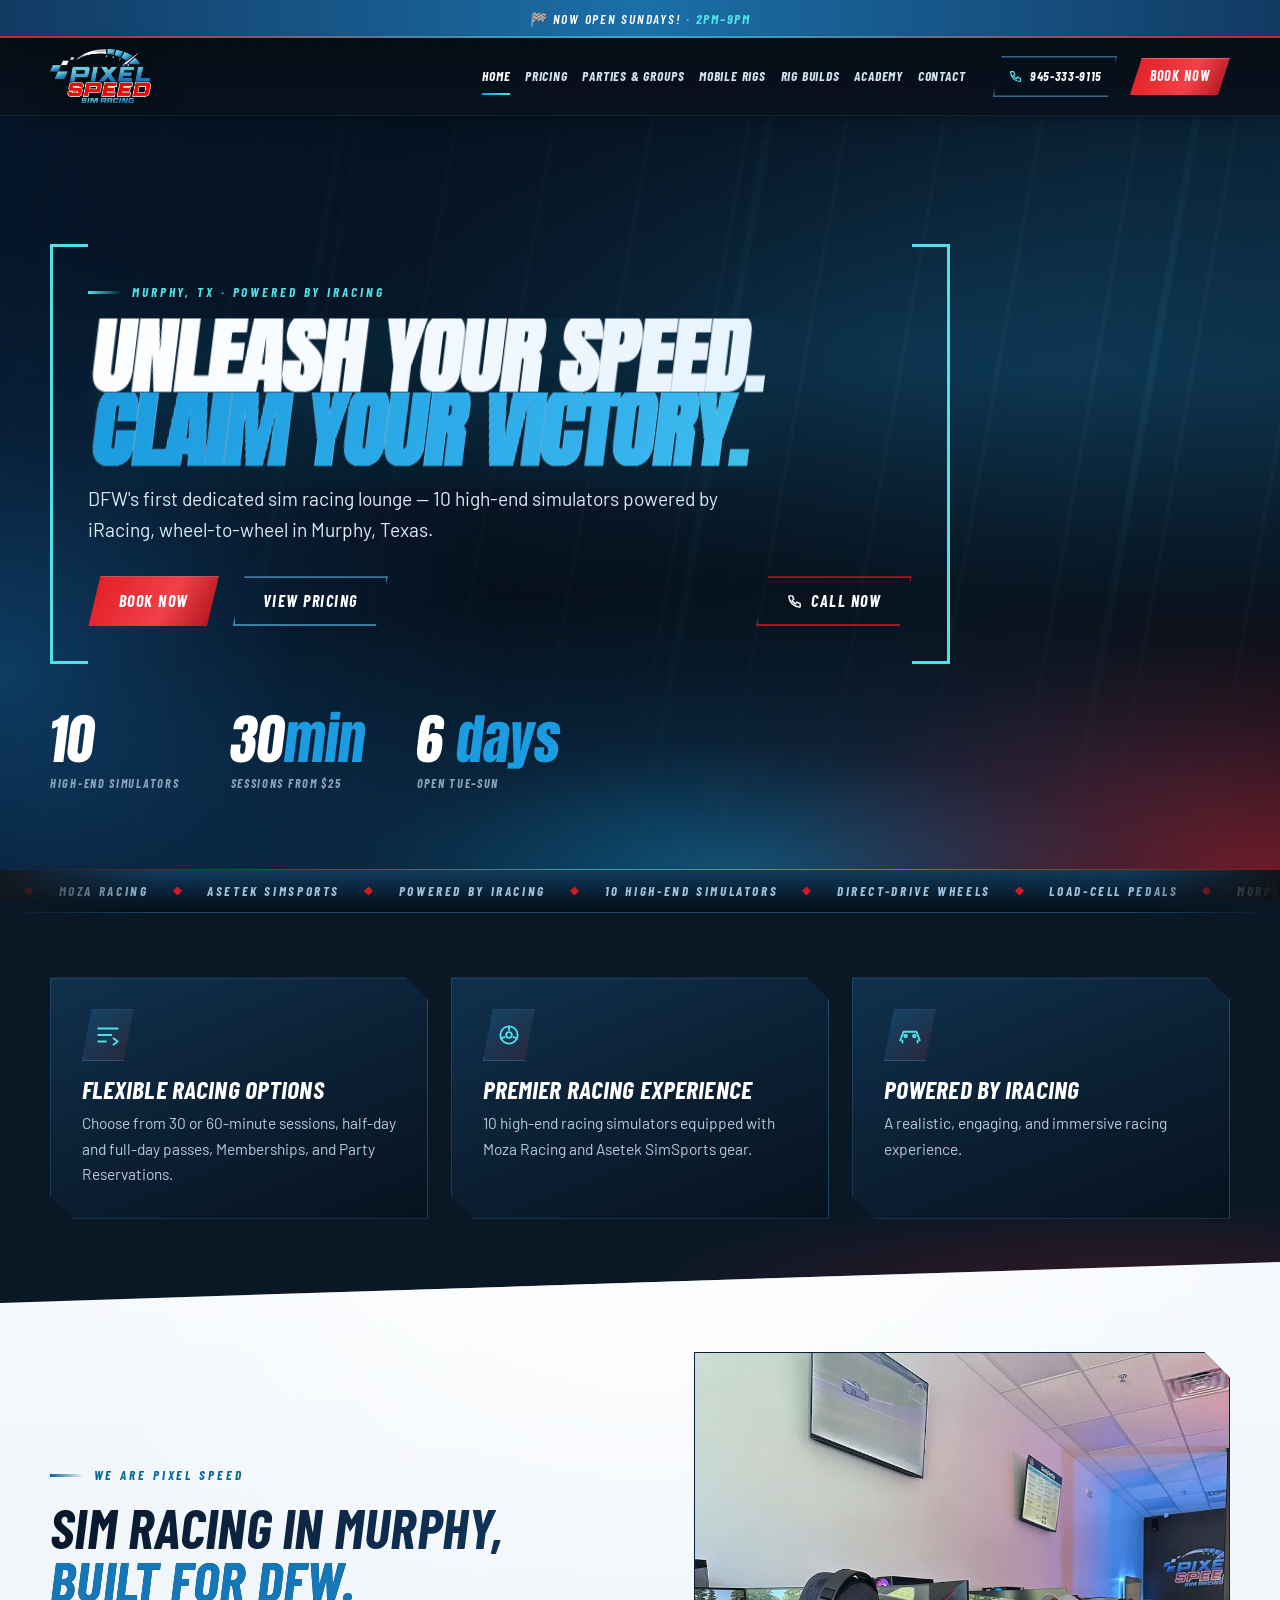
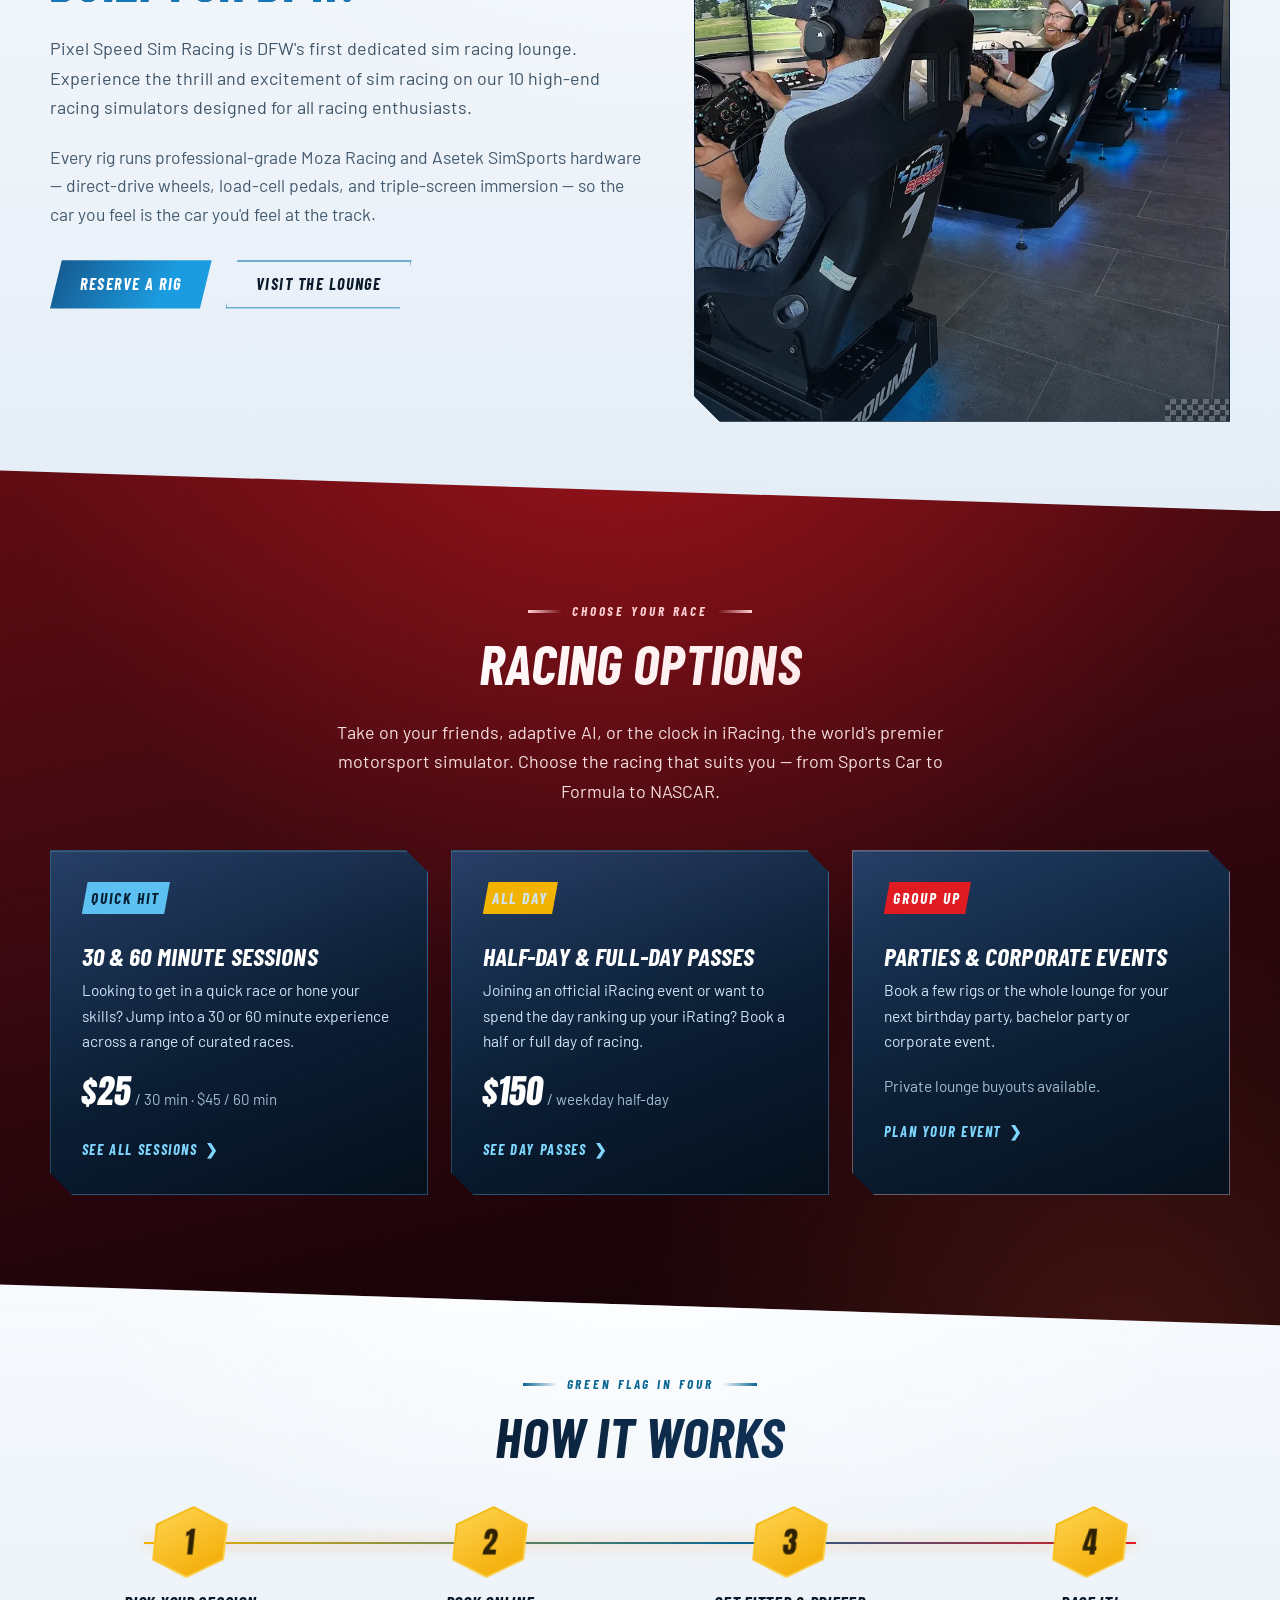
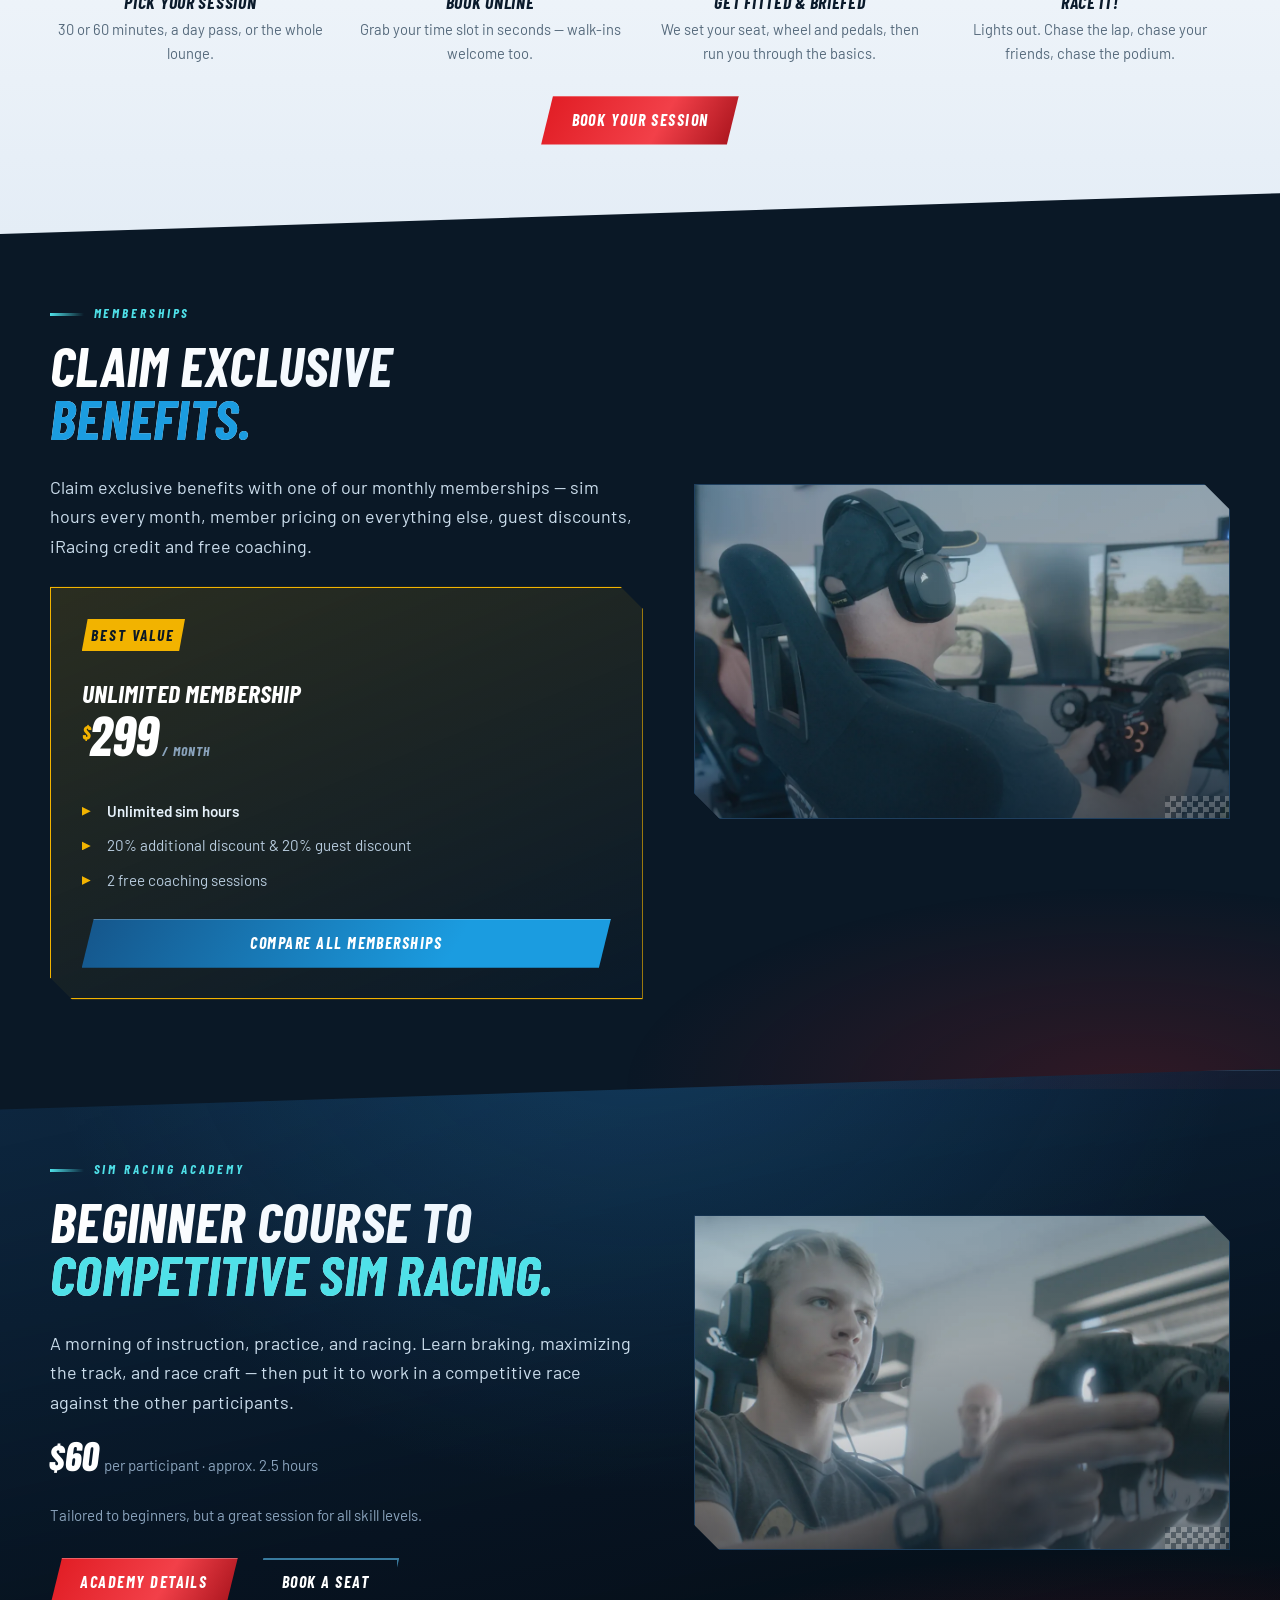
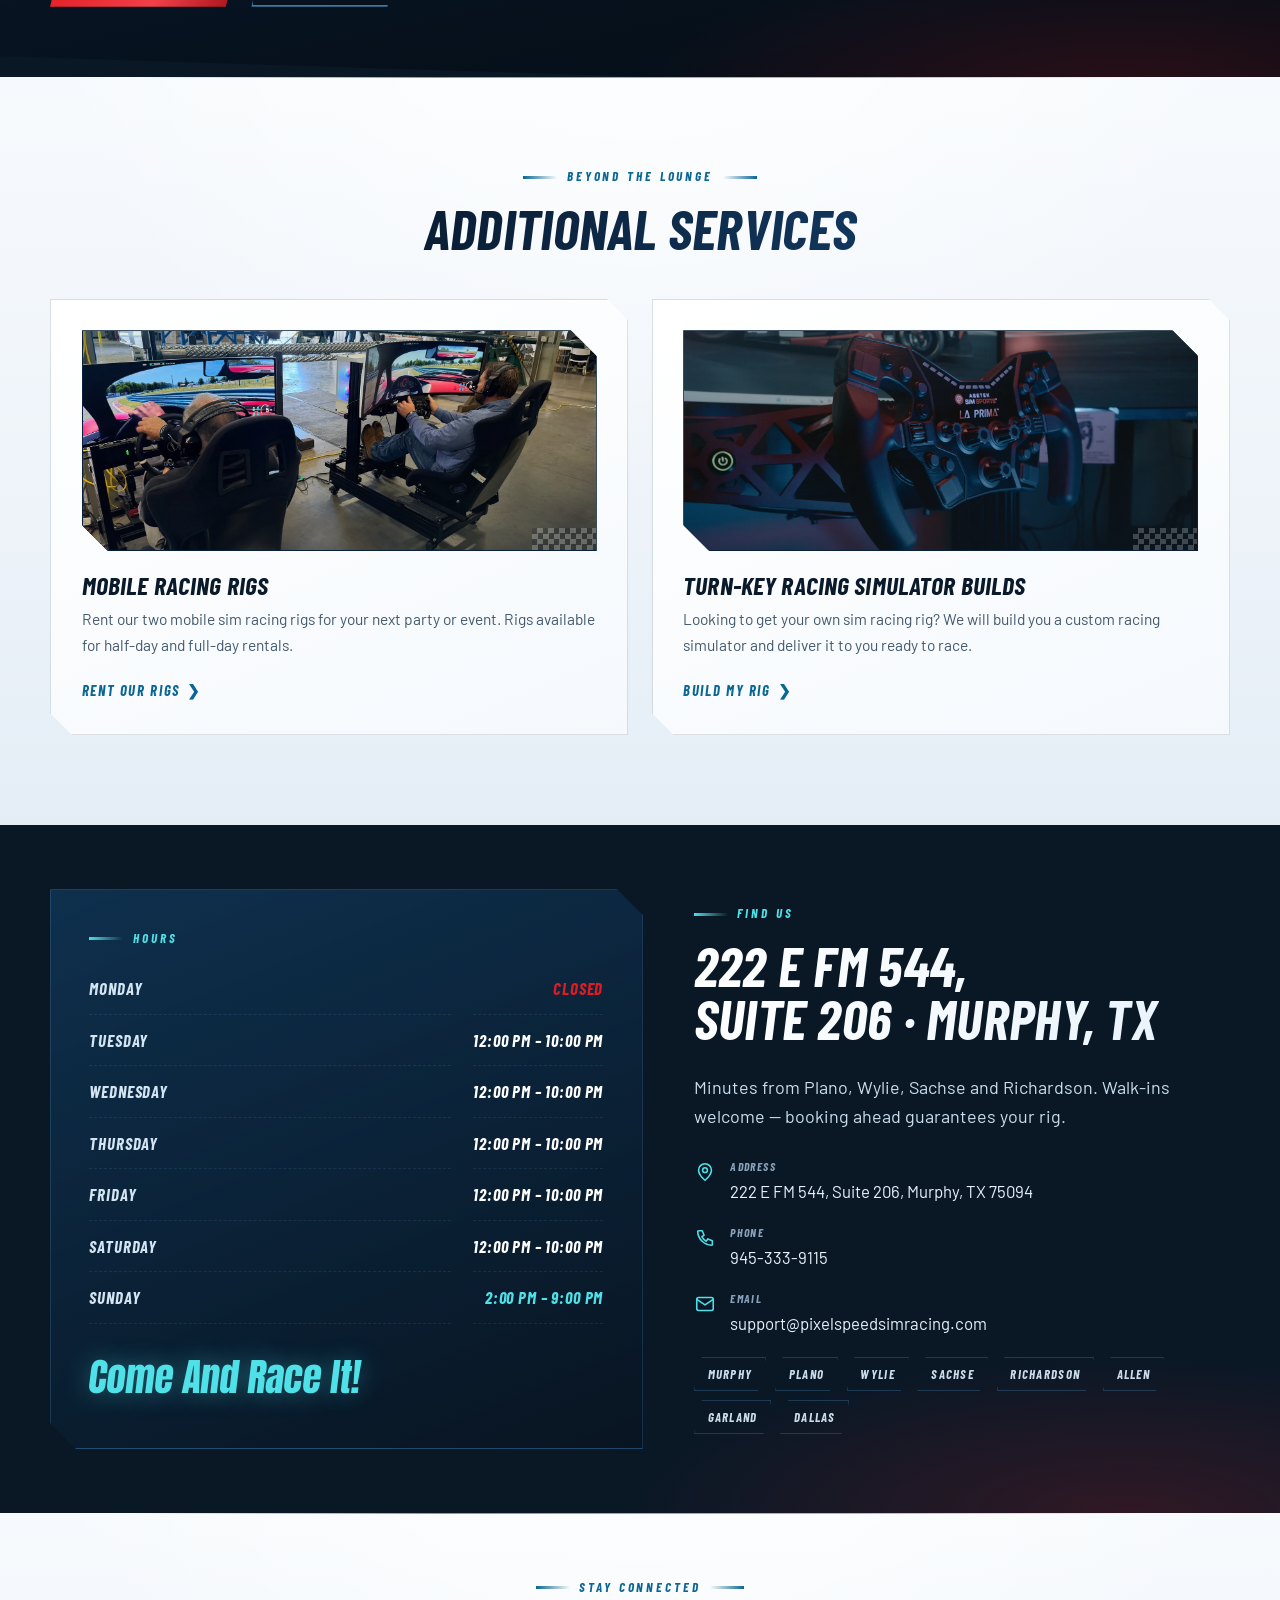
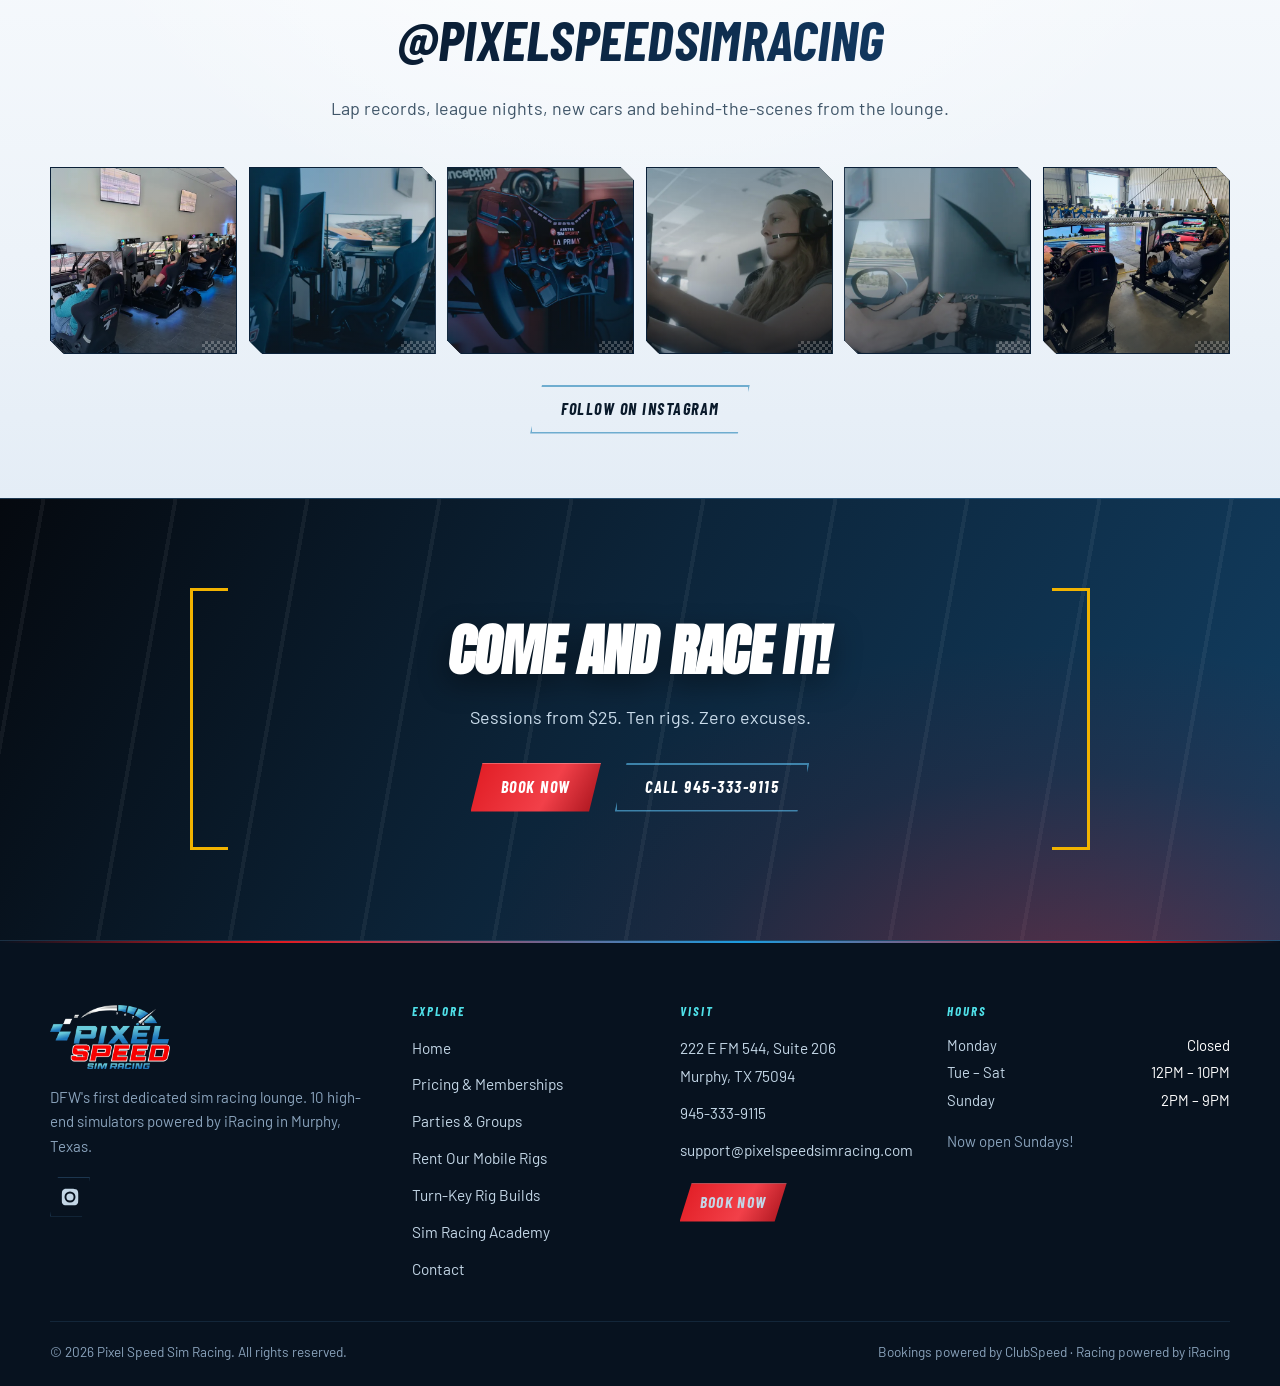
<file: index.html>
<!DOCTYPE html>
<html lang="en">
<head>
<meta charset="utf-8">
<meta name="viewport" content="width=device-width, initial-scale=1">
<title>Pixel Speed Sim Racing | DFW's First Dedicated Sim Racing Lounge — Murphy, TX</title>
<meta name="description" content="Race 10 high-end iRacing simulators in Murphy, TX. Sessions from $25, memberships, parties, mobile rig rentals &amp; custom sim builds. Book now.">
<link rel="canonical" href="https://pixelspeedsimracing.com/">

<meta property="og:type" content="website">
<meta property="og:site_name" content="Pixel Speed Sim Racing">
<meta property="og:title" content="Pixel Speed Sim Racing | DFW's First Dedicated Sim Racing Lounge">
<meta property="og:description" content="Unleash your speed. Claim your victory. 10 high-end racing simulators powered by iRacing in Murphy, TX.">
<meta property="og:url" content="https://pixelspeedsimracing.com/">
<meta property="og:image" content="https://pixelspeedsimracing.com/images/logo.png">
<meta name="twitter:card" content="summary_large_image">
<meta name="theme-color" content="#0A1826">

<link rel="icon" href="data:image/svg+xml,%3Csvg%20xmlns%3D%27http%3A%2F%2Fwww.w3.org%2F2000%2Fsvg%27%20viewBox%3D%270%200%2064%2064%27%3E%3Crect%20width%3D%2764%27%20height%3D%2764%27%20rx%3D%2710%27%20fill%3D%27%230A1826%27%2F%3E%3Cpath%20d%3D%27M13%2013%20L29%2013%20L21%2031%20L5%2031%20Z%27%20fill%3D%27%231B9CE0%27%2F%3E%3Cpath%20d%3D%27M33%2013%20L51%2013%20L43%2031%20L25%2031%20Z%27%20fill%3D%27%235CC0F2%27%2F%3E%3Cpath%20d%3D%27M17%2035%20L55%2035%20L47%2053%20L9%2053%20Z%27%20fill%3D%27%23E01B22%27%2F%3E%3C%2Fsvg%3E">

<link rel="preconnect" href="https://fonts.googleapis.com">
<link rel="preconnect" href="https://fonts.gstatic.com" crossorigin>
<link href="https://fonts.googleapis.com/css2?family=Anton&family=Barlow:wght@400;500;600;700&family=Barlow+Condensed:ital,wght@0,600;0,700;1,600;1,700&display=swap" rel="stylesheet">
<link rel="stylesheet" href="style.css?v=18">
<script>document.documentElement.classList.add('js');</script>
<script src="main.js?v=18" defer></script>

<script type="application/ld+json">
{
  "@context": "https://schema.org",
  "@type": "EntertainmentBusiness",
  "@id": "https://pixelspeedsimracing.com/#business",
  "name": "Pixel Speed Sim Racing",
  "alternateName": "Pixel Speed Sim Racing Lounge",
  "description": "DFW's first dedicated sim racing lounge. 10 high-end racing simulators with Moza Racing and Asetek SimSports gear, powered by iRacing. Sessions, day passes, memberships, parties, mobile rig rentals and turn-key simulator builds.",
  "slogan": "Unleash Your Speed. Claim Your Victory.",
  "url": "https://pixelspeedsimracing.com/",
  "telephone": "+1-945-333-9115",
  "email": "support@pixelspeedsimracing.com",
  "image": "https://pixelspeedsimracing.com/images/logo.png",
  "logo": "https://pixelspeedsimracing.com/images/logo.png",
  "priceRange": "$$",
  "currenciesAccepted": "USD",
  "address": {
    "@type": "PostalAddress",
    "streetAddress": "222 E FM 544, Suite 206",
    "addressLocality": "Murphy",
    "addressRegion": "TX",
    "postalCode": "75094",
    "addressCountry": "US"
  },
  "geo": { "@type": "GeoCoordinates", "latitude": 33.0181, "longitude": -96.6045 },
  "hasMap": "https://www.google.com/maps/search/?api=1&query=222+E+FM+544+Suite+206+Murphy+TX+75094",
  "areaServed": [
    { "@type": "City", "name": "Murphy" },
    { "@type": "City", "name": "Plano" },
    { "@type": "City", "name": "Wylie" },
    { "@type": "City", "name": "Sachse" },
    { "@type": "City", "name": "Richardson" },
    { "@type": "City", "name": "Allen" },
    { "@type": "City", "name": "Garland" },
    { "@type": "City", "name": "Dallas" }
  ],
  "sameAs": ["https://www.instagram.com/pixelspeedsimracing"],
  "openingHoursSpecification": [
    { "@type": "OpeningHoursSpecification", "dayOfWeek": ["Tuesday","Wednesday","Thursday","Friday","Saturday"], "opens": "12:00", "closes": "22:00" },
    { "@type": "OpeningHoursSpecification", "dayOfWeek": "Sunday", "opens": "14:00", "closes": "21:00" }
  ],
  "potentialAction": {
    "@type": "ReserveAction",
    "target": { "@type": "EntryPoint", "urlTemplate": "https://bookings.clubspeed.com/PSR/PSMurphy", "actionPlatform": ["http://schema.org/DesktopWebPlatform","http://schema.org/MobileWebPlatform"] },
    "result": { "@type": "Reservation", "name": "Sim racing session reservation" }
  },
  "makesOffer": [
    { "@type": "Offer", "priceCurrency": "USD", "price": "25", "itemOffered": { "@type": "Service", "name": "30 Minute Sim Racing Session" } },
    { "@type": "Offer", "priceCurrency": "USD", "price": "45", "itemOffered": { "@type": "Service", "name": "60 Minute Sim Racing Session" } },
    { "@type": "Offer", "priceCurrency": "USD", "price": "75", "itemOffered": { "@type": "Service", "name": "2 Hour Sim Racing Session" } },
    { "@type": "Offer", "priceCurrency": "USD", "price": "150", "itemOffered": { "@type": "Service", "name": "Weekday Half-Day Pass" } },
    { "@type": "Offer", "priceCurrency": "USD", "price": "299", "itemOffered": { "@type": "Service", "name": "UNLIMITED Membership" } },
    { "@type": "Offer", "priceCurrency": "USD", "price": "60", "itemOffered": { "@type": "Service", "name": "Sim Racing Academy — Beginner Course" } }
  ]
}
</script>
</head>
<body>

<a class="skip" href="#main">Skip to content</a>

<!-- ============ ANNOUNCEMENT ============ -->
<div class="announce">
  <p>🏁 <strong>Now Open Sundays!</strong> · 2PM–9PM</p>
</div>

<!-- ============ HEADER ============ -->
<header class="header">
  <div class="wrap header__in">
    <a class="brand" href="index.html" aria-label="Pixel Speed Sim Racing — home">
      <picture>
        <source srcset="images/logo.avif" type="image/avif">
        <img src="images/logo.png" alt="Pixel Speed Sim Racing" width="768" height="410">
      </picture>
    </a>

    <nav class="nav" aria-label="Main">
      <a href="index.html" aria-current="page">Home</a>
      <a href="pricing.html">Pricing</a>
      <a href="parties.html">Parties &amp; Groups</a>
      <a href="mobile-rigs.html">Mobile Rigs</a>
      <a href="rig-builds.html">Rig Builds</a>
      <a href="academy.html">Academy</a>
      <a href="contact.html">Contact</a>
    </nav>

    <div class="header__cta">
      <a class="header__tel" href="tel:+19453339115" aria-label="Call Pixel Speed Sim Racing on 945-333-9115"><svg viewBox="0 0 24 24" aria-hidden="true"><path d="M5 4h4l2 5-2.5 1.5a12 12 0 0 0 5 5L15 13l5 2v4a1 1 0 0 1-1 1A16 16 0 0 1 4 5a1 1 0 0 1 1-1z"/></svg>945-333-9115</a>
      <a class="btn btn--red btn--sm" href="https://bookings.clubspeed.com/PSR/PSMurphy" target="_blank" rel="noopener">Book Now</a>
      <button class="burger" type="button" aria-expanded="false" aria-controls="drawer" aria-label="Menu"><span></span></button>
    </div>
  </div>

  <div class="drawer" id="drawer">
    <a href="index.html" aria-current="page">Home</a>
    <a href="pricing.html">Pricing &amp; Memberships</a>
    <a href="parties.html">Parties &amp; Groups</a>
    <a href="mobile-rigs.html">Rent Our Mobile Rigs</a>
    <a href="rig-builds.html">Turn-Key Rig Builds</a>
    <a href="academy.html">Sim Racing Academy</a>
    <a href="contact.html">Contact</a>
    <a href="tel:+19453339115">Call 945-333-9115</a>
    <a class="btn btn--red" href="https://bookings.clubspeed.com/PSR/PSMurphy" target="_blank" rel="noopener">Book Now</a>
  </div>
</header>

<main id="main">

<!-- ============ HERO ============ -->
<section class="hero hero--photo">
  <div class="hero__media" aria-hidden="true">
    <picture>
      <source srcset="images/hero-bg.avif" type="image/avif" media="(min-width:760px)">
      <source srcset="images/hero-bg.webp" type="image/webp" media="(min-width:760px)">
      <source srcset="images/hero-bg-sm.avif" type="image/avif">
      <source srcset="images/hero-bg-sm.webp" type="image/webp">
      <img class="hero__photo" src="images/hero-bg.jpg" alt="" width="1740" height="979" fetchpriority="high" decoding="async">
    </picture>
  </div>
  <div class="wrap hero__in">
    <div class="brackets" data-reveal>
      <p class="eyebrow">Murphy, TX · Powered by iRacing</p>
      <h1>
        <span class="mega">Unleash Your Speed.</span>
        <span class="mega"><em>Claim Your Victory.</em></span>
      </h1>
      <p class="lede">DFW's first dedicated sim racing lounge — 10 high-end simulators powered by iRacing, wheel-to-wheel in Murphy, Texas.</p>
      <div class="btn-row">
        <a class="btn btn--red" href="https://bookings.clubspeed.com/PSR/PSMurphy" target="_blank" rel="noopener">Book Now</a>
        <a class="btn btn--ghost" href="pricing.html">View Pricing</a>
        <a class="btn btn--call" href="tel:+19453339115" aria-label="Call Pixel Speed Sim Racing on 945-333-9115"><svg viewBox="0 0 24 24" aria-hidden="true"><path d="M5 4h4l2 5-2.5 1.5a12 12 0 0 0 5 5L15 13l5 2v4a1 1 0 0 1-1 1A16 16 0 0 1 4 5a1 1 0 0 1 1-1z"/></svg>Call Now</a>
      </div>
    </div>

    <div class="hero__stats" data-reveal data-reveal-delay="180">
      <div class="stat">
        <span class="stat__n" data-count="10">10</span>
        <span class="stat__l">High-End Simulators</span>
      </div>
      <div class="stat">
        <span class="stat__n"><span data-count="30">30</span><span class="u">min</span></span>
        <span class="stat__l">Sessions From $25</span>
      </div>
      <div class="stat">
        <span class="stat__n"><span data-count="6">6</span> <span class="u">days</span></span>
        <span class="stat__l">Open Tue–Sun</span>
      </div>
    </div>
  </div>
</section>

<div class="ticker" aria-hidden="true">
  <div class="ticker__track">
    <b><i>&#9670;</i>Moza Racing<i>&#9670;</i>Asetek SimSports<i>&#9670;</i>Powered by iRacing<i>&#9670;</i>10 High-End Simulators<i>&#9670;</i>Direct-Drive Wheels<i>&#9670;</i>Load-Cell Pedals<i>&#9670;</i>Murphy, TX<i>&#9670;</i>Come and Race It</b><b><i>&#9670;</i>Moza Racing<i>&#9670;</i>Asetek SimSports<i>&#9670;</i>Powered by iRacing<i>&#9670;</i>10 High-End Simulators<i>&#9670;</i>Direct-Drive Wheels<i>&#9670;</i>Load-Cell Pedals<i>&#9670;</i>Murphy, TX<i>&#9670;</i>Come and Race It</b>
  </div>
</div>

<!-- ============ FEATURE TILES ============ -->
<section class="sec sec--tight">
  <div class="wrap">
    <div class="grid grid--3">
      <article class="card" data-tilt data-reveal>
        <div class="card__icon" aria-hidden="true">
          <svg viewBox="0 0 24 24"><path d="M3 6h18M3 12h12M3 18h7"/><path d="M17 15l4 3-4 3"/></svg>
        </div>
        <h3>Flexible Racing Options</h3>
        <p>Choose from 30 or 60-minute sessions, half-day and full-day passes, Memberships, and Party Reservations.</p>
      </article>

      <article class="card" data-tilt data-reveal data-reveal-delay="110">
        <div class="card__icon" aria-hidden="true">
          <svg viewBox="0 0 24 24"><circle cx="12" cy="12" r="8"/><circle cx="12" cy="12" r="2.6"/><path d="M12 4v3.4M4.6 15l3.2-1.1M19.4 15l-3.2-1.1"/></svg>
        </div>
        <h3>Premier Racing Experience</h3>
        <p>10 high-end racing simulators equipped with Moza Racing and Asetek SimSports gear.</p>
      </article>

      <article class="card" data-tilt data-reveal data-reveal-delay="220">
        <div class="card__icon" aria-hidden="true">
          <svg viewBox="0 0 24 24"><path d="M3 17l3-8h12l3 8"/><path d="M5 17v2M19 17v2"/><circle cx="8" cy="13" r="1.2"/><circle cx="16" cy="13" r="1.2"/></svg>
        </div>
        <h3>Powered by iRacing</h3>
        <p>A realistic, engaging, and immersive racing experience.</p>
      </article>
    </div>
  </div>
</section>

<!-- ============ ABOUT ============ -->
<section class="sec sec--light sec--angle">
  <div class="wrap split">
    <div data-reveal="left">
      <p class="eyebrow">We Are Pixel Speed</p>
      <h2>Sim Racing In Murphy,<br><span class="accent-blue">Built For DFW.</span></h2>
      <p class="lede">Pixel Speed Sim Racing is DFW's first dedicated sim racing lounge. Experience the thrill and excitement of sim racing on our 10 high-end racing simulators designed for all racing enthusiasts.</p>
      <p>Every rig runs professional-grade Moza Racing and Asetek SimSports hardware — direct-drive wheels, load-cell pedals, and triple-screen immersion — so the car you feel is the car you'd feel at the track.</p>
      <div class="btn-row">
        <a class="btn btn--blue" href="https://bookings.clubspeed.com/PSR/PSMurphy" target="_blank" rel="noopener">Reserve A Rig</a>
        <a class="btn btn--ghost" href="contact.html">Visit The Lounge</a>
      </div>
    </div>
    <figure class="shot shot--tall" data-reveal="right">
      <picture>
        <source srcset="images/racers-pair.webp" type="image/webp">
        <img src="images/racers-pair.jpg" alt="Two racers side by side on Pixel Speed simulators in the Murphy lounge" width="900" height="1125" loading="lazy" decoding="async">
      </picture>
    </figure>
  </div>
</section>

<!-- ============ RACING OPTIONS ============ -->
<section class="sec sec--hot">
  <div class="wrap">
    <div class="sec__head sec__head--center" data-reveal>
      <p class="eyebrow eyebrow--center">Choose Your Race</p>
      <h2>Racing Options</h2>
      <p class="lede">Take on your friends, adaptive AI, or the clock in iRacing, the world's premier motorsport simulator. Choose the racing that suits you — from Sports Car to Formula to NASCAR.</p>
    </div>

    <div class="grid grid--3">
      <article class="card" data-tilt data-reveal>
        <p class="tag tag--cyan">Quick Hit</p>
        <h3 style="margin-top:.8rem">30 &amp; 60 Minute Sessions</h3>
        <p>Looking to get in a quick race or hone your skills? Jump into a 30 or 60 minute experience across a range of curated races.</p>
        <p><span class="card__price">$25</span> <span class="muted">/ 30 min · $45 / 60 min</span></p>
        <a class="link-arrow" href="pricing.html">See all sessions</a>
      </article>

      <article class="card" data-tilt data-reveal data-reveal-delay="110">
        <p class="tag">All Day</p>
        <h3 style="margin-top:.8rem">Half-Day &amp; Full-Day Passes</h3>
        <p>Joining an official iRacing event or want to spend the day ranking up your iRating? Book a half or full day of racing.</p>
        <p><span class="card__price">$150</span> <span class="muted">/ weekday half-day</span></p>
        <a class="link-arrow" href="pricing.html">See day passes</a>
      </article>

      <article class="card card--red" data-tilt data-reveal data-reveal-delay="220">
        <p class="tag tag--red">Group Up</p>
        <h3 style="margin-top:.8rem">Parties &amp; Corporate Events</h3>
        <p>Book a few rigs or the whole lounge for your next birthday party, bachelor party or corporate event.</p>
        <p class="muted" style="margin-top:1.2rem">Private lounge buyouts available.</p>
        <a class="link-arrow" href="parties.html">Plan your event</a>
      </article>
    </div>
  </div>
</section>

<!-- ============ HOW IT WORKS ============ -->
<section class="sec sec--light sec--angle-b">
  <div class="wrap">
    <div class="sec__head sec__head--center" data-reveal>
      <p class="eyebrow eyebrow--center">Green Flag In Four</p>
      <h2>How It Works</h2>
    </div>

    <div class="steps">
      <div class="step" data-reveal>
        <div class="step__n">1</div>
        <h4>Pick Your Session</h4>
        <p>30 or 60 minutes, a day pass, or the whole lounge.</p>
      </div>
      <div class="step" data-reveal data-reveal-delay="140">
        <div class="step__n">2</div>
        <h4>Book Online</h4>
        <p>Grab your time slot in seconds — walk-ins welcome too.</p>
      </div>
      <div class="step" data-reveal data-reveal-delay="280">
        <div class="step__n">3</div>
        <h4>Get Fitted &amp; Briefed</h4>
        <p>We set your seat, wheel and pedals, then run you through the basics.</p>
      </div>
      <div class="step" data-reveal data-reveal-delay="420">
        <div class="step__n">4</div>
        <h4>Race It!</h4>
        <p>Lights out. Chase the lap, chase your friends, chase the podium.</p>
      </div>
    </div>

    <div class="btn-row" style="justify-content:center" data-reveal>
      <a class="btn btn--red" href="https://bookings.clubspeed.com/PSR/PSMurphy" target="_blank" rel="noopener">Book Your Session</a>
    </div>
  </div>
</section>

<!-- ============ MEMBERSHIPS TEASER ============ -->
<section class="sec">
  <div class="wrap split split--flip">
    <figure class="shot" data-reveal="left">
      <picture>
        <source srcset="images/driver-wheel.webp" type="image/webp">
        <img src="images/driver-wheel.jpg" alt="Driver in a headset gripping the wheel mid-race at Pixel Speed" width="1200" height="750" loading="lazy" decoding="async">
      </picture>
    </figure>
    <div data-reveal="right">
      <p class="eyebrow">Memberships</p>
      <h2>Claim Exclusive<br><span class="accent-blue">Benefits.</span></h2>
      <p class="lede">Claim exclusive benefits with one of our monthly memberships — sim hours every month, member pricing on everything else, guest discounts, iRacing credit and free coaching.</p>

      <div class="card tier tier--best" style="margin-top:1.6rem" data-tilt>
        <p class="tag" style="align-self:flex-start">Best Value</p>
        <h3 style="margin-top:.8rem">UNLIMITED Membership</h3>
        <p><span class="tier__price"><sup>$</sup>299</span> <span class="tier__per">/ month</span></p>
        <ul>
          <li><strong>Unlimited sim hours</strong></li>
          <li>20% additional discount &amp; 20% guest discount</li>
          <li>2 free coaching sessions</li>
        </ul>
        <a class="btn btn--blue" href="pricing.html">Compare All Memberships</a>
      </div>
    </div>
  </div>
</section>

<!-- ============ ACADEMY ============ -->
<section class="sec sec--panel sec--angle">
  <div class="wrap split">
    <div data-reveal="left">
      <p class="eyebrow">Sim Racing Academy</p>
      <h2>Beginner Course To<br><span class="accent-cyan">Competitive Sim Racing.</span></h2>
      <p class="lede">A morning of instruction, practice, and racing. Learn braking, maximizing the track, and race craft — then put it to work in a competitive race against the other participants.</p>
      <p><span class="card__price">$60</span> <span class="muted">per participant · approx. 2.5 hours</span></p>
      <p class="muted">Tailored to beginners, but a great session for all skill levels.</p>
      <div class="btn-row">
        <a class="btn btn--red" href="academy.html">Academy Details</a>
        <a class="btn btn--ghost" href="https://bookings.clubspeed.com/PSR/PSMurphy" target="_blank" rel="noopener">Book A Seat</a>
      </div>
    </div>
    <figure class="shot" data-reveal="right">
      <picture>
        <source srcset="images/coach-driver.webp" type="image/webp">
        <img src="images/coach-driver.jpg" alt="A Pixel Speed coach watching a driver's inputs during an Academy session" width="1200" height="750" loading="lazy" decoding="async">
      </picture>
    </figure>
  </div>
</section>

<!-- ============ ADDITIONAL SERVICES ============ -->
<section class="sec sec--light">
  <div class="wrap">
    <div class="sec__head sec__head--center" data-reveal>
      <p class="eyebrow eyebrow--center">Beyond The Lounge</p>
      <h2>Additional Services</h2>
    </div>

    <div class="grid grid--2">
      <article class="card" data-tilt data-reveal>
        <figure class="shot shot--wide" style="margin-bottom:1.4rem">
          <picture>
            <source srcset="images/mobile-rigs.webp" type="image/webp">
            <img src="images/mobile-rigs.jpg" alt="Two Pixel Speed mobile racing rigs set up at an off-site event" width="1600" height="686" loading="lazy" decoding="async">
          </picture>
        </figure>
        <h3>Mobile Racing Rigs</h3>
        <p>Rent our two mobile sim racing rigs for your next party or event. Rigs available for half-day and full-day rentals.</p>
        <a class="link-arrow" href="mobile-rigs.html">Rent our rigs</a>
      </article>

      <article class="card" data-tilt data-reveal data-reveal-delay="130">
        <figure class="shot shot--wide" style="margin-bottom:1.4rem">
          <picture>
            <source srcset="images/wheel-closeup-wide.webp" type="image/webp">
            <img src="images/wheel-closeup-wide.jpg" alt="Asetek SimSports direct-drive wheel on a Pixel Speed racing simulator" width="1600" height="686" loading="lazy" decoding="async">
          </picture>
        </figure>
        <h3>Turn-Key Racing Simulator Builds</h3>
        <p>Looking to get your own sim racing rig? We will build you a custom racing simulator and deliver it to you ready to race.</p>
        <a class="link-arrow" href="rig-builds.html">Build my rig</a>
      </article>
    </div>
  </div>
</section>

<!-- ============ HOURS ============ -->
<section class="sec sec--tight">
  <div class="wrap split">
    <div class="hours" data-reveal="left">
      <p class="eyebrow">Hours</p>
      <dl>
        <dt>Monday</dt><dd class="closed">Closed</dd>
        <dt>Tuesday</dt><dd>12:00 PM – 10:00 PM</dd>
        <dt>Wednesday</dt><dd>12:00 PM – 10:00 PM</dd>
        <dt>Thursday</dt><dd>12:00 PM – 10:00 PM</dd>
        <dt>Friday</dt><dd>12:00 PM – 10:00 PM</dd>
        <dt>Saturday</dt><dd>12:00 PM – 10:00 PM</dd>
        <dt>Sunday</dt><dd class="sun">2:00 PM – 9:00 PM</dd>
      </dl>
      <span class="hours__cry">Come And Race It!</span>
    </div>

    <div data-reveal="right">
      <p class="eyebrow">Find Us</p>
      <h2>222 E FM 544,<br>Suite 206 · Murphy, TX</h2>
      <p class="lede">Minutes from Plano, Wylie, Sachse and Richardson. Walk-ins welcome — booking ahead guarantees your rig.</p>
      <ul class="info" style="margin-top:1.6rem">
        <li>
          <svg viewBox="0 0 24 24" aria-hidden="true"><path d="M12 21s7-6.1 7-11a7 7 0 1 0-14 0c0 4.9 7 11 7 11z"/><circle cx="12" cy="10" r="2.6"/></svg>
          <div><b>Address</b><a href="https://www.google.com/maps/search/?api=1&amp;query=222+E+FM+544+Suite+206+Murphy+TX+75094" target="_blank" rel="noopener">222 E FM 544, Suite 206, Murphy, TX 75094</a></div>
        </li>
        <li>
          <svg viewBox="0 0 24 24" aria-hidden="true"><path d="M5 4h4l2 5-2.5 1.5a12 12 0 0 0 5 5L15 13l5 2v4a1 1 0 0 1-1 1A16 16 0 0 1 4 5a1 1 0 0 1 1-1z"/></svg>
          <div><b>Phone</b><a href="tel:+19453339115">945-333-9115</a></div>
        </li>
        <li>
          <svg viewBox="0 0 24 24" aria-hidden="true"><rect x="3" y="5" width="18" height="14" rx="2"/><path d="m3 7 9 6 9-6"/></svg>
          <div><b>Email</b><a href="mailto:support@pixelspeedsimracing.com">support@pixelspeedsimracing.com</a></div>
        </li>
      </ul>
      <div class="areas">
        <span>Murphy</span><span>Plano</span><span>Wylie</span><span>Sachse</span>
        <span>Richardson</span><span>Allen</span><span>Garland</span><span>Dallas</span>
      </div>
    </div>
  </div>
</section>

<!-- ============ INSTAGRAM ============ -->
<section class="sec sec--tight sec--light">
  <div class="wrap">
    <div class="sec__head sec__head--center" data-reveal>
      <p class="eyebrow eyebrow--center">Stay Connected</p>
      <h2>@pixelspeedsimracing</h2>
      <p class="lede">Lap records, league nights, new cars and behind-the-scenes from the lounge.</p>
    </div>
    <div class="iggrid" data-reveal>
      <figure class="shot shot--square"><picture><source srcset="images/ig-1.webp" type="image/webp"><img src="images/ig-1.jpg" alt="Racers lined up on the Pixel Speed grid" width="600" height="600" loading="lazy" decoding="async"></picture></figure>
      <figure class="shot shot--square"><picture><source srcset="images/ig-2.webp" type="image/webp"><img src="images/ig-2.jpg" alt="The Pixel Speed simulator bay" width="600" height="600" loading="lazy" decoding="async"></picture></figure>
      <figure class="shot shot--square"><picture><source srcset="images/ig-3.webp" type="image/webp"><img src="images/ig-3.jpg" alt="Asetek SimSports wheel on a Pixel Speed rig" width="600" height="600" loading="lazy" decoding="async"></picture></figure>
      <figure class="shot shot--square"><picture><source srcset="images/ig-4.webp" type="image/webp"><img src="images/ig-4.jpg" alt="Driver at speed in the Pixel Speed lounge" width="600" height="600" loading="lazy" decoding="async"></picture></figure>
      <figure class="shot shot--square"><picture><source srcset="images/ig-5.webp" type="image/webp"><img src="images/ig-5.jpg" alt="Hands on the wheel mid-session" width="600" height="600" loading="lazy" decoding="async"></picture></figure>
      <figure class="shot shot--square"><picture><source srcset="images/ig-6.webp" type="image/webp"><img src="images/ig-6.jpg" alt="Pixel Speed mobile rigs out at an event" width="600" height="600" loading="lazy" decoding="async"></picture></figure>
    </div>
    <div class="btn-row" style="justify-content:center">
      <a class="btn btn--ghost" href="https://www.instagram.com/pixelspeedsimracing" target="_blank" rel="noopener">Follow On Instagram</a>
    </div>
  </div>
</section>

<!-- ============ CTA ============ -->
<section class="sec cta">
  <div class="wrap">
    <div class="brackets brackets--gold" style="margin-inline:auto;text-align:center" data-reveal>
      <h2><span class="mega" style="transform-origin:center">Come And Race It!</span></h2>
      <p class="lede" style="margin-inline:auto">Sessions from $25. Ten rigs. Zero excuses.</p>
      <div class="btn-row">
        <a class="btn btn--red" href="https://bookings.clubspeed.com/PSR/PSMurphy" target="_blank" rel="noopener">Book Now</a>
        <a class="btn btn--ghost" href="tel:+19453339115">Call 945-333-9115</a>
      </div>
    </div>
  </div>
</section>

</main>

<!-- ============ FOOTER ============ -->
<footer class="footer">
  <div class="wrap">
    <div class="footer__grid">
      <div>
        <picture>
          <source srcset="images/logo.avif" type="image/avif">
          <img class="flogo" src="images/logo.png" alt="Pixel Speed Sim Racing" width="768" height="410">
        </picture>
        <p class="muted">DFW's first dedicated sim racing lounge. 10 high-end simulators powered by iRacing in Murphy, Texas.</p>
        <div class="social">
          <a href="https://www.instagram.com/pixelspeedsimracing" target="_blank" rel="noopener" aria-label="Pixel Speed Sim Racing on Instagram">
            <svg viewBox="0 0 24 24" aria-hidden="true"><path d="M12 2.2c3.2 0 3.6 0 4.9.07 1.2.05 1.8.25 2.2.42.6.22 1 .48 1.4.9.4.4.7.8.9 1.4.2.4.4 1 .4 2.2.1 1.3.1 1.7.1 4.9s0 3.6-.1 4.9c0 1.2-.2 1.8-.4 2.2-.2.6-.5 1-.9 1.4-.4.4-.8.7-1.4.9-.4.2-1 .4-2.2.4-1.3.1-1.7.1-4.9.1s-3.6 0-4.9-.1c-1.2 0-1.8-.2-2.2-.4-.6-.2-1-.5-1.4-.9-.4-.4-.7-.8-.9-1.4-.2-.4-.4-1-.4-2.2C2.2 15.6 2.2 15.2 2.2 12s0-3.6.1-4.9c0-1.2.2-1.8.4-2.2.2-.6.5-1 .9-1.4.4-.4.8-.7 1.4-.9.4-.2 1-.4 2.2-.4C8.4 2.2 8.8 2.2 12 2.2zm0 3.2A6.6 6.6 0 1 0 18.6 12 6.6 6.6 0 0 0 12 5.4zm0 10.9A4.3 4.3 0 1 1 16.3 12 4.3 4.3 0 0 1 12 16.3zm6.9-11.1a1.55 1.55 0 1 1-1.55-1.55A1.55 1.55 0 0 1 18.9 5.2z"/></svg>
          </a>
        </div>
      </div>

      <div>
        <h4>Explore</h4>
        <ul>
          <li><a href="index.html">Home</a></li>
          <li><a href="pricing.html">Pricing &amp; Memberships</a></li>
          <li><a href="parties.html">Parties &amp; Groups</a></li>
          <li><a href="mobile-rigs.html">Rent Our Mobile Rigs</a></li>
          <li><a href="rig-builds.html">Turn-Key Rig Builds</a></li>
          <li><a href="academy.html">Sim Racing Academy</a></li>
          <li><a href="contact.html">Contact</a></li>
        </ul>
      </div>

      <div>
        <h4>Visit</h4>
        <ul>
          <li><a href="https://www.google.com/maps/search/?api=1&amp;query=222+E+FM+544+Suite+206+Murphy+TX+75094" target="_blank" rel="noopener">222 E FM 544, Suite 206<br>Murphy, TX 75094</a></li>
          <li><a href="tel:+19453339115">945-333-9115</a></li>
          <li><a href="mailto:support@pixelspeedsimracing.com">support@pixelspeedsimracing.com</a></li>
        </ul>
        <div style="margin-top:1.2rem">
          <a class="btn btn--red btn--sm" href="https://bookings.clubspeed.com/PSR/PSMurphy" target="_blank" rel="noopener">Book Now</a>
        </div>
      </div>

      <div>
        <h4>Hours</h4>
        <div class="fhours">
          <span>Monday</span><span>Closed</span>
          <span>Tue – Sat</span><span>12PM – 10PM</span>
          <span>Sunday</span><span>2PM – 9PM</span>
        </div>
        <p class="muted" style="margin-top:1rem">Now open Sundays!</p>
      </div>
    </div>

    <div class="footer__bar">
      <p style="margin:0">© <span data-year>2026</span> Pixel Speed Sim Racing. All rights reserved.</p>
      <p style="margin:0">Bookings powered by ClubSpeed · Racing powered by iRacing</p>
    </div>
  </div>
</footer>

<!-- ============ MOBILE STICKY BAR ============ -->
<div class="bookbar">
  <a class="bb-call" href="tel:+19453339115">
    <svg viewBox="0 0 24 24" aria-hidden="true"><path d="M5 4h4l2 5-2.5 1.5a12 12 0 0 0 5 5L15 13l5 2v4a1 1 0 0 1-1 1A16 16 0 0 1 4 5a1 1 0 0 1 1-1z"/></svg>
    Call
  </a>
  <a class="bb-book" href="https://bookings.clubspeed.com/PSR/PSMurphy" target="_blank" rel="noopener">Book Now</a>
</div>

</body>
</html>
</file>
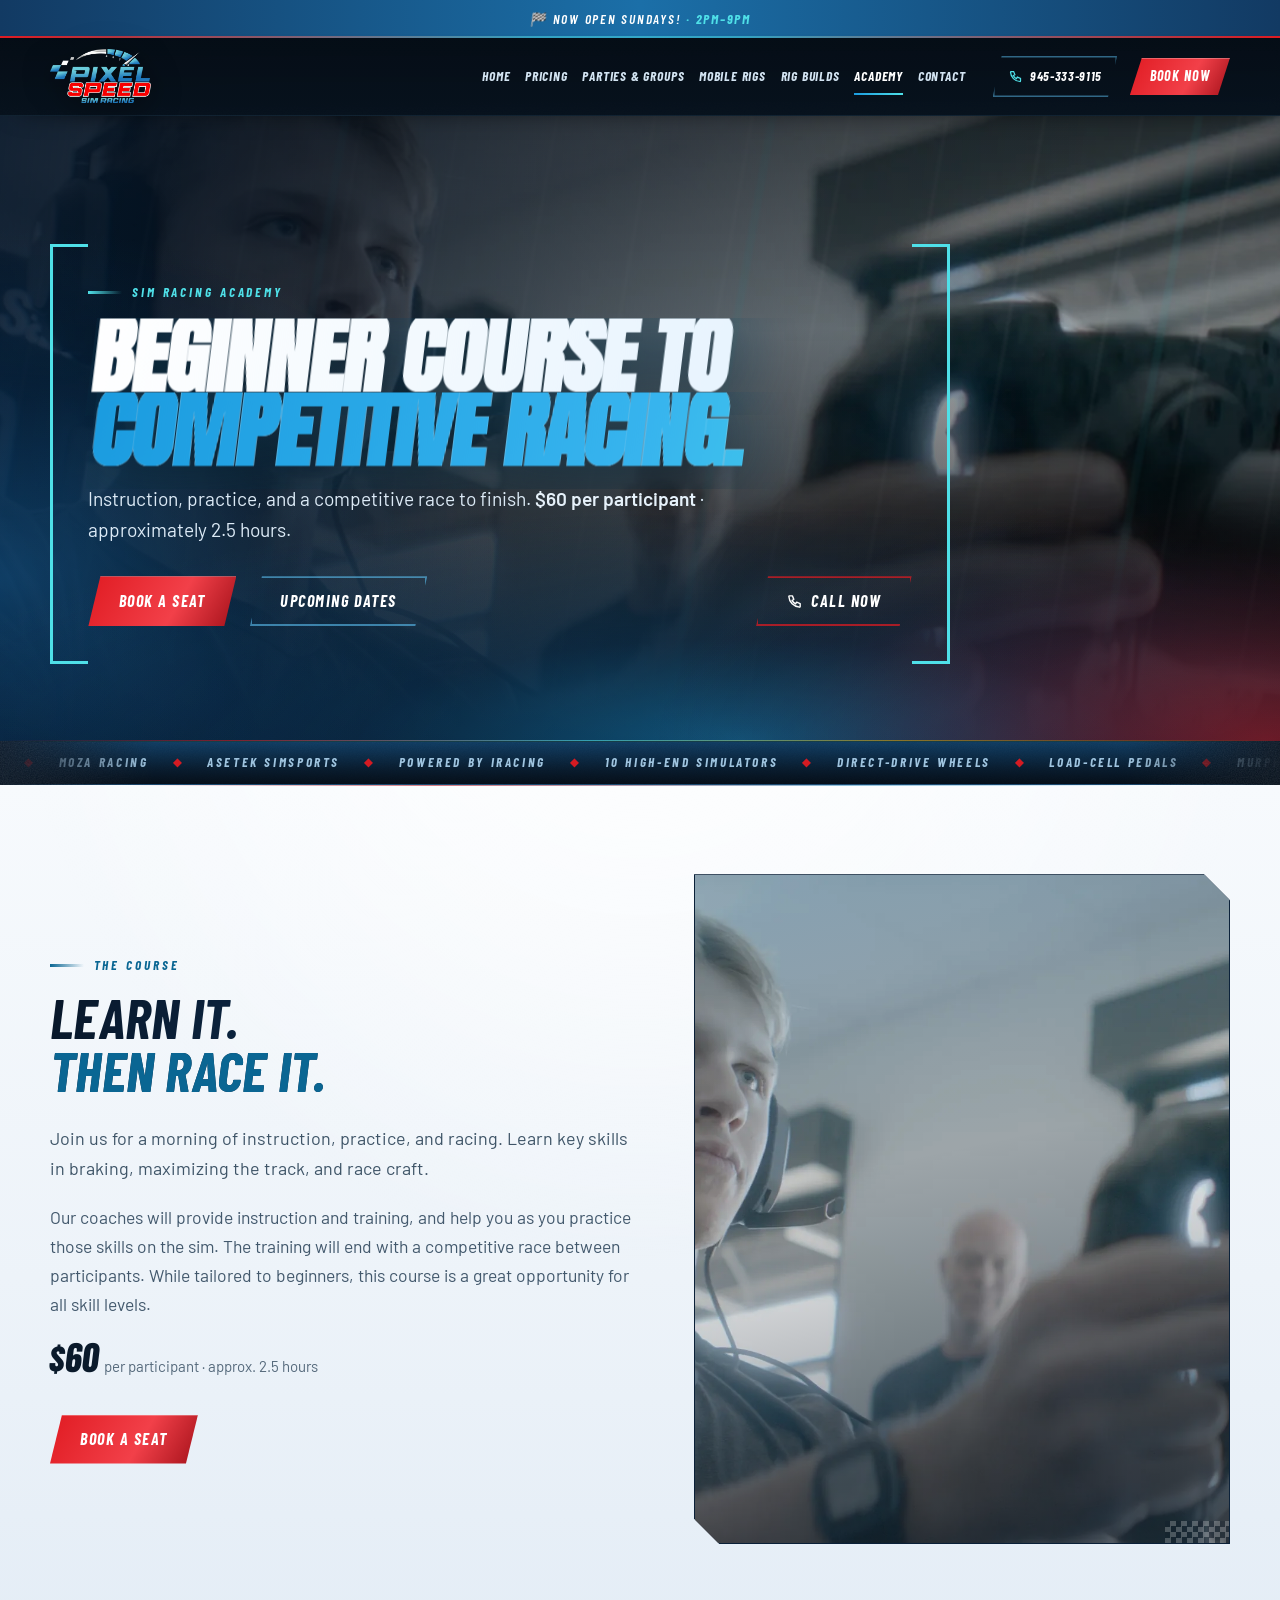
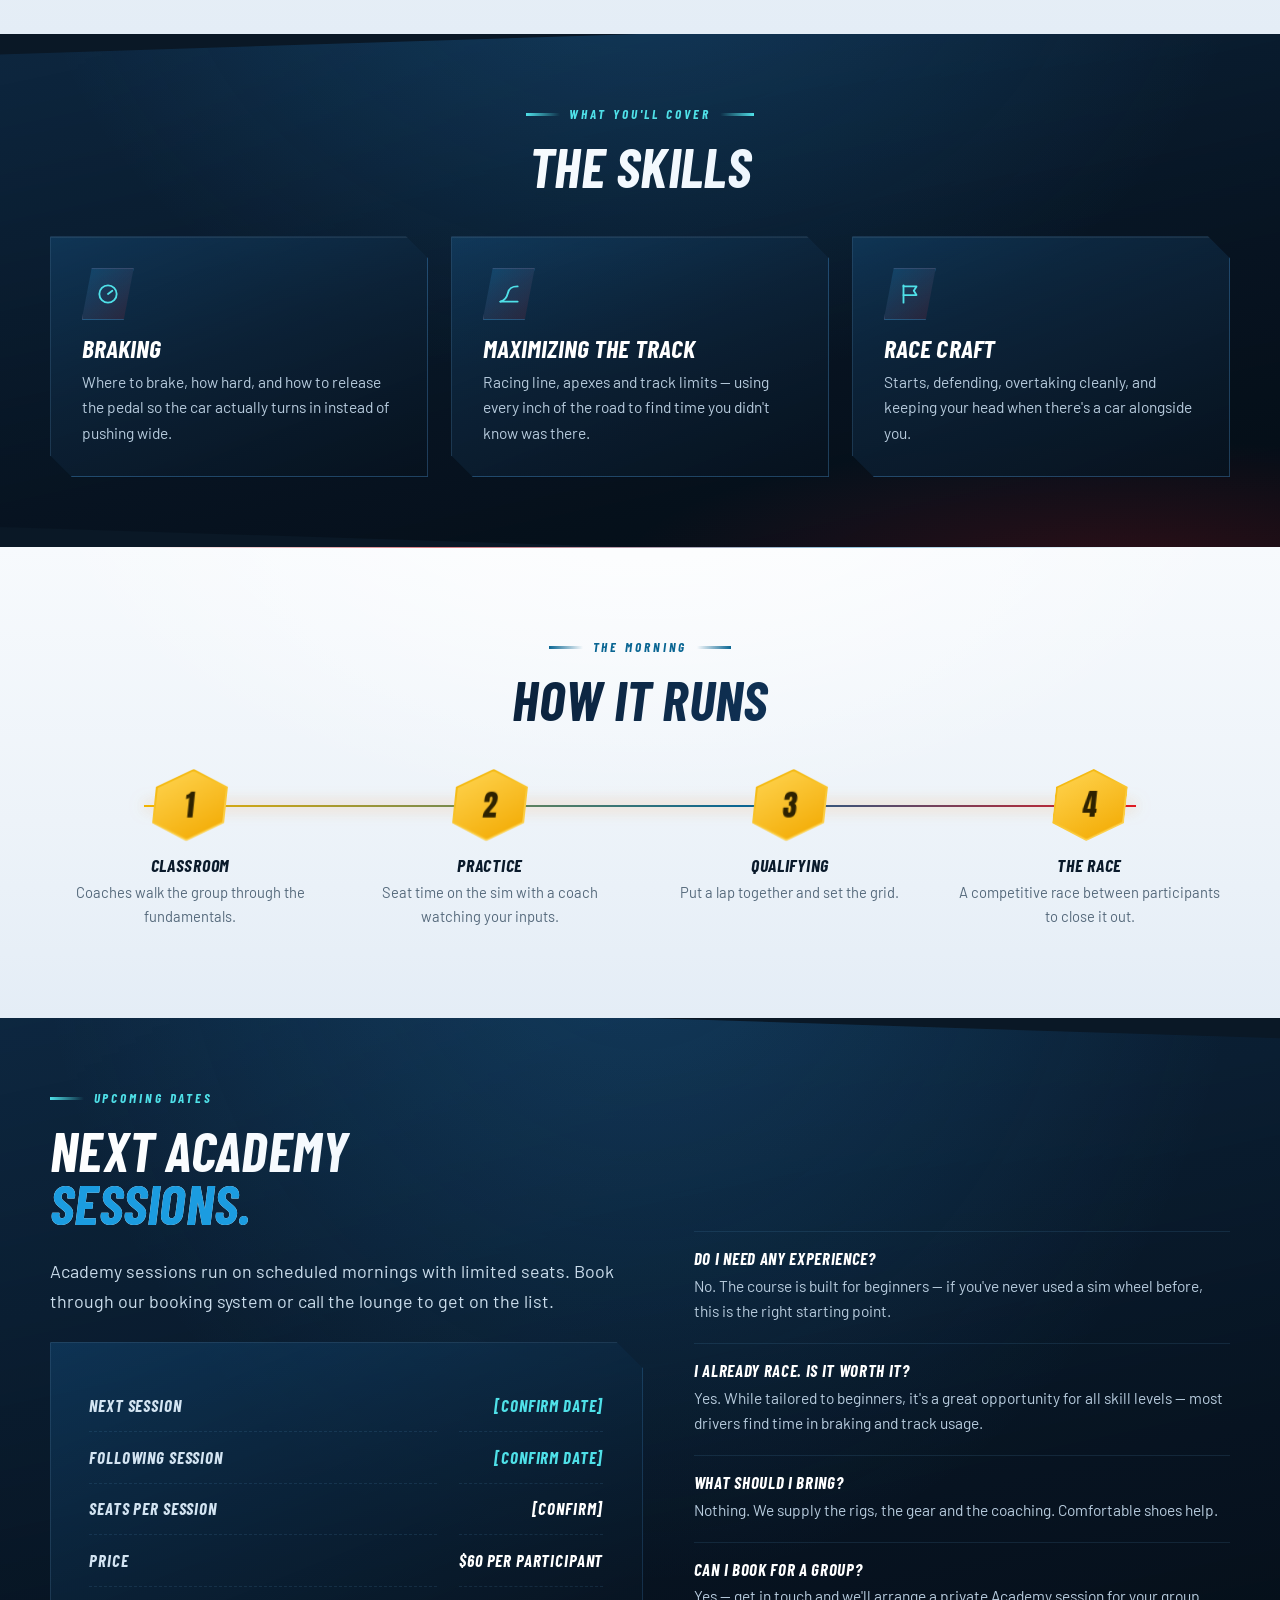
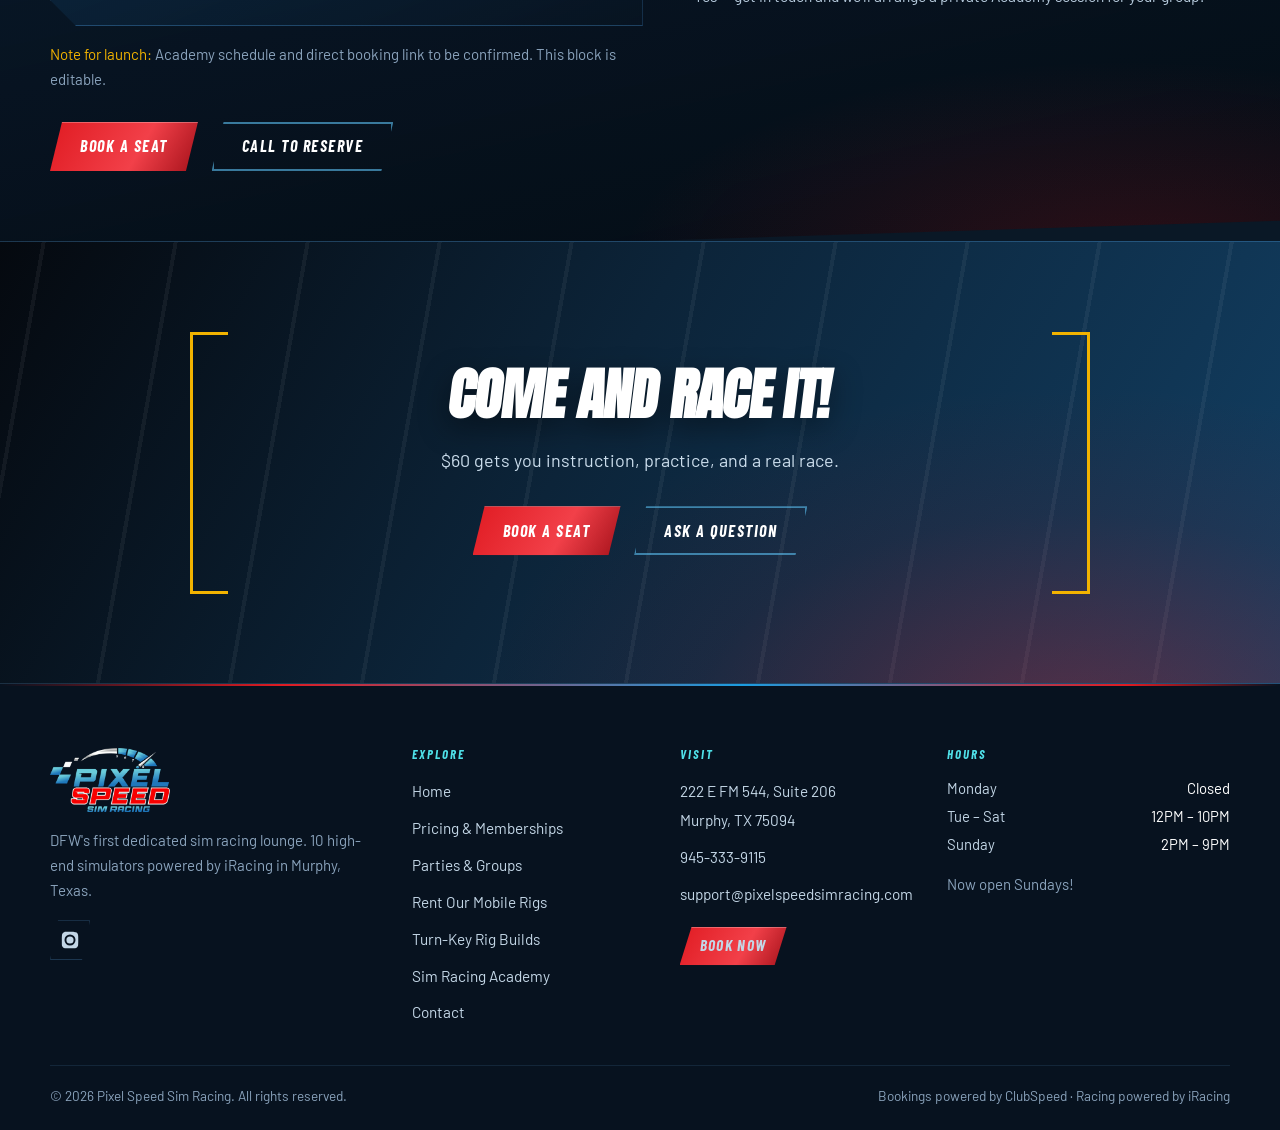
<file: academy.html>
<!DOCTYPE html>
<html lang="en">
<head>
<meta charset="utf-8">
<meta name="viewport" content="width=device-width, initial-scale=1">
<title>Sim Racing Academy | Beginner Course — Pixel Speed Sim Racing, Murphy TX</title>
<meta name="description" content="Beginner course to competitive sim racing in Murphy, TX. Instruction, practice and a competitive race to finish. $60 per participant, approx. 2.5 hours.">
<link rel="canonical" href="https://pixelspeedsimracing.com/academy.html">

<meta property="og:type" content="website">
<meta property="og:site_name" content="Pixel Speed Sim Racing">
<meta property="og:title" content="Sim Racing Academy | Pixel Speed Sim Racing">
<meta property="og:description" content="Instruction, practice and a competitive race. $60 per participant at DFW's first dedicated sim racing lounge.">
<meta property="og:url" content="https://pixelspeedsimracing.com/academy.html">
<meta property="og:image" content="https://pixelspeedsimracing.com/images/logo.png">
<meta name="twitter:card" content="summary_large_image">
<meta name="theme-color" content="#0A1826">

<link rel="icon" href="data:image/svg+xml,%3Csvg%20xmlns%3D%27http%3A%2F%2Fwww.w3.org%2F2000%2Fsvg%27%20viewBox%3D%270%200%2064%2064%27%3E%3Crect%20width%3D%2764%27%20height%3D%2764%27%20rx%3D%2710%27%20fill%3D%27%230A1826%27%2F%3E%3Cpath%20d%3D%27M13%2013%20L29%2013%20L21%2031%20L5%2031%20Z%27%20fill%3D%27%231B9CE0%27%2F%3E%3Cpath%20d%3D%27M33%2013%20L51%2013%20L43%2031%20L25%2031%20Z%27%20fill%3D%27%235CC0F2%27%2F%3E%3Cpath%20d%3D%27M17%2035%20L55%2035%20L47%2053%20L9%2053%20Z%27%20fill%3D%27%23E01B22%27%2F%3E%3C%2Fsvg%3E">

<link rel="preconnect" href="https://fonts.googleapis.com">
<link rel="preconnect" href="https://fonts.gstatic.com" crossorigin>
<link href="https://fonts.googleapis.com/css2?family=Anton&family=Barlow:wght@400;500;600;700&family=Barlow+Condensed:ital,wght@0,600;0,700;1,600;1,700&display=swap" rel="stylesheet">
<link rel="stylesheet" href="style.css?v=18">
<script>document.documentElement.classList.add('js');</script>
<script src="main.js?v=18" defer></script>

<script type="application/ld+json">
{
  "@context": "https://schema.org",
  "@type": "Course",
  "name": "Sim Racing Academy — Beginner Course to Competitive Sim Racing",
  "description": "A morning of instruction, practice and racing. Learn key skills in braking, maximizing the track, and race craft, finishing with a competitive race between participants.",
  "provider": { "@type": "Organization", "name": "Pixel Speed Sim Racing", "url": "https://pixelspeedsimracing.com/" },
  "offers": { "@type": "Offer", "price": "60", "priceCurrency": "USD", "url": "https://bookings.clubspeed.com/PSR/PSMurphy" },
  "hasCourseInstance": {
    "@type": "CourseInstance",
    "courseMode": "onsite",
    "courseWorkload": "PT2H30M",
    "location": {
      "@type": "Place",
      "name": "Pixel Speed Sim Racing",
      "address": { "@type": "PostalAddress", "streetAddress": "222 E FM 544, Suite 206", "addressLocality": "Murphy", "addressRegion": "TX", "postalCode": "75094", "addressCountry": "US" }
    }
  }
}
</script>
</head>
<body>

<a class="skip" href="#main">Skip to content</a>

<div class="announce">
  <p>🏁 <strong>Now Open Sundays!</strong> · 2PM–9PM</p>
</div>

<header class="header">
  <div class="wrap header__in">
    <a class="brand" href="index.html" aria-label="Pixel Speed Sim Racing — home">
      <picture>
        <source srcset="images/logo.avif" type="image/avif">
        <img src="images/logo.png" alt="Pixel Speed Sim Racing" width="768" height="410">
      </picture>
    </a>
    <nav class="nav" aria-label="Main">
      <a href="index.html">Home</a>
      <a href="pricing.html">Pricing</a>
      <a href="parties.html">Parties &amp; Groups</a>
      <a href="mobile-rigs.html">Mobile Rigs</a>
      <a href="rig-builds.html">Rig Builds</a>
      <a href="academy.html" aria-current="page">Academy</a>
      <a href="contact.html">Contact</a>
    </nav>
    <div class="header__cta">
      <a class="header__tel" href="tel:+19453339115" aria-label="Call Pixel Speed Sim Racing on 945-333-9115"><svg viewBox="0 0 24 24" aria-hidden="true"><path d="M5 4h4l2 5-2.5 1.5a12 12 0 0 0 5 5L15 13l5 2v4a1 1 0 0 1-1 1A16 16 0 0 1 4 5a1 1 0 0 1 1-1z"/></svg>945-333-9115</a>
      <a class="btn btn--red btn--sm" href="https://bookings.clubspeed.com/PSR/PSMurphy" target="_blank" rel="noopener">Book Now</a>
      <button class="burger" type="button" aria-expanded="false" aria-controls="drawer" aria-label="Menu"><span></span></button>
    </div>
  </div>
  <div class="drawer" id="drawer">
    <a href="index.html">Home</a>
    <a href="pricing.html">Pricing &amp; Memberships</a>
    <a href="parties.html">Parties &amp; Groups</a>
    <a href="mobile-rigs.html">Rent Our Mobile Rigs</a>
    <a href="rig-builds.html">Turn-Key Rig Builds</a>
    <a href="academy.html" aria-current="page">Sim Racing Academy</a>
    <a href="contact.html">Contact</a>
    <a href="tel:+19453339115">Call 945-333-9115</a>
    <a class="btn btn--red" href="https://bookings.clubspeed.com/PSR/PSMurphy" target="_blank" rel="noopener">Book Now</a>
  </div>
</header>

<main id="main">

<section class="hero hero--photo">
  <div class="hero__media" aria-hidden="true">
    <picture>
      <source srcset="images/coach-driver.webp" type="image/webp">
      <img class="hero__photo" src="images/coach-driver.jpg" alt="" width="1200" height="750" fetchpriority="high" decoding="async">
    </picture>
  </div>
  <div class="wrap hero__in" style="min-height:clamp(360px,52vh,520px)">
    <div class="brackets" data-reveal>
      <p class="eyebrow">Sim Racing Academy</p>
      <h1><span class="mega">Beginner Course To</span><span class="mega"><em>Competitive Racing.</em></span></h1>
      <p class="lede">Instruction, practice, and a competitive race to finish. <strong>$60 per participant</strong> · approximately 2.5 hours.</p>
      <div class="btn-row">
        <a class="btn btn--red" href="https://bookings.clubspeed.com/PSR/PSMurphy" target="_blank" rel="noopener">Book A Seat</a>
        <a class="btn btn--ghost" href="#dates">Upcoming Dates</a>
        <a class="btn btn--call" href="tel:+19453339115" aria-label="Call Pixel Speed Sim Racing on 945-333-9115"><svg viewBox="0 0 24 24" aria-hidden="true"><path d="M5 4h4l2 5-2.5 1.5a12 12 0 0 0 5 5L15 13l5 2v4a1 1 0 0 1-1 1A16 16 0 0 1 4 5a1 1 0 0 1 1-1z"/></svg>Call Now</a>
      </div>
    </div>
  </div>
</section>

<div class="ticker" aria-hidden="true">
  <div class="ticker__track">
    <b><i>&#9670;</i>Moza Racing<i>&#9670;</i>Asetek SimSports<i>&#9670;</i>Powered by iRacing<i>&#9670;</i>10 High-End Simulators<i>&#9670;</i>Direct-Drive Wheels<i>&#9670;</i>Load-Cell Pedals<i>&#9670;</i>Murphy, TX<i>&#9670;</i>Come and Race It</b><b><i>&#9670;</i>Moza Racing<i>&#9670;</i>Asetek SimSports<i>&#9670;</i>Powered by iRacing<i>&#9670;</i>10 High-End Simulators<i>&#9670;</i>Direct-Drive Wheels<i>&#9670;</i>Load-Cell Pedals<i>&#9670;</i>Murphy, TX<i>&#9670;</i>Come and Race It</b>
  </div>
</div>

<section class="sec sec--light">
  <div class="wrap split">
    <div data-reveal="left">
      <p class="eyebrow">The Course</p>
      <h2>Learn It.<br><span class="accent-cyan">Then Race It.</span></h2>
      <p class="lede">Join us for a morning of instruction, practice, and racing. Learn key skills in braking, maximizing the track, and race craft.</p>
      <p>Our coaches will provide instruction and training, and help you as you practice those skills on the sim. The training will end with a competitive race between participants. While tailored to beginners, this course is a great opportunity for all skill levels.</p>
      <p><span class="card__price">$60</span> <span class="muted">per participant · approx. 2.5 hours</span></p>
      <div class="btn-row">
        <a class="btn btn--red" href="https://bookings.clubspeed.com/PSR/PSMurphy" target="_blank" rel="noopener">Book A Seat</a>
      </div>
    </div>
    <figure class="shot shot--tall" data-reveal="right">
        <picture>
          <source srcset="images/coach-driver-tall.webp" type="image/webp">
          <img src="images/coach-driver-tall.jpg" alt="A coach walking a driver through braking and racing line" width="900" height="1125" loading="lazy" decoding="async">
        </picture>
      </figure>
  </div>
</section>

<section class="sec sec--panel sec--angle">
  <div class="wrap">
    <div class="sec__head sec__head--center" data-reveal>
      <p class="eyebrow eyebrow--center">What You'll Cover</p>
      <h2>The Skills</h2>
    </div>
    <div class="grid grid--3">
      <article class="card" data-tilt data-reveal>
        <div class="card__icon" aria-hidden="true">
          <svg viewBox="0 0 24 24"><circle cx="12" cy="12" r="8"/><path d="M12 12l4-3"/></svg>
        </div>
        <h3>Braking</h3>
        <p>Where to brake, how hard, and how to release the pedal so the car actually turns in instead of pushing wide.</p>
      </article>
      <article class="card" data-tilt data-reveal data-reveal-delay="110">
        <div class="card__icon" aria-hidden="true">
          <svg viewBox="0 0 24 24"><path d="M4 19c4-1 6-4 7-8s3-6 9-6"/><path d="M4 19h16"/></svg>
        </div>
        <h3>Maximizing The Track</h3>
        <p>Racing line, apexes and track limits — using every inch of the road to find time you didn't know was there.</p>
      </article>
      <article class="card" data-tilt data-reveal data-reveal-delay="220">
        <div class="card__icon" aria-hidden="true">
          <svg viewBox="0 0 24 24"><path d="M6 4v16"/><path d="M6 5h12l-2.5 4L18 13H6"/></svg>
        </div>
        <h3>Race Craft</h3>
        <p>Starts, defending, overtaking cleanly, and keeping your head when there's a car alongside you.</p>
      </article>
    </div>
  </div>
</section>

<section class="sec sec--light">
  <div class="wrap">
    <div class="sec__head sec__head--center" data-reveal>
      <p class="eyebrow eyebrow--center">The Morning</p>
      <h2>How It Runs</h2>
    </div>
    <div class="steps">
      <div class="step" data-reveal>
        <div class="step__n">1</div>
        <h4>Classroom</h4>
        <p>Coaches walk the group through the fundamentals.</p>
      </div>
      <div class="step" data-reveal data-reveal-delay="140">
        <div class="step__n">2</div>
        <h4>Practice</h4>
        <p>Seat time on the sim with a coach watching your inputs.</p>
      </div>
      <div class="step" data-reveal data-reveal-delay="280">
        <div class="step__n">3</div>
        <h4>Qualifying</h4>
        <p>Put a lap together and set the grid.</p>
      </div>
      <div class="step" data-reveal data-reveal-delay="420">
        <div class="step__n">4</div>
        <h4>The Race</h4>
        <p>A competitive race between participants to close it out.</p>
      </div>
    </div>
  </div>
</section>

<section class="sec sec--panel sec--angle-b" id="dates">
  <div class="wrap split">
    <div data-reveal="left">
      <p class="eyebrow">Upcoming Dates</p>
      <h2>Next Academy<br><span class="accent-blue">Sessions.</span></h2>
      <p class="lede">Academy sessions run on scheduled mornings with limited seats. Book through our booking system or call the lounge to get on the list.</p>
      <div class="hours" style="margin-top:1.6rem">
        <dl>
          <dt>Next session</dt><dd class="sun">[confirm date]</dd>
          <dt>Following session</dt><dd class="sun">[confirm date]</dd>
          <dt>Seats per session</dt><dd>[confirm]</dd>
          <dt>Price</dt><dd>$60 per participant</dd>
        </dl>
      </div>
      <p class="muted" style="margin-top:1rem"><span class="accent-gold">Note for launch:</span> Academy schedule and direct booking link to be confirmed. This block is editable.</p>
      <div class="btn-row">
        <a class="btn btn--red" href="https://bookings.clubspeed.com/PSR/PSMurphy" target="_blank" rel="noopener">Book A Seat</a>
        <a class="btn btn--ghost" href="tel:+19453339115">Call To Reserve</a>
      </div>
    </div>

    <div data-reveal="right">
      <div class="qa"><h4>Do I need any experience?</h4><p>No. The course is built for beginners — if you've never used a sim wheel before, this is the right starting point.</p></div>
      <div class="qa"><h4>I already race. Is it worth it?</h4><p>Yes. While tailored to beginners, it's a great opportunity for all skill levels — most drivers find time in braking and track usage.</p></div>
      <div class="qa"><h4>What should I bring?</h4><p>Nothing. We supply the rigs, the gear and the coaching. Comfortable shoes help.</p></div>
      <div class="qa"><h4>Can I book for a group?</h4><p>Yes — get in touch and we'll arrange a private Academy session for your group.</p></div>
    </div>
  </div>
</section>

<section class="sec cta">
  <div class="wrap">
    <div class="brackets brackets--gold" style="margin-inline:auto;text-align:center" data-reveal>
      <h2><span class="mega" style="transform-origin:center">Come And Race It!</span></h2>
      <p class="lede" style="margin-inline:auto">$60 gets you instruction, practice, and a real race.</p>
      <div class="btn-row">
        <a class="btn btn--red" href="https://bookings.clubspeed.com/PSR/PSMurphy" target="_blank" rel="noopener">Book A Seat</a>
        <a class="btn btn--ghost" href="contact.html">Ask A Question</a>
      </div>
    </div>
  </div>
</section>

</main>

<footer class="footer">
  <div class="wrap">
    <div class="footer__grid">
      <div>
        <picture>
          <source srcset="images/logo.avif" type="image/avif">
          <img class="flogo" src="images/logo.png" alt="Pixel Speed Sim Racing" width="768" height="410">
        </picture>
        <p class="muted">DFW's first dedicated sim racing lounge. 10 high-end simulators powered by iRacing in Murphy, Texas.</p>
        <div class="social">
          <a href="https://www.instagram.com/pixelspeedsimracing" target="_blank" rel="noopener" aria-label="Pixel Speed Sim Racing on Instagram">
            <svg viewBox="0 0 24 24" aria-hidden="true"><path d="M12 2.2c3.2 0 3.6 0 4.9.07 1.2.05 1.8.25 2.2.42.6.22 1 .48 1.4.9.4.4.7.8.9 1.4.2.4.4 1 .4 2.2.1 1.3.1 1.7.1 4.9s0 3.6-.1 4.9c0 1.2-.2 1.8-.4 2.2-.2.6-.5 1-.9 1.4-.4.4-.8.7-1.4.9-.4.2-1 .4-2.2.4-1.3.1-1.7.1-4.9.1s-3.6 0-4.9-.1c-1.2 0-1.8-.2-2.2-.4-.6-.2-1-.5-1.4-.9-.4-.4-.7-.8-.9-1.4-.2-.4-.4-1-.4-2.2C2.2 15.6 2.2 15.2 2.2 12s0-3.6.1-4.9c0-1.2.2-1.8.4-2.2.2-.6.5-1 .9-1.4.4-.4.8-.7 1.4-.9.4-.2 1-.4 2.2-.4C8.4 2.2 8.8 2.2 12 2.2zm0 3.2A6.6 6.6 0 1 0 18.6 12 6.6 6.6 0 0 0 12 5.4zm0 10.9A4.3 4.3 0 1 1 16.3 12 4.3 4.3 0 0 1 12 16.3zm6.9-11.1a1.55 1.55 0 1 1-1.55-1.55A1.55 1.55 0 0 1 18.9 5.2z"/></svg>
          </a>
        </div>
      </div>
      <div>
        <h4>Explore</h4>
        <ul>
          <li><a href="index.html">Home</a></li>
          <li><a href="pricing.html">Pricing &amp; Memberships</a></li>
          <li><a href="parties.html">Parties &amp; Groups</a></li>
          <li><a href="mobile-rigs.html">Rent Our Mobile Rigs</a></li>
          <li><a href="rig-builds.html">Turn-Key Rig Builds</a></li>
          <li><a href="academy.html">Sim Racing Academy</a></li>
          <li><a href="contact.html">Contact</a></li>
        </ul>
      </div>
      <div>
        <h4>Visit</h4>
        <ul>
          <li><a href="https://www.google.com/maps/search/?api=1&amp;query=222+E+FM+544+Suite+206+Murphy+TX+75094" target="_blank" rel="noopener">222 E FM 544, Suite 206<br>Murphy, TX 75094</a></li>
          <li><a href="tel:+19453339115">945-333-9115</a></li>
          <li><a href="mailto:support@pixelspeedsimracing.com">support@pixelspeedsimracing.com</a></li>
        </ul>
        <div style="margin-top:1.2rem">
          <a class="btn btn--red btn--sm" href="https://bookings.clubspeed.com/PSR/PSMurphy" target="_blank" rel="noopener">Book Now</a>
        </div>
      </div>
      <div>
        <h4>Hours</h4>
        <div class="fhours">
          <span>Monday</span><span>Closed</span>
          <span>Tue – Sat</span><span>12PM – 10PM</span>
          <span>Sunday</span><span>2PM – 9PM</span>
        </div>
        <p class="muted" style="margin-top:1rem">Now open Sundays!</p>
      </div>
    </div>
    <div class="footer__bar">
      <p style="margin:0">© <span data-year>2026</span> Pixel Speed Sim Racing. All rights reserved.</p>
      <p style="margin:0">Bookings powered by ClubSpeed · Racing powered by iRacing</p>
    </div>
  </div>
</footer>

<div class="bookbar">
  <a class="bb-call" href="tel:+19453339115">
    <svg viewBox="0 0 24 24" aria-hidden="true"><path d="M5 4h4l2 5-2.5 1.5a12 12 0 0 0 5 5L15 13l5 2v4a1 1 0 0 1-1 1A16 16 0 0 1 4 5a1 1 0 0 1 1-1z"/></svg>
    Call
  </a>
  <a class="bb-book" href="https://bookings.clubspeed.com/PSR/PSMurphy" target="_blank" rel="noopener">Book Now</a>
</div>

</body>
</html>
</file>
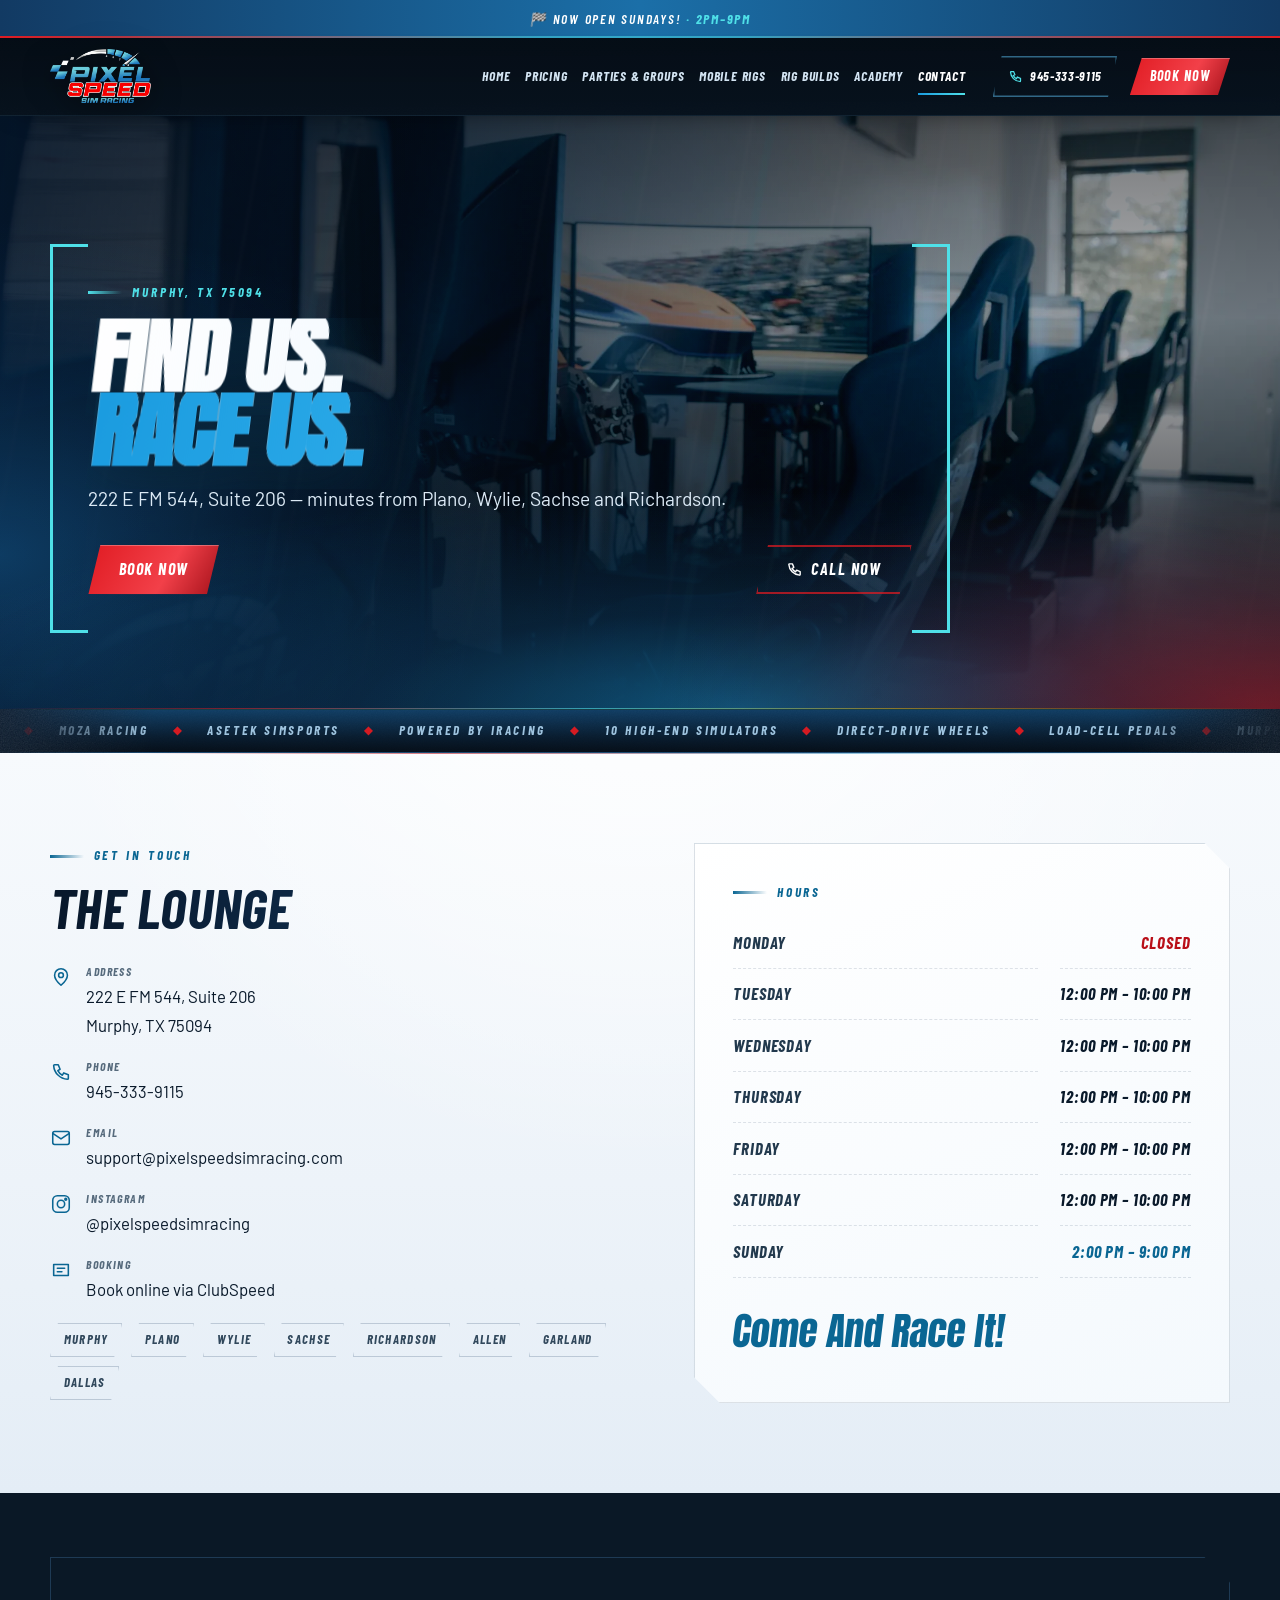
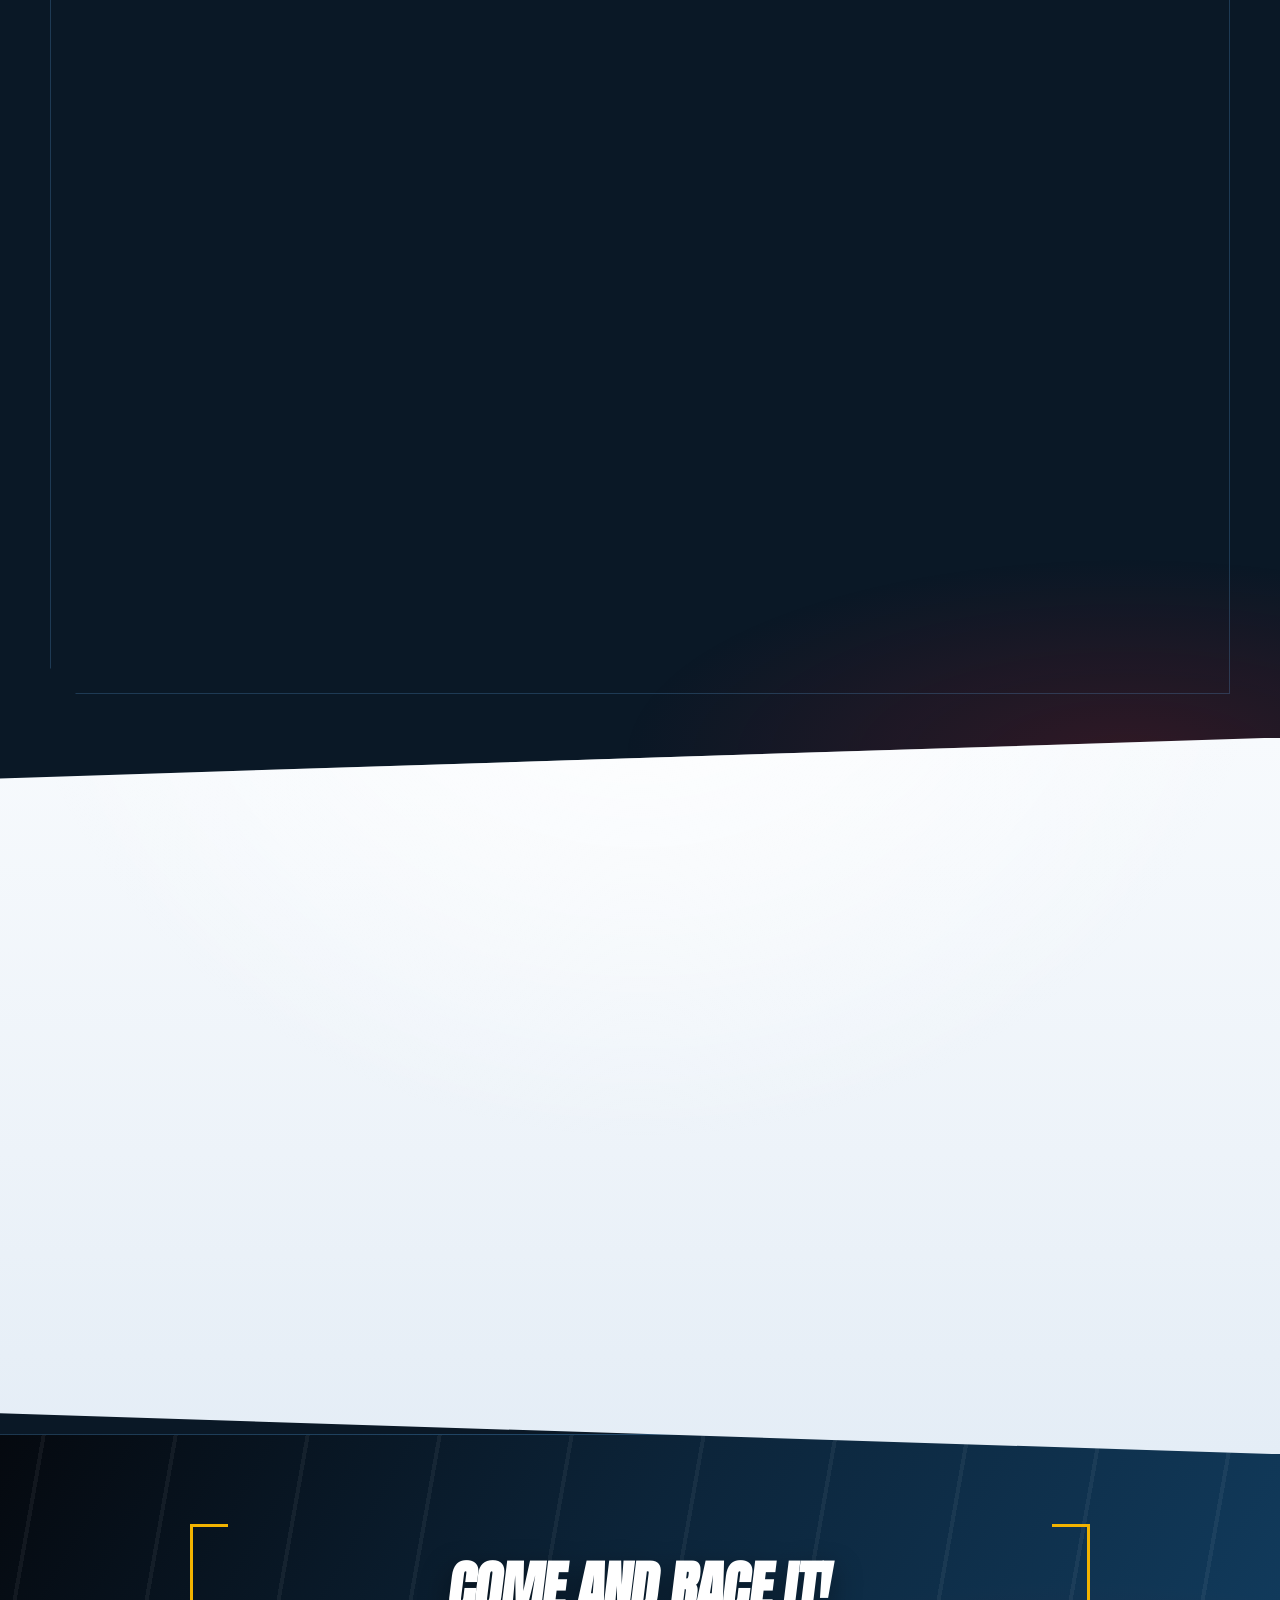
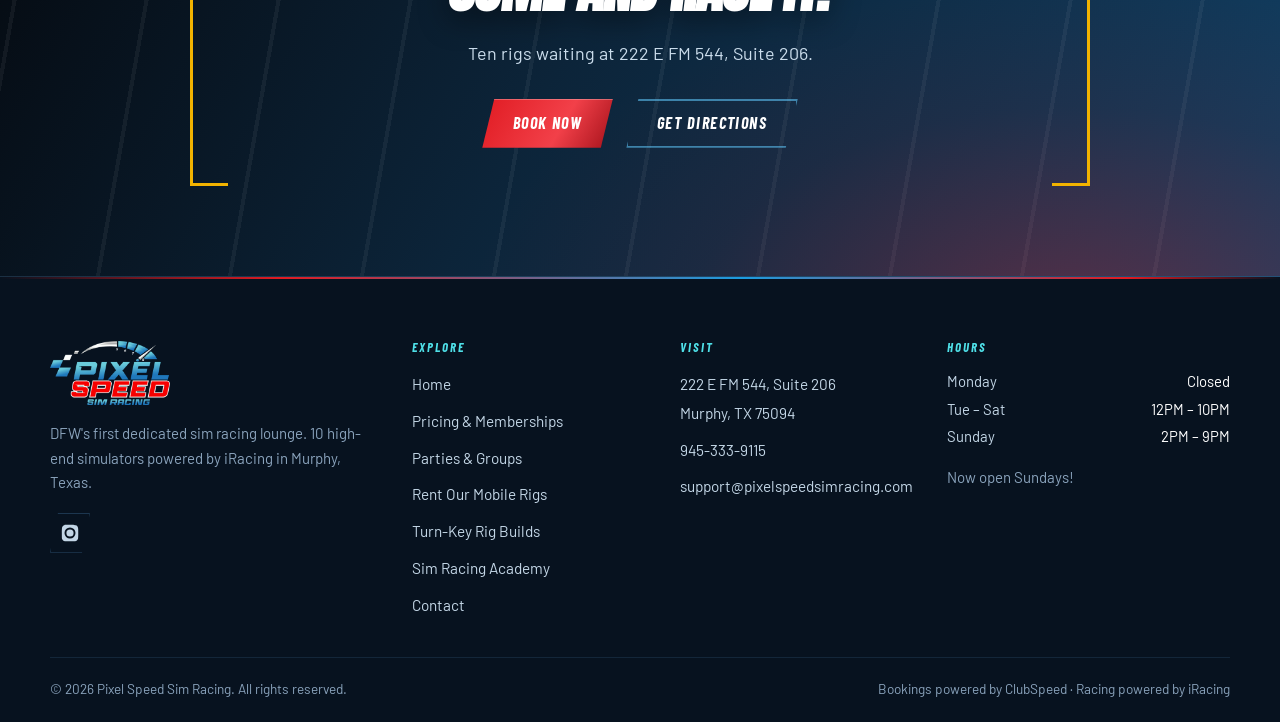
<file: contact.html>
<!DOCTYPE html>
<html lang="en">
<head>
<meta charset="utf-8">
<meta name="viewport" content="width=device-width, initial-scale=1">
<title>Contact &amp; Hours | Pixel Speed Sim Racing — Murphy, TX</title>
<meta name="description" content="Visit Pixel Speed Sim Racing at 222 E FM 544, Suite 206, Murphy, TX 75094. Open Tue–Sat 12PM–10PM and Sunday 2PM–9PM. Call 945-333-9115 or book online.">
<link rel="canonical" href="https://pixelspeedsimracing.com/contact.html">

<meta property="og:type" content="website">
<meta property="og:site_name" content="Pixel Speed Sim Racing">
<meta property="og:title" content="Contact &amp; Hours | Pixel Speed Sim Racing">
<meta property="og:description" content="222 E FM 544, Suite 206, Murphy, TX 75094 · 945-333-9115 · Now open Sundays.">
<meta property="og:url" content="https://pixelspeedsimracing.com/contact.html">
<meta property="og:image" content="https://pixelspeedsimracing.com/images/logo.png">
<meta name="twitter:card" content="summary_large_image">
<meta name="theme-color" content="#0A1826">

<link rel="icon" href="data:image/svg+xml,%3Csvg%20xmlns%3D%27http%3A%2F%2Fwww.w3.org%2F2000%2Fsvg%27%20viewBox%3D%270%200%2064%2064%27%3E%3Crect%20width%3D%2764%27%20height%3D%2764%27%20rx%3D%2710%27%20fill%3D%27%230A1826%27%2F%3E%3Cpath%20d%3D%27M13%2013%20L29%2013%20L21%2031%20L5%2031%20Z%27%20fill%3D%27%231B9CE0%27%2F%3E%3Cpath%20d%3D%27M33%2013%20L51%2013%20L43%2031%20L25%2031%20Z%27%20fill%3D%27%235CC0F2%27%2F%3E%3Cpath%20d%3D%27M17%2035%20L55%2035%20L47%2053%20L9%2053%20Z%27%20fill%3D%27%23E01B22%27%2F%3E%3C%2Fsvg%3E">

<link rel="preconnect" href="https://fonts.googleapis.com">
<link rel="preconnect" href="https://fonts.gstatic.com" crossorigin>
<link href="https://fonts.googleapis.com/css2?family=Anton&family=Barlow:wght@400;500;600;700&family=Barlow+Condensed:ital,wght@0,600;0,700;1,600;1,700&display=swap" rel="stylesheet">
<link rel="stylesheet" href="style.css?v=18">
<script>document.documentElement.classList.add('js');</script>
<script src="main.js?v=18" defer></script>
</head>
<body>

<a class="skip" href="#main">Skip to content</a>

<div class="announce">
  <p>🏁 <strong>Now Open Sundays!</strong> · 2PM–9PM</p>
</div>

<header class="header">
  <div class="wrap header__in">
    <a class="brand" href="index.html" aria-label="Pixel Speed Sim Racing — home">
      <picture>
        <source srcset="images/logo.avif" type="image/avif">
        <img src="images/logo.png" alt="Pixel Speed Sim Racing" width="768" height="410">
      </picture>
    </a>
    <nav class="nav" aria-label="Main">
      <a href="index.html">Home</a>
      <a href="pricing.html">Pricing</a>
      <a href="parties.html">Parties &amp; Groups</a>
      <a href="mobile-rigs.html">Mobile Rigs</a>
      <a href="rig-builds.html">Rig Builds</a>
      <a href="academy.html">Academy</a>
      <a href="contact.html" aria-current="page">Contact</a>
    </nav>
    <div class="header__cta">
      <a class="header__tel" href="tel:+19453339115" aria-label="Call Pixel Speed Sim Racing on 945-333-9115"><svg viewBox="0 0 24 24" aria-hidden="true"><path d="M5 4h4l2 5-2.5 1.5a12 12 0 0 0 5 5L15 13l5 2v4a1 1 0 0 1-1 1A16 16 0 0 1 4 5a1 1 0 0 1 1-1z"/></svg>945-333-9115</a>
      <a class="btn btn--red btn--sm" href="https://bookings.clubspeed.com/PSR/PSMurphy" target="_blank" rel="noopener">Book Now</a>
      <button class="burger" type="button" aria-expanded="false" aria-controls="drawer" aria-label="Menu"><span></span></button>
    </div>
  </div>
  <div class="drawer" id="drawer">
    <a href="index.html">Home</a>
    <a href="pricing.html">Pricing &amp; Memberships</a>
    <a href="parties.html">Parties &amp; Groups</a>
    <a href="mobile-rigs.html">Rent Our Mobile Rigs</a>
    <a href="rig-builds.html">Turn-Key Rig Builds</a>
    <a href="academy.html">Sim Racing Academy</a>
    <a href="contact.html" aria-current="page">Contact</a>
    <a href="tel:+19453339115">Call 945-333-9115</a>
    <a class="btn btn--red" href="https://bookings.clubspeed.com/PSR/PSMurphy" target="_blank" rel="noopener">Book Now</a>
  </div>
</header>

<main id="main">

<section class="hero hero--photo">
  <div class="hero__media" aria-hidden="true">
    <picture>
      <source srcset="images/lounge-empty.webp" type="image/webp">
      <img class="hero__photo" src="images/lounge-empty.jpg" alt="" width="2000" height="1125" fetchpriority="high" decoding="async">
    </picture>
  </div>
  <div class="wrap hero__in" style="min-height:clamp(340px,46vh,460px)">
    <div class="brackets" data-reveal>
      <p class="eyebrow">Murphy, TX 75094</p>
      <h1><span class="mega">Find Us.</span><span class="mega"><em>Race Us.</em></span></h1>
      <p class="lede">222 E FM 544, Suite 206 — minutes from Plano, Wylie, Sachse and Richardson.</p>
      <div class="btn-row">
        <a class="btn btn--red" href="https://bookings.clubspeed.com/PSR/PSMurphy" target="_blank" rel="noopener">Book Now</a>
        <a class="btn btn--call" href="tel:+19453339115" aria-label="Call Pixel Speed Sim Racing on 945-333-9115"><svg viewBox="0 0 24 24" aria-hidden="true"><path d="M5 4h4l2 5-2.5 1.5a12 12 0 0 0 5 5L15 13l5 2v4a1 1 0 0 1-1 1A16 16 0 0 1 4 5a1 1 0 0 1 1-1z"/></svg>Call Now</a>
      </div>
    </div>
  </div>
</section>

<div class="ticker" aria-hidden="true">
  <div class="ticker__track">
    <b><i>&#9670;</i>Moza Racing<i>&#9670;</i>Asetek SimSports<i>&#9670;</i>Powered by iRacing<i>&#9670;</i>10 High-End Simulators<i>&#9670;</i>Direct-Drive Wheels<i>&#9670;</i>Load-Cell Pedals<i>&#9670;</i>Murphy, TX<i>&#9670;</i>Come and Race It</b><b><i>&#9670;</i>Moza Racing<i>&#9670;</i>Asetek SimSports<i>&#9670;</i>Powered by iRacing<i>&#9670;</i>10 High-End Simulators<i>&#9670;</i>Direct-Drive Wheels<i>&#9670;</i>Load-Cell Pedals<i>&#9670;</i>Murphy, TX<i>&#9670;</i>Come and Race It</b>
  </div>
</div>

<!-- ============ DETAILS + HOURS ============ -->
<section class="sec sec--light">
  <div class="wrap split">
    <div data-reveal="left">
      <p class="eyebrow">Get In Touch</p>
      <h2>The Lounge</h2>
      <ul class="info" style="margin-top:1.4rem">
        <li>
          <svg viewBox="0 0 24 24" aria-hidden="true"><path d="M12 21s7-6.1 7-11a7 7 0 1 0-14 0c0 4.9 7 11 7 11z"/><circle cx="12" cy="10" r="2.6"/></svg>
          <div><b>Address</b><a href="https://www.google.com/maps/search/?api=1&amp;query=222+E+FM+544+Suite+206+Murphy+TX+75094" target="_blank" rel="noopener">222 E FM 544, Suite 206<br>Murphy, TX 75094</a></div>
        </li>
        <li>
          <svg viewBox="0 0 24 24" aria-hidden="true"><path d="M5 4h4l2 5-2.5 1.5a12 12 0 0 0 5 5L15 13l5 2v4a1 1 0 0 1-1 1A16 16 0 0 1 4 5a1 1 0 0 1 1-1z"/></svg>
          <div><b>Phone</b><a href="tel:+19453339115">945-333-9115</a></div>
        </li>
        <li>
          <svg viewBox="0 0 24 24" aria-hidden="true"><rect x="3" y="5" width="18" height="14" rx="2"/><path d="m3 7 9 6 9-6"/></svg>
          <div><b>Email</b><a href="mailto:support@pixelspeedsimracing.com">support@pixelspeedsimracing.com</a></div>
        </li>
        <li>
          <svg viewBox="0 0 24 24" aria-hidden="true"><rect x="3" y="3" width="18" height="18" rx="5"/><circle cx="12" cy="12" r="4"/><circle cx="17.2" cy="6.8" r="1"/></svg>
          <div><b>Instagram</b><a href="https://www.instagram.com/pixelspeedsimracing" target="_blank" rel="noopener">@pixelspeedsimracing</a></div>
        </li>
        <li>
          <svg viewBox="0 0 24 24" aria-hidden="true"><path d="M4 6h16v12H4z"/><path d="M8 10h8M8 14h5"/></svg>
          <div><b>Booking</b><a href="https://bookings.clubspeed.com/PSR/PSMurphy" target="_blank" rel="noopener">Book online via ClubSpeed</a></div>
        </li>
      </ul>
      <div class="areas">
        <span>Murphy</span><span>Plano</span><span>Wylie</span><span>Sachse</span>
        <span>Richardson</span><span>Allen</span><span>Garland</span><span>Dallas</span>
      </div>
    </div>

    <div class="hours" data-reveal="right">
      <p class="eyebrow">Hours</p>
      <dl>
        <dt>Monday</dt><dd class="closed">Closed</dd>
        <dt>Tuesday</dt><dd>12:00 PM – 10:00 PM</dd>
        <dt>Wednesday</dt><dd>12:00 PM – 10:00 PM</dd>
        <dt>Thursday</dt><dd>12:00 PM – 10:00 PM</dd>
        <dt>Friday</dt><dd>12:00 PM – 10:00 PM</dd>
        <dt>Saturday</dt><dd>12:00 PM – 10:00 PM</dd>
        <dt>Sunday</dt><dd class="sun">2:00 PM – 9:00 PM</dd>
      </dl>
      <span class="hours__cry">Come And Race It!</span>
    </div>
  </div>
</section>

<!-- ============ MAP ============ -->
<section class="sec sec--tight">
  <div class="wrap">
    <div class="map" data-reveal>
      <iframe
        title="Map to Pixel Speed Sim Racing, 222 E FM 544 Suite 206, Murphy, TX 75094"
        src="https://www.google.com/maps?q=222+E+FM+544+Suite+206+Murphy+TX+75094&output=embed"
        loading="lazy" referrerpolicy="no-referrer-when-downgrade" allowfullscreen></iframe>
    </div>
  </div>
</section>

<!-- ============ CONTACT FORM ============ -->
<section class="sec sec--light sec--angle">
  <div class="wrap split">
    <div data-reveal="left">
      <p class="eyebrow">Message Us</p>
      <h2>Questions?<br><span class="accent-blue">Ask Away.</span></h2>
      <p class="lede">Booking a session is fastest through <a href="https://bookings.clubspeed.com/PSR/PSMurphy" target="_blank" rel="noopener">our booking system</a>. For memberships, parties, Academy dates, mobile rig rentals or a custom build, send us a note.</p>
      <figure class="shot shot--wide" style="margin-top:1.6rem">
        <picture>
          <source srcset="images/lounge-empty-wide.webp" type="image/webp">
          <img src="images/lounge-empty-wide.jpg" alt="The Pixel Speed lounge and simulator bay in Murphy, Texas" width="1600" height="686" loading="lazy" decoding="async">
        </picture>
      </figure>
    </div>

    <form class="form" action="/f/demo" method="post" novalidate data-reveal="right">
      <div class="form-row">
        <div class="field">
          <label for="c-name">Your name <span class="req">*</span></label>
          <input id="c-name" name="name" type="text" autocomplete="name" required>
        </div>
        <div class="field">
          <label for="c-phone">Phone <span class="req">*</span></label>
          <input id="c-phone" name="phone" type="tel" autocomplete="tel" required>
        </div>
      </div>
      <div class="field">
        <label for="c-email">Email <span class="req">*</span></label>
        <input id="c-email" name="email" type="email" autocomplete="email" required>
      </div>
      <div class="field">
        <label for="c-topic">What's it about?</label>
        <select id="c-topic" name="topic">
          <option>General question</option>
          <option>Memberships</option>
          <option>Party or group event</option>
          <option>Sim Racing Academy</option>
          <option>Mobile rig rental</option>
          <option>Turn-key rig build</option>
        </select>
      </div>
      <div class="field">
        <label for="c-msg">Message <span class="req">*</span></label>
        <textarea id="c-msg" name="message" required></textarea>
      </div>
      <p class="form-status" hidden></p>
      <button class="btn btn--red btn--wide" type="submit">Send Message</button>
    </form>
  </div>
</section>

<section class="sec cta">
  <div class="wrap">
    <div class="brackets brackets--gold" style="margin-inline:auto;text-align:center" data-reveal>
      <h2><span class="mega" style="transform-origin:center">Come And Race It!</span></h2>
      <p class="lede" style="margin-inline:auto">Ten rigs waiting at 222 E FM 544, Suite 206.</p>
      <div class="btn-row">
        <a class="btn btn--red" href="https://bookings.clubspeed.com/PSR/PSMurphy" target="_blank" rel="noopener">Book Now</a>
        <a class="btn btn--ghost" href="https://www.google.com/maps/search/?api=1&amp;query=222+E+FM+544+Suite+206+Murphy+TX+75094" target="_blank" rel="noopener">Get Directions</a>
      </div>
    </div>
  </div>
</section>

</main>

<footer class="footer">
  <div class="wrap">
    <div class="footer__grid">
      <div>
        <picture>
          <source srcset="images/logo.avif" type="image/avif">
          <img class="flogo" src="images/logo.png" alt="Pixel Speed Sim Racing" width="768" height="410">
        </picture>
        <p class="muted">DFW's first dedicated sim racing lounge. 10 high-end simulators powered by iRacing in Murphy, Texas.</p>
        <div class="social">
          <a href="https://www.instagram.com/pixelspeedsimracing" target="_blank" rel="noopener" aria-label="Pixel Speed Sim Racing on Instagram">
            <svg viewBox="0 0 24 24" aria-hidden="true"><path d="M12 2.2c3.2 0 3.6 0 4.9.07 1.2.05 1.8.25 2.2.42.6.22 1 .48 1.4.9.4.4.7.8.9 1.4.2.4.4 1 .4 2.2.1 1.3.1 1.7.1 4.9s0 3.6-.1 4.9c0 1.2-.2 1.8-.4 2.2-.2.6-.5 1-.9 1.4-.4.4-.8.7-1.4.9-.4.2-1 .4-2.2.4-1.3.1-1.7.1-4.9.1s-3.6 0-4.9-.1c-1.2 0-1.8-.2-2.2-.4-.6-.2-1-.5-1.4-.9-.4-.4-.7-.8-.9-1.4-.2-.4-.4-1-.4-2.2C2.2 15.6 2.2 15.2 2.2 12s0-3.6.1-4.9c0-1.2.2-1.8.4-2.2.2-.6.5-1 .9-1.4.4-.4.8-.7 1.4-.9.4-.2 1-.4 2.2-.4C8.4 2.2 8.8 2.2 12 2.2zm0 3.2A6.6 6.6 0 1 0 18.6 12 6.6 6.6 0 0 0 12 5.4zm0 10.9A4.3 4.3 0 1 1 16.3 12 4.3 4.3 0 0 1 12 16.3zm6.9-11.1a1.55 1.55 0 1 1-1.55-1.55A1.55 1.55 0 0 1 18.9 5.2z"/></svg>
          </a>
        </div>
      </div>
      <div>
        <h4>Explore</h4>
        <ul>
          <li><a href="index.html">Home</a></li>
          <li><a href="pricing.html">Pricing &amp; Memberships</a></li>
          <li><a href="parties.html">Parties &amp; Groups</a></li>
          <li><a href="mobile-rigs.html">Rent Our Mobile Rigs</a></li>
          <li><a href="rig-builds.html">Turn-Key Rig Builds</a></li>
          <li><a href="academy.html">Sim Racing Academy</a></li>
          <li><a href="contact.html">Contact</a></li>
        </ul>
      </div>
      <div>
        <h4>Visit</h4>
        <ul>
          <li><a href="https://www.google.com/maps/search/?api=1&amp;query=222+E+FM+544+Suite+206+Murphy+TX+75094" target="_blank" rel="noopener">222 E FM 544, Suite 206<br>Murphy, TX 75094</a></li>
          <li><a href="tel:+19453339115">945-333-9115</a></li>
          <li><a href="mailto:support@pixelspeedsimracing.com">support@pixelspeedsimracing.com</a></li>
        </ul>
        <div style="margin-top:1.2rem">
          <a class="btn btn--red btn--sm" href="https://bookings.clubspeed.com/PSR/PSMurphy" target="_blank" rel="noopener">Book Now</a>
        </div>
      </div>
      <div>
        <h4>Hours</h4>
        <div class="fhours">
          <span>Monday</span><span>Closed</span>
          <span>Tue – Sat</span><span>12PM – 10PM</span>
          <span>Sunday</span><span>2PM – 9PM</span>
        </div>
        <p class="muted" style="margin-top:1rem">Now open Sundays!</p>
      </div>
    </div>
    <div class="footer__bar">
      <p style="margin:0">© <span data-year>2026</span> Pixel Speed Sim Racing. All rights reserved.</p>
      <p style="margin:0">Bookings powered by ClubSpeed · Racing powered by iRacing</p>
    </div>
  </div>
</footer>

<div class="bookbar">
  <a class="bb-call" href="tel:+19453339115">
    <svg viewBox="0 0 24 24" aria-hidden="true"><path d="M5 4h4l2 5-2.5 1.5a12 12 0 0 0 5 5L15 13l5 2v4a1 1 0 0 1-1 1A16 16 0 0 1 4 5a1 1 0 0 1 1-1z"/></svg>
    Call
  </a>
  <a class="bb-book" href="https://bookings.clubspeed.com/PSR/PSMurphy" target="_blank" rel="noopener">Book Now</a>
</div>

</body>
</html>
</file>
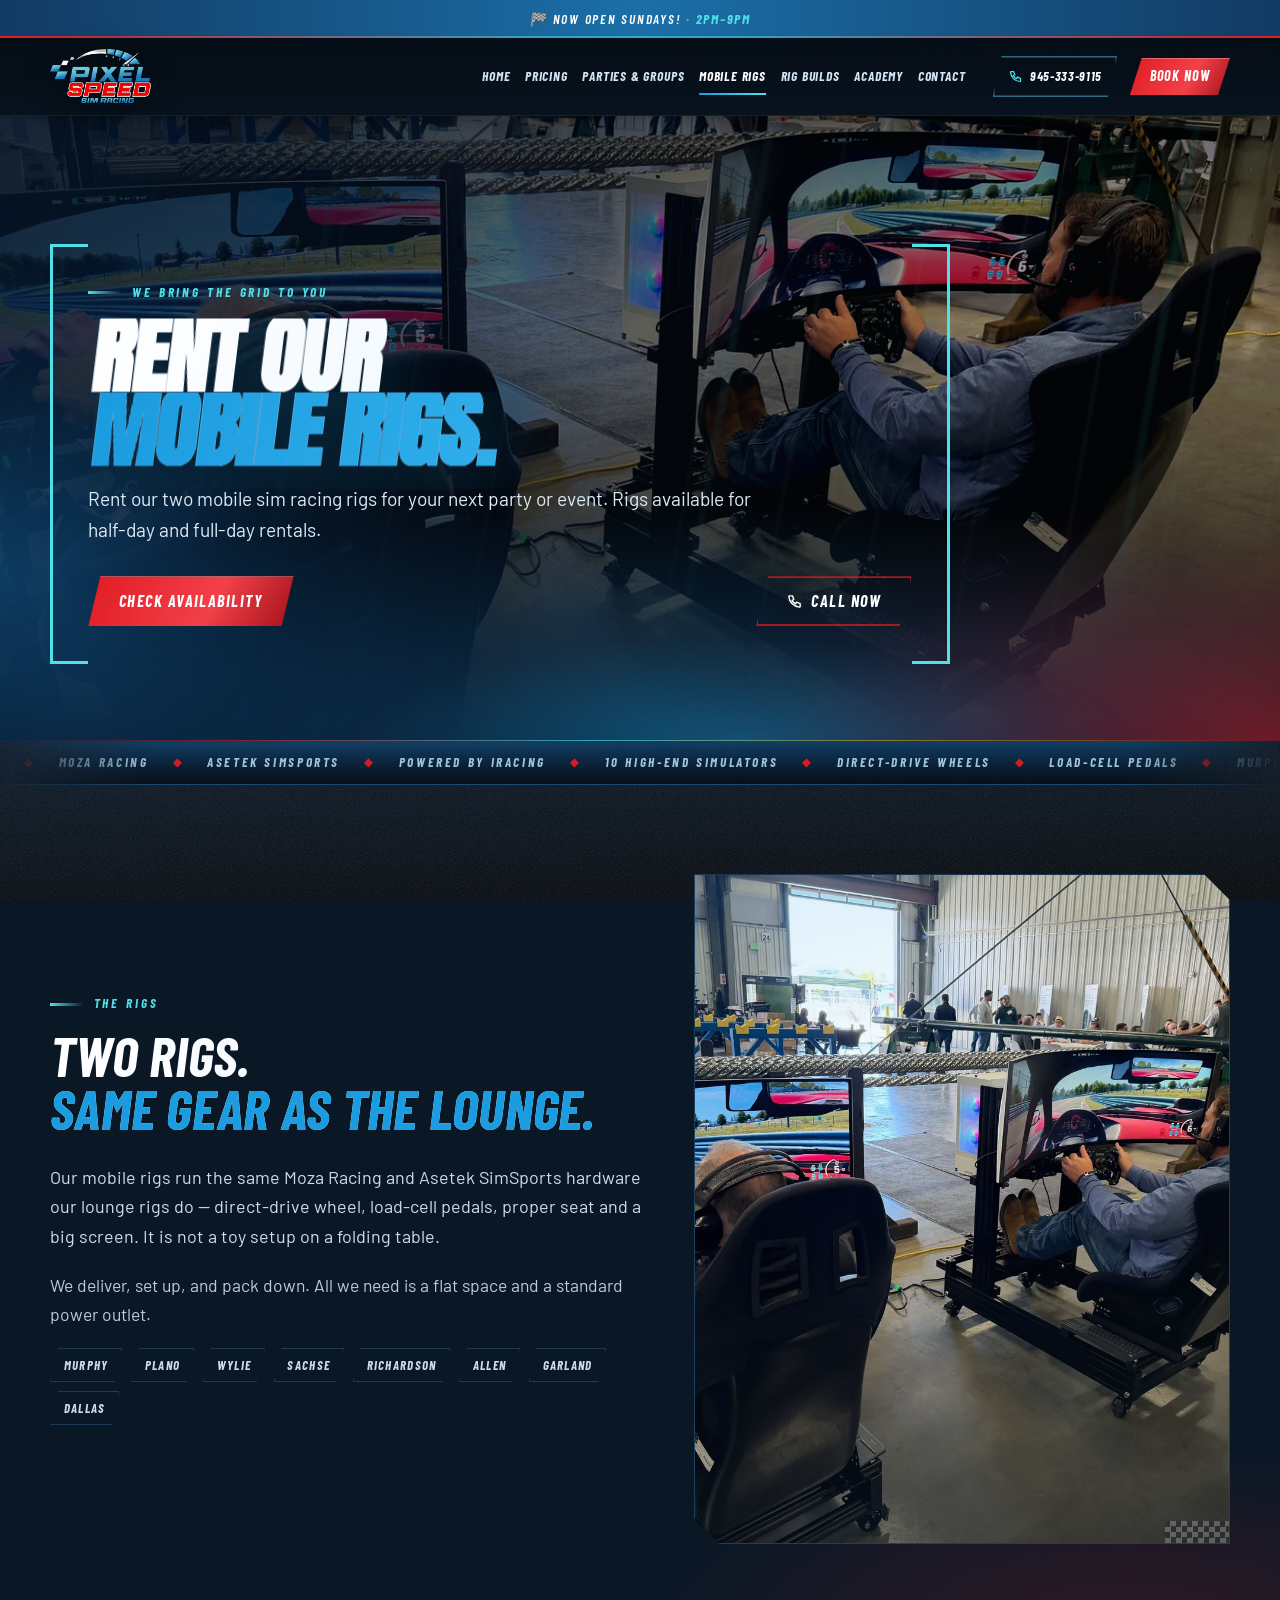
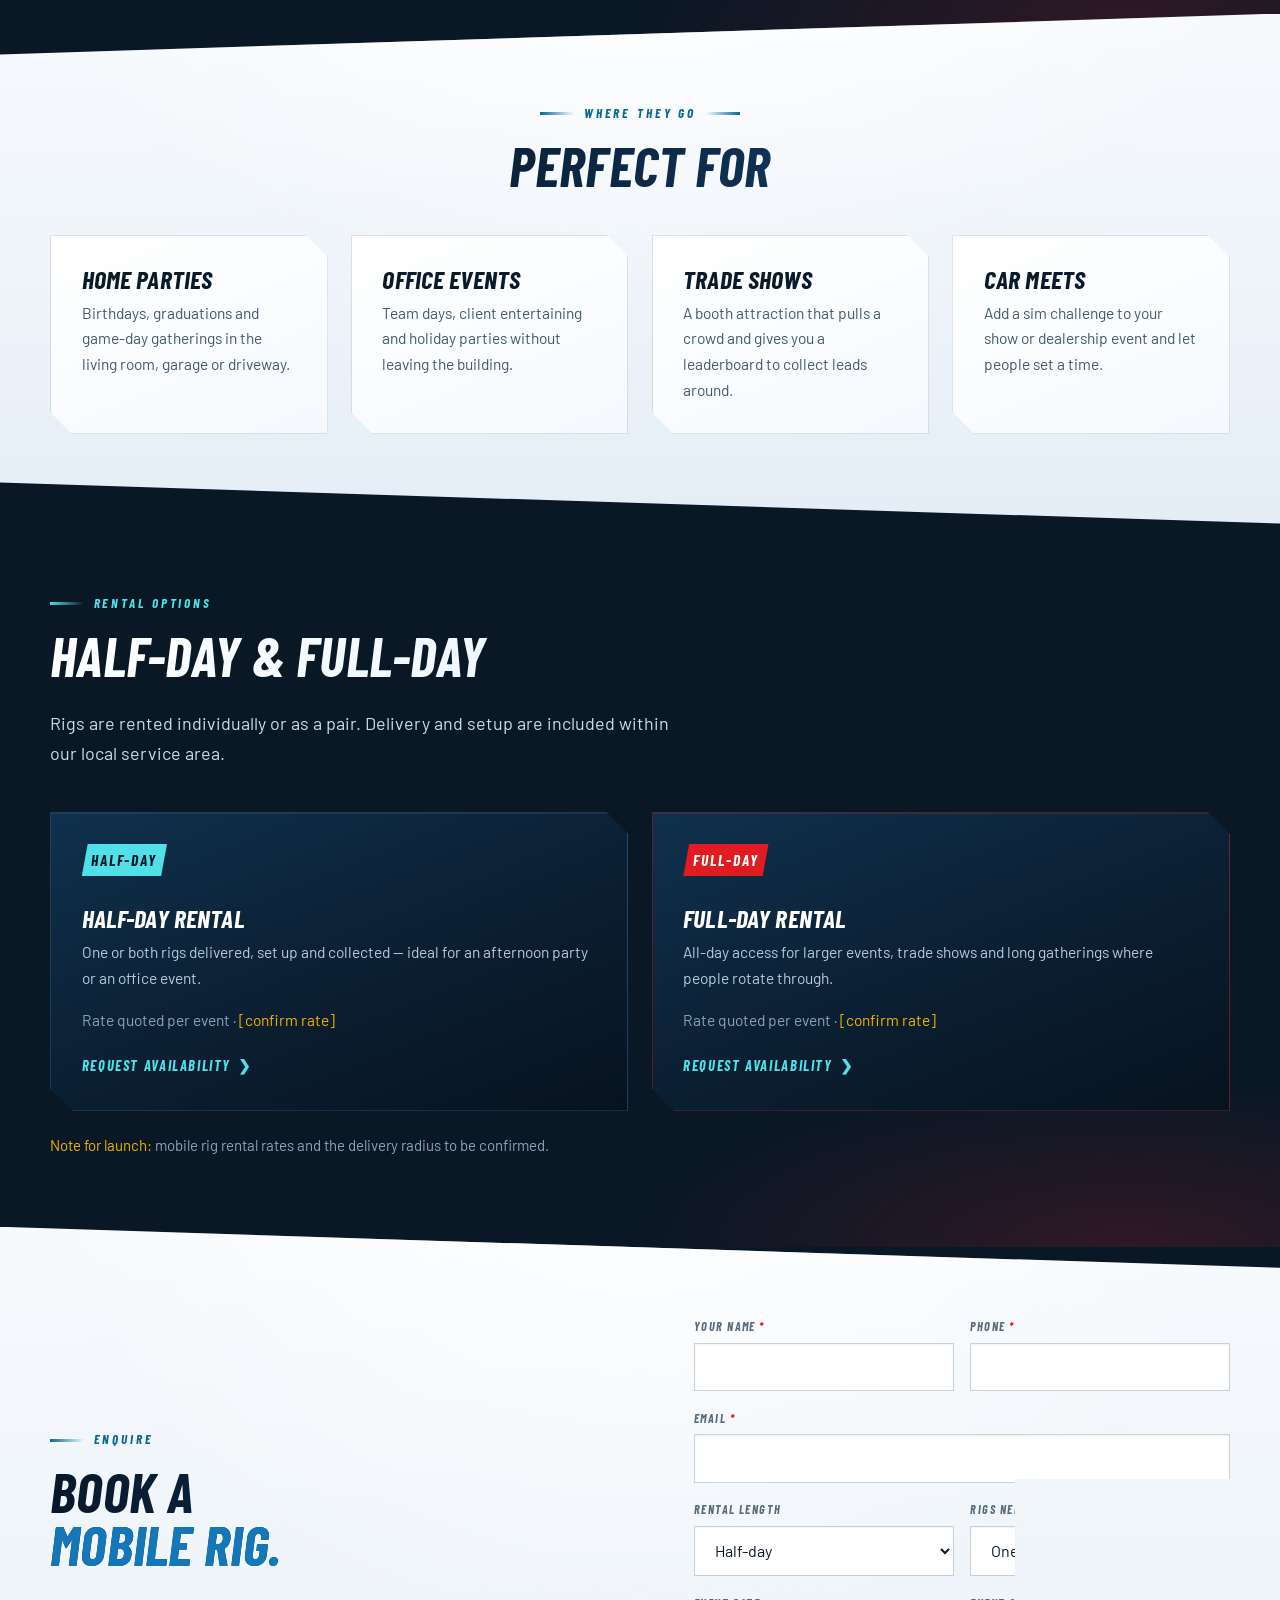
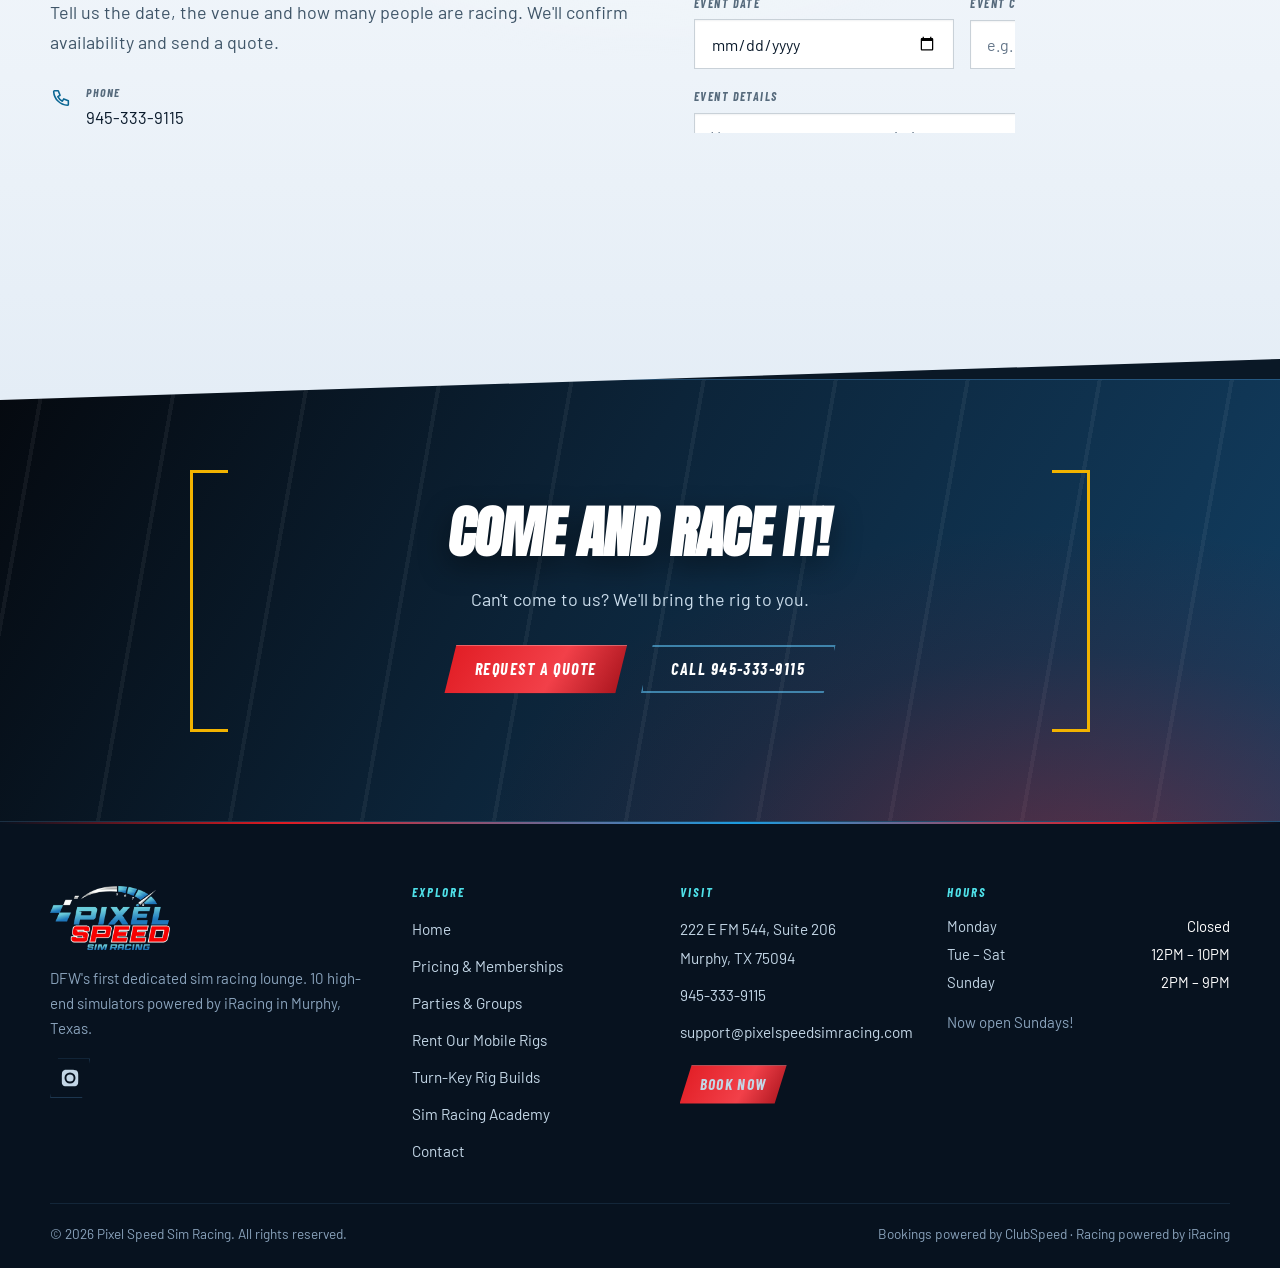
<file: mobile-rigs.html>
<!DOCTYPE html>
<html lang="en">
<head>
<meta charset="utf-8">
<meta name="viewport" content="width=device-width, initial-scale=1">
<title>Rent Our Mobile Racing Rigs | Pixel Speed Sim Racing — DFW</title>
<meta name="description" content="Rent two high-end mobile sim racing rigs for your next party or event anywhere in DFW. Half-day and full-day rentals — we deliver, set up and run it.">
<link rel="canonical" href="https://pixelspeedsimracing.com/mobile-rigs.html">

<meta property="og:type" content="website">
<meta property="og:site_name" content="Pixel Speed Sim Racing">
<meta property="og:title" content="Rent Our Mobile Racing Rigs | Pixel Speed Sim Racing">
<meta property="og:description" content="Two mobile sim racing rigs delivered to your home, garage or office. Half-day and full-day rentals across DFW.">
<meta property="og:url" content="https://pixelspeedsimracing.com/mobile-rigs.html">
<meta property="og:image" content="https://pixelspeedsimracing.com/images/logo.png">
<meta name="twitter:card" content="summary_large_image">
<meta name="theme-color" content="#0A1826">

<link rel="icon" href="data:image/svg+xml,%3Csvg%20xmlns%3D%27http%3A%2F%2Fwww.w3.org%2F2000%2Fsvg%27%20viewBox%3D%270%200%2064%2064%27%3E%3Crect%20width%3D%2764%27%20height%3D%2764%27%20rx%3D%2710%27%20fill%3D%27%230A1826%27%2F%3E%3Cpath%20d%3D%27M13%2013%20L29%2013%20L21%2031%20L5%2031%20Z%27%20fill%3D%27%231B9CE0%27%2F%3E%3Cpath%20d%3D%27M33%2013%20L51%2013%20L43%2031%20L25%2031%20Z%27%20fill%3D%27%235CC0F2%27%2F%3E%3Cpath%20d%3D%27M17%2035%20L55%2035%20L47%2053%20L9%2053%20Z%27%20fill%3D%27%23E01B22%27%2F%3E%3C%2Fsvg%3E">

<link rel="preconnect" href="https://fonts.googleapis.com">
<link rel="preconnect" href="https://fonts.gstatic.com" crossorigin>
<link href="https://fonts.googleapis.com/css2?family=Anton&family=Barlow:wght@400;500;600;700&family=Barlow+Condensed:ital,wght@0,600;0,700;1,600;1,700&display=swap" rel="stylesheet">
<link rel="stylesheet" href="style.css?v=18">
<script>document.documentElement.classList.add('js');</script>
<script src="main.js?v=18" defer></script>
</head>
<body>

<a class="skip" href="#main">Skip to content</a>

<div class="announce">
  <p>🏁 <strong>Now Open Sundays!</strong> · 2PM–9PM</p>
</div>

<header class="header">
  <div class="wrap header__in">
    <a class="brand" href="index.html" aria-label="Pixel Speed Sim Racing — home">
      <picture>
        <source srcset="images/logo.avif" type="image/avif">
        <img src="images/logo.png" alt="Pixel Speed Sim Racing" width="768" height="410">
      </picture>
    </a>
    <nav class="nav" aria-label="Main">
      <a href="index.html">Home</a>
      <a href="pricing.html">Pricing</a>
      <a href="parties.html">Parties &amp; Groups</a>
      <a href="mobile-rigs.html" aria-current="page">Mobile Rigs</a>
      <a href="rig-builds.html">Rig Builds</a>
      <a href="academy.html">Academy</a>
      <a href="contact.html">Contact</a>
    </nav>
    <div class="header__cta">
      <a class="header__tel" href="tel:+19453339115" aria-label="Call Pixel Speed Sim Racing on 945-333-9115"><svg viewBox="0 0 24 24" aria-hidden="true"><path d="M5 4h4l2 5-2.5 1.5a12 12 0 0 0 5 5L15 13l5 2v4a1 1 0 0 1-1 1A16 16 0 0 1 4 5a1 1 0 0 1 1-1z"/></svg>945-333-9115</a>
      <a class="btn btn--red btn--sm" href="https://bookings.clubspeed.com/PSR/PSMurphy" target="_blank" rel="noopener">Book Now</a>
      <button class="burger" type="button" aria-expanded="false" aria-controls="drawer" aria-label="Menu"><span></span></button>
    </div>
  </div>
  <div class="drawer" id="drawer">
    <a href="index.html">Home</a>
    <a href="pricing.html">Pricing &amp; Memberships</a>
    <a href="parties.html">Parties &amp; Groups</a>
    <a href="mobile-rigs.html" aria-current="page">Rent Our Mobile Rigs</a>
    <a href="rig-builds.html">Turn-Key Rig Builds</a>
    <a href="academy.html">Sim Racing Academy</a>
    <a href="contact.html">Contact</a>
    <a href="tel:+19453339115">Call 945-333-9115</a>
    <a class="btn btn--red" href="https://bookings.clubspeed.com/PSR/PSMurphy" target="_blank" rel="noopener">Book Now</a>
  </div>
</header>

<main id="main">

<section class="hero hero--photo">
  <div class="hero__media" aria-hidden="true">
    <picture>
      <source srcset="images/mobile-rigs.webp" type="image/webp">
      <img class="hero__photo" src="images/mobile-rigs.jpg" alt="" width="1600" height="686" fetchpriority="high" decoding="async">
    </picture>
  </div>
  <div class="wrap hero__in" style="min-height:clamp(360px,52vh,520px)">
    <div class="brackets" data-reveal>
      <p class="eyebrow">We Bring The Grid To You</p>
      <h1><span class="mega">Rent Our</span><span class="mega"><em>Mobile Rigs.</em></span></h1>
      <p class="lede">Rent our two mobile sim racing rigs for your next party or event. Rigs available for half-day and full-day rentals.</p>
      <div class="btn-row">
        <a class="btn btn--red" href="#enquire">Check Availability</a>
        <a class="btn btn--call" href="tel:+19453339115" aria-label="Call Pixel Speed Sim Racing on 945-333-9115"><svg viewBox="0 0 24 24" aria-hidden="true"><path d="M5 4h4l2 5-2.5 1.5a12 12 0 0 0 5 5L15 13l5 2v4a1 1 0 0 1-1 1A16 16 0 0 1 4 5a1 1 0 0 1 1-1z"/></svg>Call Now</a>
      </div>
    </div>
  </div>
</section>

<div class="ticker" aria-hidden="true">
  <div class="ticker__track">
    <b><i>&#9670;</i>Moza Racing<i>&#9670;</i>Asetek SimSports<i>&#9670;</i>Powered by iRacing<i>&#9670;</i>10 High-End Simulators<i>&#9670;</i>Direct-Drive Wheels<i>&#9670;</i>Load-Cell Pedals<i>&#9670;</i>Murphy, TX<i>&#9670;</i>Come and Race It</b><b><i>&#9670;</i>Moza Racing<i>&#9670;</i>Asetek SimSports<i>&#9670;</i>Powered by iRacing<i>&#9670;</i>10 High-End Simulators<i>&#9670;</i>Direct-Drive Wheels<i>&#9670;</i>Load-Cell Pedals<i>&#9670;</i>Murphy, TX<i>&#9670;</i>Come and Race It</b>
  </div>
</div>

<section class="sec">
  <div class="wrap split">
    <div data-reveal="left">
      <p class="eyebrow">The Rigs</p>
      <h2>Two Rigs.<br><span class="accent-blue">Same Gear As The Lounge.</span></h2>
      <p class="lede">Our mobile rigs run the same Moza Racing and Asetek SimSports hardware our lounge rigs do — direct-drive wheel, load-cell pedals, proper seat and a big screen. It is not a toy setup on a folding table.</p>
      <p>We deliver, set up, and pack down. All we need is a flat space and a standard power outlet.</p>
      <div class="areas">
        <span>Murphy</span><span>Plano</span><span>Wylie</span><span>Sachse</span>
        <span>Richardson</span><span>Allen</span><span>Garland</span><span>Dallas</span>
      </div>
    </div>
    <figure class="shot shot--tall" data-reveal="right">
        <picture>
          <source srcset="images/mobile-rigs-tall.webp" type="image/webp">
          <img src="images/mobile-rigs-tall.jpg" alt="A Pixel Speed mobile rig set up and running at an event" width="900" height="1125" loading="lazy" decoding="async">
        </picture>
      </figure>
  </div>
</section>

<section class="sec sec--light sec--angle">
  <div class="wrap">
    <div class="sec__head sec__head--center" data-reveal>
      <p class="eyebrow eyebrow--center">Where They Go</p>
      <h2>Perfect For</h2>
    </div>
    <div class="grid grid--4">
      <article class="card" data-tilt data-reveal>
        <h3>Home Parties</h3>
        <p>Birthdays, graduations and game-day gatherings in the living room, garage or driveway.</p>
      </article>
      <article class="card" data-tilt data-reveal data-reveal-delay="100">
        <h3>Office Events</h3>
        <p>Team days, client entertaining and holiday parties without leaving the building.</p>
      </article>
      <article class="card" data-tilt data-reveal data-reveal-delay="200">
        <h3>Trade Shows</h3>
        <p>A booth attraction that pulls a crowd and gives you a leaderboard to collect leads around.</p>
      </article>
      <article class="card" data-tilt data-reveal data-reveal-delay="300">
        <h3>Car Meets</h3>
        <p>Add a sim challenge to your show or dealership event and let people set a time.</p>
      </article>
    </div>
  </div>
</section>

<section class="sec">
  <div class="wrap">
    <div class="sec__head" data-reveal>
      <p class="eyebrow">Rental Options</p>
      <h2>Half-Day &amp; Full-Day</h2>
      <p class="lede">Rigs are rented individually or as a pair. Delivery and setup are included within our local service area.</p>
    </div>
    <div class="grid grid--2">
      <article class="card" data-tilt data-reveal>
        <p class="tag tag--cyan">Half-Day</p>
        <h3 style="margin-top:.8rem">Half-Day Rental</h3>
        <p>One or both rigs delivered, set up and collected — ideal for an afternoon party or an office event.</p>
        <p class="muted">Rate quoted per event · <span class="accent-gold">[confirm rate]</span></p>
        <a class="link-arrow" href="#enquire">Request availability</a>
      </article>
      <article class="card card--red" data-tilt data-reveal data-reveal-delay="120">
        <p class="tag tag--red">Full-Day</p>
        <h3 style="margin-top:.8rem">Full-Day Rental</h3>
        <p>All-day access for larger events, trade shows and long gatherings where people rotate through.</p>
        <p class="muted">Rate quoted per event · <span class="accent-gold">[confirm rate]</span></p>
        <a class="link-arrow" href="#enquire">Request availability</a>
      </article>
    </div>
    <p class="muted" style="margin-top:1.4rem"><span class="accent-gold">Note for launch:</span> mobile rig rental rates and the delivery radius to be confirmed.</p>
  </div>
</section>

<section class="sec sec--light sec--angle-b" id="enquire">
  <div class="wrap split">
    <div data-reveal="left">
      <p class="eyebrow">Enquire</p>
      <h2>Book A<br><span class="accent-blue">Mobile Rig.</span></h2>
      <p class="lede">Tell us the date, the venue and how many people are racing. We'll confirm availability and send a quote.</p>
      <ul class="info" style="margin-top:1.6rem">
        <li>
          <svg viewBox="0 0 24 24" aria-hidden="true"><path d="M5 4h4l2 5-2.5 1.5a12 12 0 0 0 5 5L15 13l5 2v4a1 1 0 0 1-1 1A16 16 0 0 1 4 5a1 1 0 0 1 1-1z"/></svg>
          <div><b>Phone</b><a href="tel:+19453339115">945-333-9115</a></div>
        </li>
        <li>
          <svg viewBox="0 0 24 24" aria-hidden="true"><rect x="3" y="5" width="18" height="14" rx="2"/><path d="m3 7 9 6 9-6"/></svg>
          <div><b>Email</b><a href="mailto:support@pixelspeedsimracing.com">support@pixelspeedsimracing.com</a></div>
        </li>
      </ul>
    </div>

    <form class="form" action="/f/demo" method="post" novalidate data-reveal="right">
      <div class="form-row">
        <div class="field">
          <label for="m-name">Your name <span class="req">*</span></label>
          <input id="m-name" name="name" type="text" autocomplete="name" required>
        </div>
        <div class="field">
          <label for="m-phone">Phone <span class="req">*</span></label>
          <input id="m-phone" name="phone" type="tel" autocomplete="tel" required>
        </div>
      </div>
      <div class="field">
        <label for="m-email">Email <span class="req">*</span></label>
        <input id="m-email" name="email" type="email" autocomplete="email" required>
      </div>
      <div class="form-row">
        <div class="field">
          <label for="m-rental">Rental length</label>
          <select id="m-rental" name="rental">
            <option>Half-day</option>
            <option>Full-day</option>
            <option>Not sure yet</option>
          </select>
        </div>
        <div class="field">
          <label for="m-rigs">Rigs needed</label>
          <select id="m-rigs" name="rigs">
            <option>One rig</option>
            <option>Both rigs</option>
          </select>
        </div>
      </div>
      <div class="form-row">
        <div class="field">
          <label for="m-date">Event date</label>
          <input id="m-date" name="date" type="date">
        </div>
        <div class="field">
          <label for="m-city">Event city</label>
          <input id="m-city" name="city" type="text" placeholder="e.g. Plano">
        </div>
      </div>
      <div class="field">
        <label for="m-msg">Event details</label>
        <textarea id="m-msg" name="message" placeholder="Venue type, guest count, timing…"></textarea>
      </div>
      <p class="form-status" hidden></p>
      <button class="btn btn--red btn--wide" type="submit">Send Enquiry</button>
    </form>
  </div>
</section>

<section class="sec cta">
  <div class="wrap">
    <div class="brackets brackets--gold" style="margin-inline:auto;text-align:center" data-reveal>
      <h2><span class="mega" style="transform-origin:center">Come And Race It!</span></h2>
      <p class="lede" style="margin-inline:auto">Can't come to us? We'll bring the rig to you.</p>
      <div class="btn-row">
        <a class="btn btn--red" href="#enquire">Request A Quote</a>
        <a class="btn btn--ghost" href="tel:+19453339115">Call 945-333-9115</a>
      </div>
    </div>
  </div>
</section>

</main>

<footer class="footer">
  <div class="wrap">
    <div class="footer__grid">
      <div>
        <picture>
          <source srcset="images/logo.avif" type="image/avif">
          <img class="flogo" src="images/logo.png" alt="Pixel Speed Sim Racing" width="768" height="410">
        </picture>
        <p class="muted">DFW's first dedicated sim racing lounge. 10 high-end simulators powered by iRacing in Murphy, Texas.</p>
        <div class="social">
          <a href="https://www.instagram.com/pixelspeedsimracing" target="_blank" rel="noopener" aria-label="Pixel Speed Sim Racing on Instagram">
            <svg viewBox="0 0 24 24" aria-hidden="true"><path d="M12 2.2c3.2 0 3.6 0 4.9.07 1.2.05 1.8.25 2.2.42.6.22 1 .48 1.4.9.4.4.7.8.9 1.4.2.4.4 1 .4 2.2.1 1.3.1 1.7.1 4.9s0 3.6-.1 4.9c0 1.2-.2 1.8-.4 2.2-.2.6-.5 1-.9 1.4-.4.4-.8.7-1.4.9-.4.2-1 .4-2.2.4-1.3.1-1.7.1-4.9.1s-3.6 0-4.9-.1c-1.2 0-1.8-.2-2.2-.4-.6-.2-1-.5-1.4-.9-.4-.4-.7-.8-.9-1.4-.2-.4-.4-1-.4-2.2C2.2 15.6 2.2 15.2 2.2 12s0-3.6.1-4.9c0-1.2.2-1.8.4-2.2.2-.6.5-1 .9-1.4.4-.4.8-.7 1.4-.9.4-.2 1-.4 2.2-.4C8.4 2.2 8.8 2.2 12 2.2zm0 3.2A6.6 6.6 0 1 0 18.6 12 6.6 6.6 0 0 0 12 5.4zm0 10.9A4.3 4.3 0 1 1 16.3 12 4.3 4.3 0 0 1 12 16.3zm6.9-11.1a1.55 1.55 0 1 1-1.55-1.55A1.55 1.55 0 0 1 18.9 5.2z"/></svg>
          </a>
        </div>
      </div>
      <div>
        <h4>Explore</h4>
        <ul>
          <li><a href="index.html">Home</a></li>
          <li><a href="pricing.html">Pricing &amp; Memberships</a></li>
          <li><a href="parties.html">Parties &amp; Groups</a></li>
          <li><a href="mobile-rigs.html">Rent Our Mobile Rigs</a></li>
          <li><a href="rig-builds.html">Turn-Key Rig Builds</a></li>
          <li><a href="academy.html">Sim Racing Academy</a></li>
          <li><a href="contact.html">Contact</a></li>
        </ul>
      </div>
      <div>
        <h4>Visit</h4>
        <ul>
          <li><a href="https://www.google.com/maps/search/?api=1&amp;query=222+E+FM+544+Suite+206+Murphy+TX+75094" target="_blank" rel="noopener">222 E FM 544, Suite 206<br>Murphy, TX 75094</a></li>
          <li><a href="tel:+19453339115">945-333-9115</a></li>
          <li><a href="mailto:support@pixelspeedsimracing.com">support@pixelspeedsimracing.com</a></li>
        </ul>
        <div style="margin-top:1.2rem">
          <a class="btn btn--red btn--sm" href="https://bookings.clubspeed.com/PSR/PSMurphy" target="_blank" rel="noopener">Book Now</a>
        </div>
      </div>
      <div>
        <h4>Hours</h4>
        <div class="fhours">
          <span>Monday</span><span>Closed</span>
          <span>Tue – Sat</span><span>12PM – 10PM</span>
          <span>Sunday</span><span>2PM – 9PM</span>
        </div>
        <p class="muted" style="margin-top:1rem">Now open Sundays!</p>
      </div>
    </div>
    <div class="footer__bar">
      <p style="margin:0">© <span data-year>2026</span> Pixel Speed Sim Racing. All rights reserved.</p>
      <p style="margin:0">Bookings powered by ClubSpeed · Racing powered by iRacing</p>
    </div>
  </div>
</footer>

<div class="bookbar">
  <a class="bb-call" href="tel:+19453339115">
    <svg viewBox="0 0 24 24" aria-hidden="true"><path d="M5 4h4l2 5-2.5 1.5a12 12 0 0 0 5 5L15 13l5 2v4a1 1 0 0 1-1 1A16 16 0 0 1 4 5a1 1 0 0 1 1-1z"/></svg>
    Call
  </a>
  <a class="bb-book" href="https://bookings.clubspeed.com/PSR/PSMurphy" target="_blank" rel="noopener">Book Now</a>
</div>

</body>
</html>
</file>
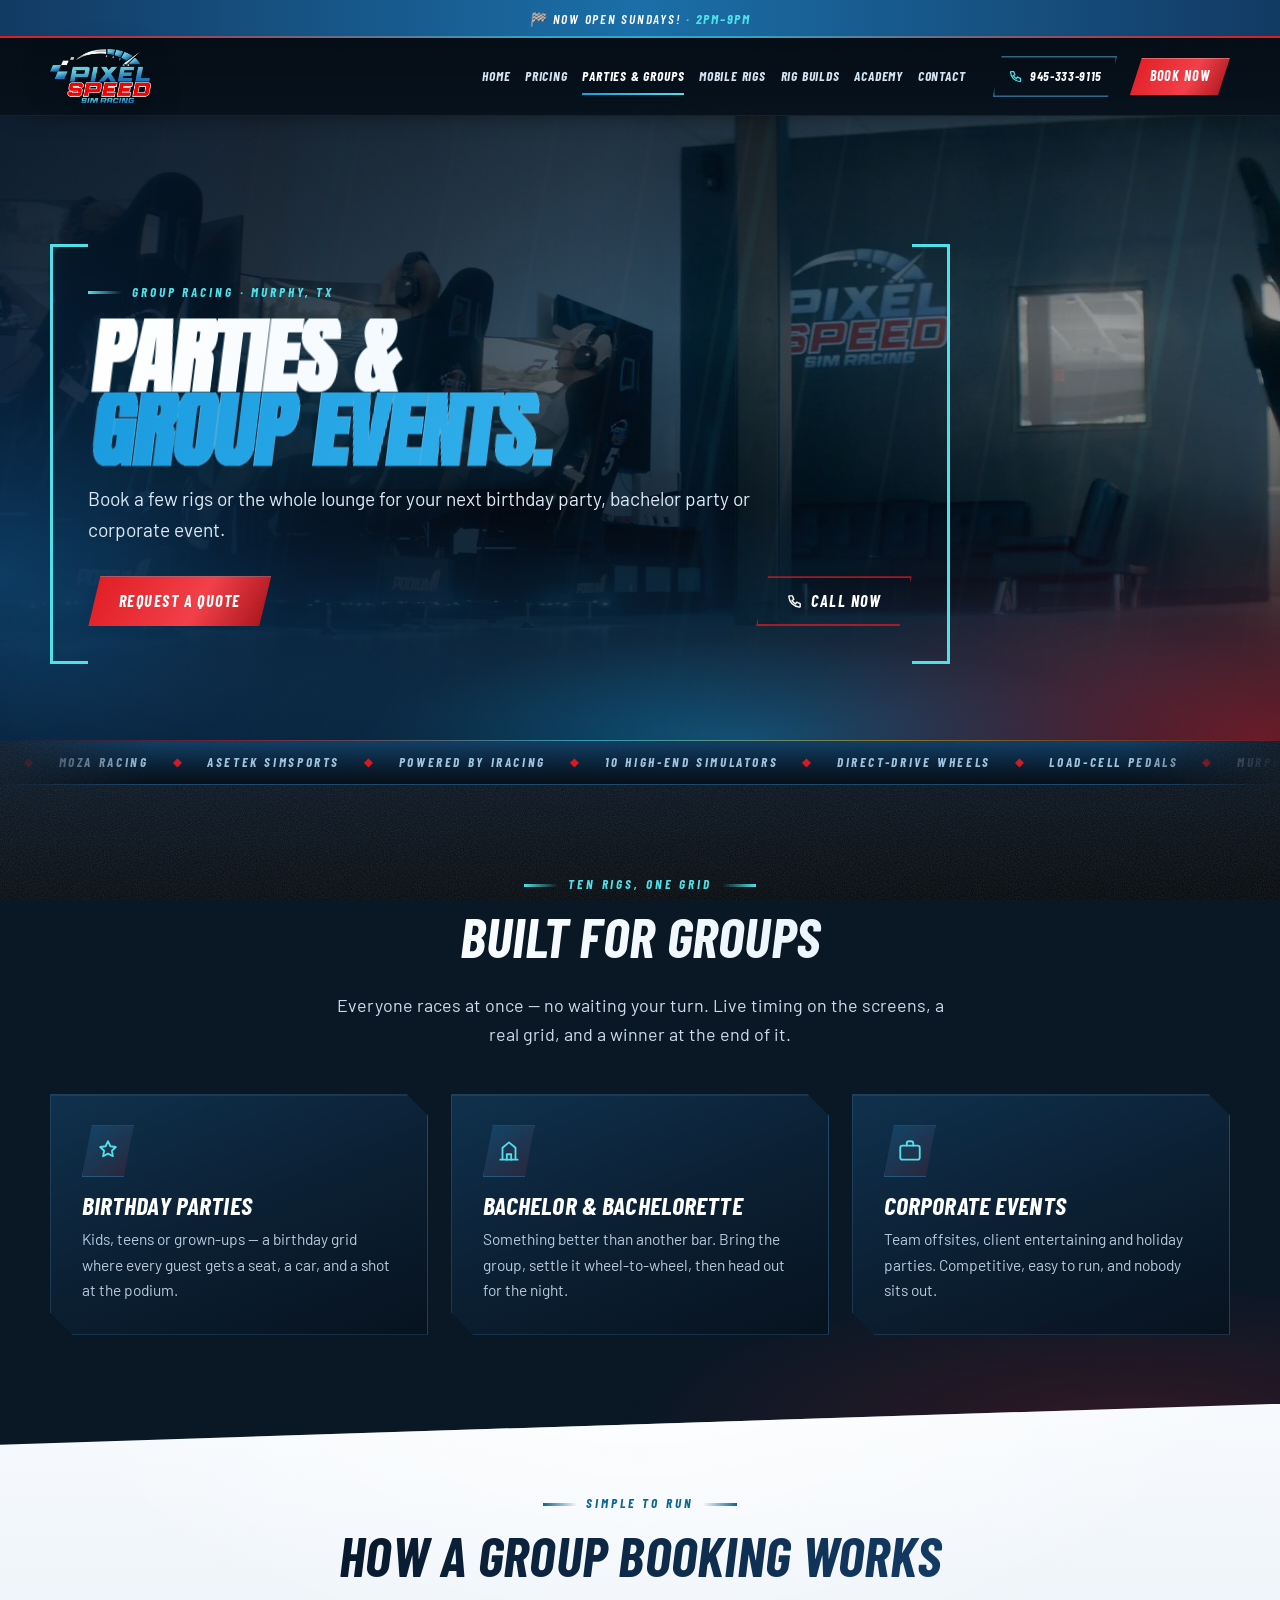
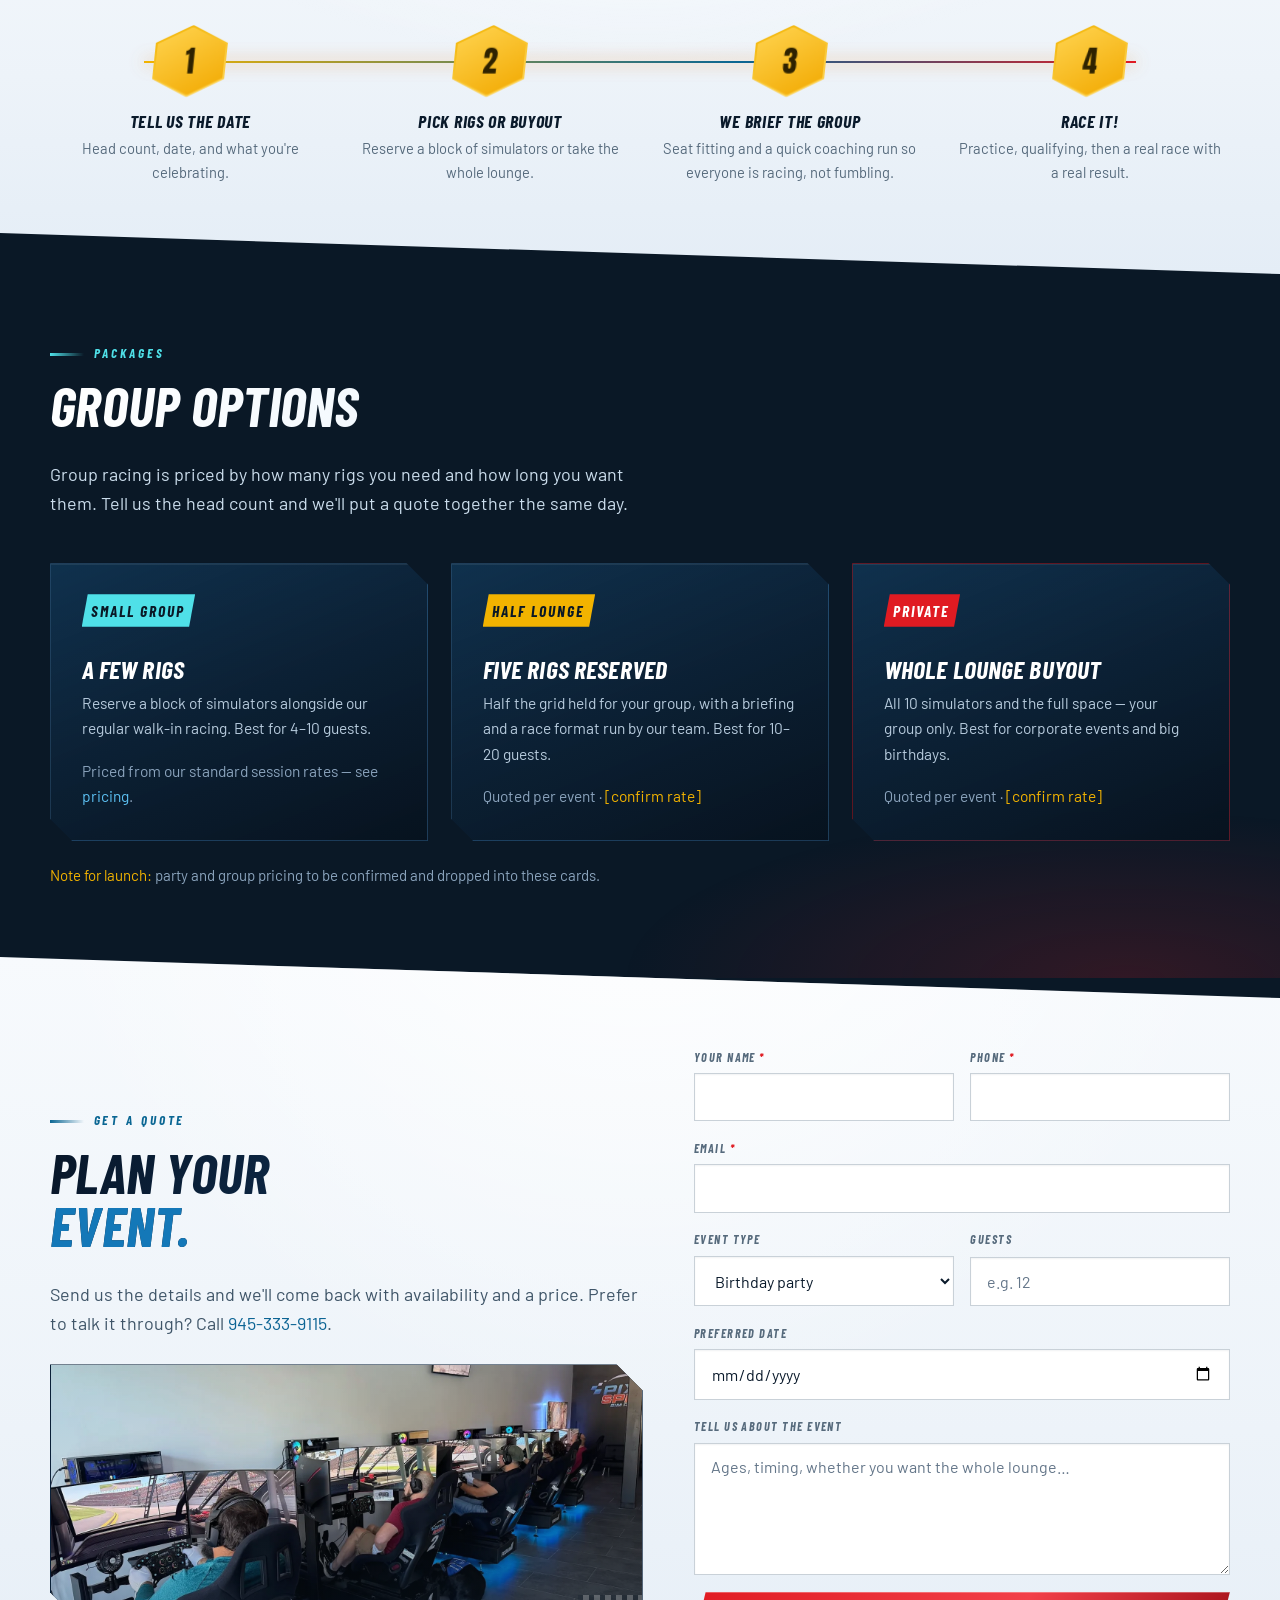
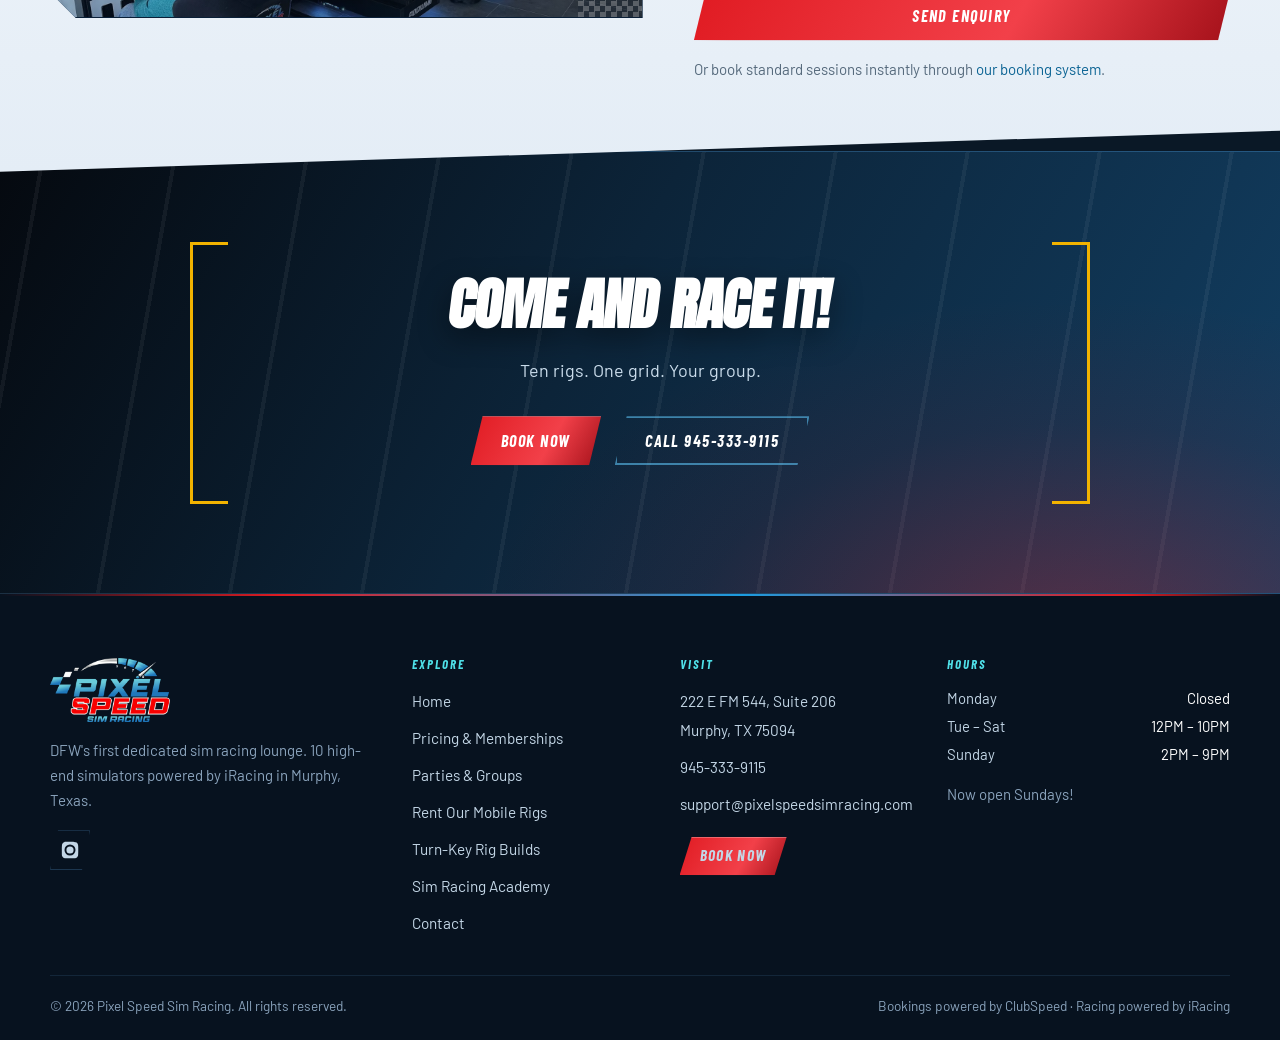
<file: parties.html>
<!DOCTYPE html>
<html lang="en">
<head>
<meta charset="utf-8">
<meta name="viewport" content="width=device-width, initial-scale=1">
<title>Parties &amp; Group Events | Pixel Speed Sim Racing — Murphy, TX</title>
<meta name="description" content="Birthday parties, bachelor parties and corporate events on 10 racing simulators in Murphy, TX. Book a few rigs or the whole lounge. Enquire today.">
<link rel="canonical" href="https://pixelspeedsimracing.com/parties.html">

<meta property="og:type" content="website">
<meta property="og:site_name" content="Pixel Speed Sim Racing">
<meta property="og:title" content="Parties &amp; Group Events | Pixel Speed Sim Racing">
<meta property="og:description" content="Book a few rigs or the whole lounge for your next birthday, bachelor party or corporate event in Murphy, TX.">
<meta property="og:url" content="https://pixelspeedsimracing.com/parties.html">
<meta property="og:image" content="https://pixelspeedsimracing.com/images/logo.png">
<meta name="twitter:card" content="summary_large_image">
<meta name="theme-color" content="#0A1826">

<link rel="icon" href="data:image/svg+xml,%3Csvg%20xmlns%3D%27http%3A%2F%2Fwww.w3.org%2F2000%2Fsvg%27%20viewBox%3D%270%200%2064%2064%27%3E%3Crect%20width%3D%2764%27%20height%3D%2764%27%20rx%3D%2710%27%20fill%3D%27%230A1826%27%2F%3E%3Cpath%20d%3D%27M13%2013%20L29%2013%20L21%2031%20L5%2031%20Z%27%20fill%3D%27%231B9CE0%27%2F%3E%3Cpath%20d%3D%27M33%2013%20L51%2013%20L43%2031%20L25%2031%20Z%27%20fill%3D%27%235CC0F2%27%2F%3E%3Cpath%20d%3D%27M17%2035%20L55%2035%20L47%2053%20L9%2053%20Z%27%20fill%3D%27%23E01B22%27%2F%3E%3C%2Fsvg%3E">

<link rel="preconnect" href="https://fonts.googleapis.com">
<link rel="preconnect" href="https://fonts.gstatic.com" crossorigin>
<link href="https://fonts.googleapis.com/css2?family=Anton&family=Barlow:wght@400;500;600;700&family=Barlow+Condensed:ital,wght@0,600;0,700;1,600;1,700&display=swap" rel="stylesheet">
<link rel="stylesheet" href="style.css?v=18">
<script>document.documentElement.classList.add('js');</script>
<script src="main.js?v=18" defer></script>
</head>
<body>

<a class="skip" href="#main">Skip to content</a>

<div class="announce">
  <p>🏁 <strong>Now Open Sundays!</strong> · 2PM–9PM</p>
</div>

<header class="header">
  <div class="wrap header__in">
    <a class="brand" href="index.html" aria-label="Pixel Speed Sim Racing — home">
      <picture>
        <source srcset="images/logo.avif" type="image/avif">
        <img src="images/logo.png" alt="Pixel Speed Sim Racing" width="768" height="410">
      </picture>
    </a>
    <nav class="nav" aria-label="Main">
      <a href="index.html">Home</a>
      <a href="pricing.html">Pricing</a>
      <a href="parties.html" aria-current="page">Parties &amp; Groups</a>
      <a href="mobile-rigs.html">Mobile Rigs</a>
      <a href="rig-builds.html">Rig Builds</a>
      <a href="academy.html">Academy</a>
      <a href="contact.html">Contact</a>
    </nav>
    <div class="header__cta">
      <a class="header__tel" href="tel:+19453339115" aria-label="Call Pixel Speed Sim Racing on 945-333-9115"><svg viewBox="0 0 24 24" aria-hidden="true"><path d="M5 4h4l2 5-2.5 1.5a12 12 0 0 0 5 5L15 13l5 2v4a1 1 0 0 1-1 1A16 16 0 0 1 4 5a1 1 0 0 1 1-1z"/></svg>945-333-9115</a>
      <a class="btn btn--red btn--sm" href="https://bookings.clubspeed.com/PSR/PSMurphy" target="_blank" rel="noopener">Book Now</a>
      <button class="burger" type="button" aria-expanded="false" aria-controls="drawer" aria-label="Menu"><span></span></button>
    </div>
  </div>
  <div class="drawer" id="drawer">
    <a href="index.html">Home</a>
    <a href="pricing.html">Pricing &amp; Memberships</a>
    <a href="parties.html" aria-current="page">Parties &amp; Groups</a>
    <a href="mobile-rigs.html">Rent Our Mobile Rigs</a>
    <a href="rig-builds.html">Turn-Key Rig Builds</a>
    <a href="academy.html">Sim Racing Academy</a>
    <a href="contact.html">Contact</a>
    <a href="tel:+19453339115">Call 945-333-9115</a>
    <a class="btn btn--red" href="https://bookings.clubspeed.com/PSR/PSMurphy" target="_blank" rel="noopener">Book Now</a>
  </div>
</header>

<main id="main">

<section class="hero hero--photo">
  <div class="hero__media" aria-hidden="true">
    <picture>
      <source srcset="images/hero-lounge.webp" type="image/webp">
      <img class="hero__photo" src="images/hero-lounge.jpg" alt="" width="2000" height="1125" fetchpriority="high" decoding="async">
    </picture>
  </div>
  <div class="wrap hero__in" style="min-height:clamp(360px,52vh,520px)">
    <div class="brackets" data-reveal>
      <p class="eyebrow">Group Racing · Murphy, TX</p>
      <h1><span class="mega">Parties &amp;</span><span class="mega"><em>Group Events.</em></span></h1>
      <p class="lede">Book a few rigs or the whole lounge for your next birthday party, bachelor party or corporate event.</p>
      <div class="btn-row">
        <a class="btn btn--red" href="#enquire">Request A Quote</a>
        <a class="btn btn--call" href="tel:+19453339115" aria-label="Call Pixel Speed Sim Racing on 945-333-9115"><svg viewBox="0 0 24 24" aria-hidden="true"><path d="M5 4h4l2 5-2.5 1.5a12 12 0 0 0 5 5L15 13l5 2v4a1 1 0 0 1-1 1A16 16 0 0 1 4 5a1 1 0 0 1 1-1z"/></svg>Call Now</a>
      </div>
    </div>
  </div>
</section>

<div class="ticker" aria-hidden="true">
  <div class="ticker__track">
    <b><i>&#9670;</i>Moza Racing<i>&#9670;</i>Asetek SimSports<i>&#9670;</i>Powered by iRacing<i>&#9670;</i>10 High-End Simulators<i>&#9670;</i>Direct-Drive Wheels<i>&#9670;</i>Load-Cell Pedals<i>&#9670;</i>Murphy, TX<i>&#9670;</i>Come and Race It</b><b><i>&#9670;</i>Moza Racing<i>&#9670;</i>Asetek SimSports<i>&#9670;</i>Powered by iRacing<i>&#9670;</i>10 High-End Simulators<i>&#9670;</i>Direct-Drive Wheels<i>&#9670;</i>Load-Cell Pedals<i>&#9670;</i>Murphy, TX<i>&#9670;</i>Come and Race It</b>
  </div>
</div>

<!-- ============ EVENT TYPES ============ -->
<section class="sec">
  <div class="wrap">
    <div class="sec__head sec__head--center" data-reveal>
      <p class="eyebrow eyebrow--center">Ten Rigs, One Grid</p>
      <h2>Built For Groups</h2>
      <p class="lede">Everyone races at once — no waiting your turn. Live timing on the screens, a real grid, and a winner at the end of it.</p>
    </div>

    <div class="grid grid--3">
      <article class="card" data-tilt data-reveal>
        <div class="card__icon" aria-hidden="true">
          <svg viewBox="0 0 24 24"><path d="M12 3l2.2 4.6 5 .7-3.6 3.5.9 5-4.5-2.4-4.5 2.4.9-5L4.8 8.3l5-.7z"/></svg>
        </div>
        <h3>Birthday Parties</h3>
        <p>Kids, teens or grown-ups — a birthday grid where every guest gets a seat, a car, and a shot at the podium.</p>
      </article>
      <article class="card" data-tilt data-reveal data-reveal-delay="110">
        <div class="card__icon" aria-hidden="true">
          <svg viewBox="0 0 24 24"><path d="M4 20h16M6 20V9l6-5 6 5v11"/><path d="M10 20v-5h4v5"/></svg>
        </div>
        <h3>Bachelor &amp; Bachelorette</h3>
        <p>Something better than another bar. Bring the group, settle it wheel-to-wheel, then head out for the night.</p>
      </article>
      <article class="card" data-tilt data-reveal data-reveal-delay="220">
        <div class="card__icon" aria-hidden="true">
          <svg viewBox="0 0 24 24"><rect x="3" y="7" width="18" height="13" rx="2"/><path d="M9 7V5a2 2 0 0 1 2-2h2a2 2 0 0 1 2 2v2"/></svg>
        </div>
        <h3>Corporate Events</h3>
        <p>Team offsites, client entertaining and holiday parties. Competitive, easy to run, and nobody sits out.</p>
      </article>
    </div>
  </div>
</section>

<!-- ============ HOW A GROUP BOOKING WORKS ============ -->
<section class="sec sec--light sec--angle">
  <div class="wrap">
    <div class="sec__head sec__head--center" data-reveal>
      <p class="eyebrow eyebrow--center">Simple To Run</p>
      <h2>How A Group Booking Works</h2>
    </div>
    <div class="steps">
      <div class="step" data-reveal>
        <div class="step__n">1</div>
        <h4>Tell Us The Date</h4>
        <p>Head count, date, and what you're celebrating.</p>
      </div>
      <div class="step" data-reveal data-reveal-delay="140">
        <div class="step__n">2</div>
        <h4>Pick Rigs Or Buyout</h4>
        <p>Reserve a block of simulators or take the whole lounge.</p>
      </div>
      <div class="step" data-reveal data-reveal-delay="280">
        <div class="step__n">3</div>
        <h4>We Brief The Group</h4>
        <p>Seat fitting and a quick coaching run so everyone is racing, not fumbling.</p>
      </div>
      <div class="step" data-reveal data-reveal-delay="420">
        <div class="step__n">4</div>
        <h4>Race It!</h4>
        <p>Practice, qualifying, then a real race with a real result.</p>
      </div>
    </div>
  </div>
</section>

<!-- ============ PACKAGES (to confirm) ============ -->
<section class="sec">
  <div class="wrap">
    <div class="sec__head" data-reveal>
      <p class="eyebrow">Packages</p>
      <h2>Group Options</h2>
      <p class="lede">Group racing is priced by how many rigs you need and how long you want them. Tell us the head count and we'll put a quote together the same day.</p>
    </div>

    <div class="grid grid--3">
      <article class="card" data-tilt data-reveal>
        <p class="tag tag--cyan">Small Group</p>
        <h3 style="margin-top:.8rem">A Few Rigs</h3>
        <p>Reserve a block of simulators alongside our regular walk-in racing. Best for 4–10 guests.</p>
        <p class="muted">Priced from our standard session rates — see <a href="pricing.html">pricing</a>.</p>
      </article>
      <article class="card" data-tilt data-reveal data-reveal-delay="110">
        <p class="tag">Half Lounge</p>
        <h3 style="margin-top:.8rem">Five Rigs Reserved</h3>
        <p>Half the grid held for your group, with a briefing and a race format run by our team. Best for 10–20 guests.</p>
        <p class="muted">Quoted per event · <span class="accent-gold">[confirm rate]</span></p>
      </article>
      <article class="card card--red" data-tilt data-reveal data-reveal-delay="220">
        <p class="tag tag--red">Private</p>
        <h3 style="margin-top:.8rem">Whole Lounge Buyout</h3>
        <p>All 10 simulators and the full space — your group only. Best for corporate events and big birthdays.</p>
        <p class="muted">Quoted per event · <span class="accent-gold">[confirm rate]</span></p>
      </article>
    </div>

    <p class="muted" style="margin-top:1.4rem"><span class="accent-gold">Note for launch:</span> party and group pricing to be confirmed and dropped into these cards.</p>
  </div>
</section>

<!-- ============ ENQUIRY ============ -->
<section class="sec sec--light sec--angle-b" id="enquire">
  <div class="wrap split">
    <div data-reveal="left">
      <p class="eyebrow">Get A Quote</p>
      <h2>Plan Your<br><span class="accent-blue">Event.</span></h2>
      <p class="lede">Send us the details and we'll come back with availability and a price. Prefer to talk it through? Call <a href="tel:+19453339115">945-333-9115</a>.</p>
      <figure class="shot shot--wide" style="margin-top:1.6rem">
        <picture>
          <source srcset="images/lounge-racing-wide.webp" type="image/webp">
          <img src="images/lounge-racing-wide.jpg" alt="The full Pixel Speed lounge in use during a private event" width="1600" height="686" loading="lazy" decoding="async">
        </picture>
      </figure>
    </div>

    <form class="form" action="/f/demo" method="post" novalidate data-reveal="right">
      <div class="form-row">
        <div class="field">
          <label for="p-name">Your name <span class="req">*</span></label>
          <input id="p-name" name="name" type="text" autocomplete="name" required>
        </div>
        <div class="field">
          <label for="p-phone">Phone <span class="req">*</span></label>
          <input id="p-phone" name="phone" type="tel" autocomplete="tel" required>
        </div>
      </div>
      <div class="field">
        <label for="p-email">Email <span class="req">*</span></label>
        <input id="p-email" name="email" type="email" autocomplete="email" required>
      </div>
      <div class="form-row">
        <div class="field">
          <label for="p-type">Event type</label>
          <select id="p-type" name="event_type">
            <option>Birthday party</option>
            <option>Bachelor / bachelorette</option>
            <option>Corporate event</option>
            <option>School / youth group</option>
            <option>Other</option>
          </select>
        </div>
        <div class="field">
          <label for="p-guests">Guests</label>
          <input id="p-guests" name="guests" type="number" min="2" max="100" placeholder="e.g. 12">
        </div>
      </div>
      <div class="field">
        <label for="p-date">Preferred date</label>
        <input id="p-date" name="date" type="date">
      </div>
      <div class="field">
        <label for="p-msg">Tell us about the event</label>
        <textarea id="p-msg" name="message" placeholder="Ages, timing, whether you want the whole lounge…"></textarea>
      </div>
      <p class="form-status" hidden></p>
      <button class="btn btn--red btn--wide" type="submit">Send Enquiry</button>
      <p class="muted">Or book standard sessions instantly through <a href="https://bookings.clubspeed.com/PSR/PSMurphy" target="_blank" rel="noopener">our booking system</a>.</p>
    </form>
  </div>
</section>

<section class="sec cta">
  <div class="wrap">
    <div class="brackets brackets--gold" style="margin-inline:auto;text-align:center" data-reveal>
      <h2><span class="mega" style="transform-origin:center">Come And Race It!</span></h2>
      <p class="lede" style="margin-inline:auto">Ten rigs. One grid. Your group.</p>
      <div class="btn-row">
        <a class="btn btn--red" href="https://bookings.clubspeed.com/PSR/PSMurphy" target="_blank" rel="noopener">Book Now</a>
        <a class="btn btn--ghost" href="tel:+19453339115">Call 945-333-9115</a>
      </div>
    </div>
  </div>
</section>

</main>

<footer class="footer">
  <div class="wrap">
    <div class="footer__grid">
      <div>
        <picture>
          <source srcset="images/logo.avif" type="image/avif">
          <img class="flogo" src="images/logo.png" alt="Pixel Speed Sim Racing" width="768" height="410">
        </picture>
        <p class="muted">DFW's first dedicated sim racing lounge. 10 high-end simulators powered by iRacing in Murphy, Texas.</p>
        <div class="social">
          <a href="https://www.instagram.com/pixelspeedsimracing" target="_blank" rel="noopener" aria-label="Pixel Speed Sim Racing on Instagram">
            <svg viewBox="0 0 24 24" aria-hidden="true"><path d="M12 2.2c3.2 0 3.6 0 4.9.07 1.2.05 1.8.25 2.2.42.6.22 1 .48 1.4.9.4.4.7.8.9 1.4.2.4.4 1 .4 2.2.1 1.3.1 1.7.1 4.9s0 3.6-.1 4.9c0 1.2-.2 1.8-.4 2.2-.2.6-.5 1-.9 1.4-.4.4-.8.7-1.4.9-.4.2-1 .4-2.2.4-1.3.1-1.7.1-4.9.1s-3.6 0-4.9-.1c-1.2 0-1.8-.2-2.2-.4-.6-.2-1-.5-1.4-.9-.4-.4-.7-.8-.9-1.4-.2-.4-.4-1-.4-2.2C2.2 15.6 2.2 15.2 2.2 12s0-3.6.1-4.9c0-1.2.2-1.8.4-2.2.2-.6.5-1 .9-1.4.4-.4.8-.7 1.4-.9.4-.2 1-.4 2.2-.4C8.4 2.2 8.8 2.2 12 2.2zm0 3.2A6.6 6.6 0 1 0 18.6 12 6.6 6.6 0 0 0 12 5.4zm0 10.9A4.3 4.3 0 1 1 16.3 12 4.3 4.3 0 0 1 12 16.3zm6.9-11.1a1.55 1.55 0 1 1-1.55-1.55A1.55 1.55 0 0 1 18.9 5.2z"/></svg>
          </a>
        </div>
      </div>
      <div>
        <h4>Explore</h4>
        <ul>
          <li><a href="index.html">Home</a></li>
          <li><a href="pricing.html">Pricing &amp; Memberships</a></li>
          <li><a href="parties.html">Parties &amp; Groups</a></li>
          <li><a href="mobile-rigs.html">Rent Our Mobile Rigs</a></li>
          <li><a href="rig-builds.html">Turn-Key Rig Builds</a></li>
          <li><a href="academy.html">Sim Racing Academy</a></li>
          <li><a href="contact.html">Contact</a></li>
        </ul>
      </div>
      <div>
        <h4>Visit</h4>
        <ul>
          <li><a href="https://www.google.com/maps/search/?api=1&amp;query=222+E+FM+544+Suite+206+Murphy+TX+75094" target="_blank" rel="noopener">222 E FM 544, Suite 206<br>Murphy, TX 75094</a></li>
          <li><a href="tel:+19453339115">945-333-9115</a></li>
          <li><a href="mailto:support@pixelspeedsimracing.com">support@pixelspeedsimracing.com</a></li>
        </ul>
        <div style="margin-top:1.2rem">
          <a class="btn btn--red btn--sm" href="https://bookings.clubspeed.com/PSR/PSMurphy" target="_blank" rel="noopener">Book Now</a>
        </div>
      </div>
      <div>
        <h4>Hours</h4>
        <div class="fhours">
          <span>Monday</span><span>Closed</span>
          <span>Tue – Sat</span><span>12PM – 10PM</span>
          <span>Sunday</span><span>2PM – 9PM</span>
        </div>
        <p class="muted" style="margin-top:1rem">Now open Sundays!</p>
      </div>
    </div>
    <div class="footer__bar">
      <p style="margin:0">© <span data-year>2026</span> Pixel Speed Sim Racing. All rights reserved.</p>
      <p style="margin:0">Bookings powered by ClubSpeed · Racing powered by iRacing</p>
    </div>
  </div>
</footer>

<div class="bookbar">
  <a class="bb-call" href="tel:+19453339115">
    <svg viewBox="0 0 24 24" aria-hidden="true"><path d="M5 4h4l2 5-2.5 1.5a12 12 0 0 0 5 5L15 13l5 2v4a1 1 0 0 1-1 1A16 16 0 0 1 4 5a1 1 0 0 1 1-1z"/></svg>
    Call
  </a>
  <a class="bb-book" href="https://bookings.clubspeed.com/PSR/PSMurphy" target="_blank" rel="noopener">Book Now</a>
</div>

</body>
</html>
</file>
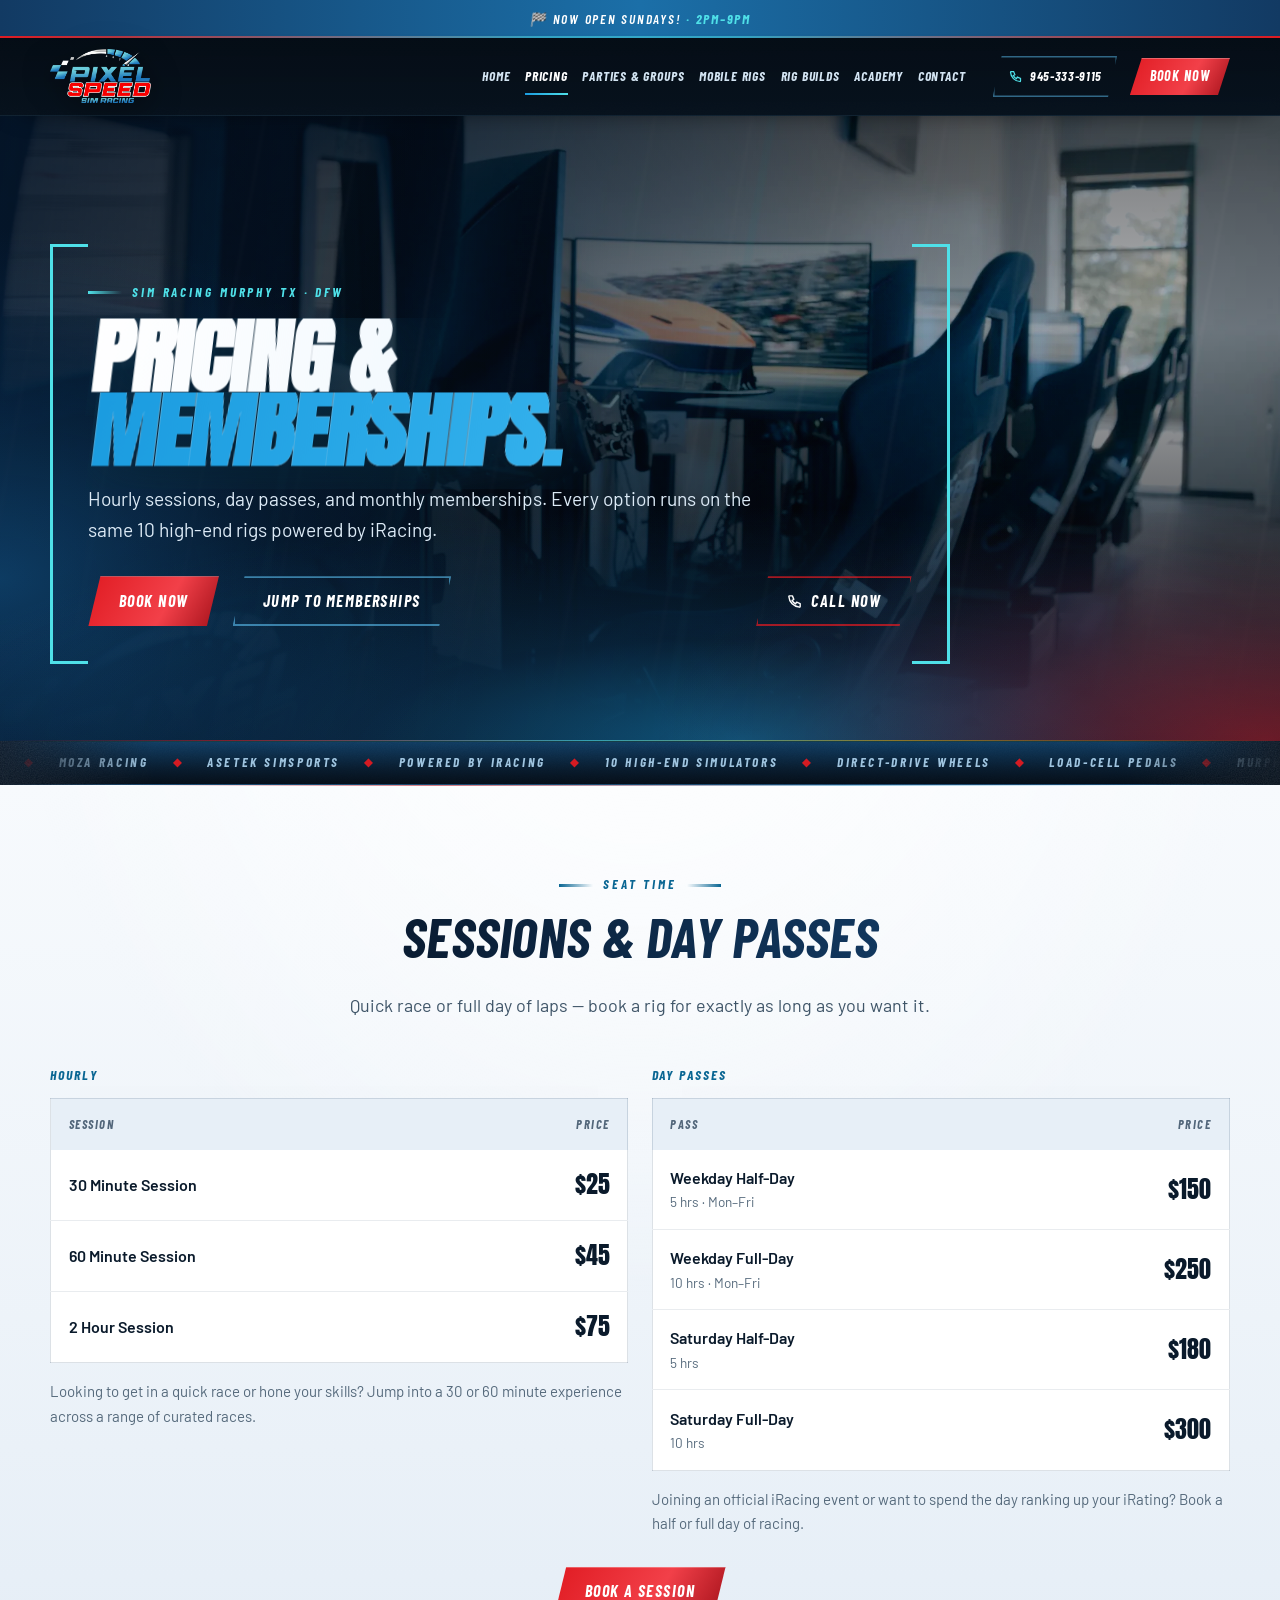
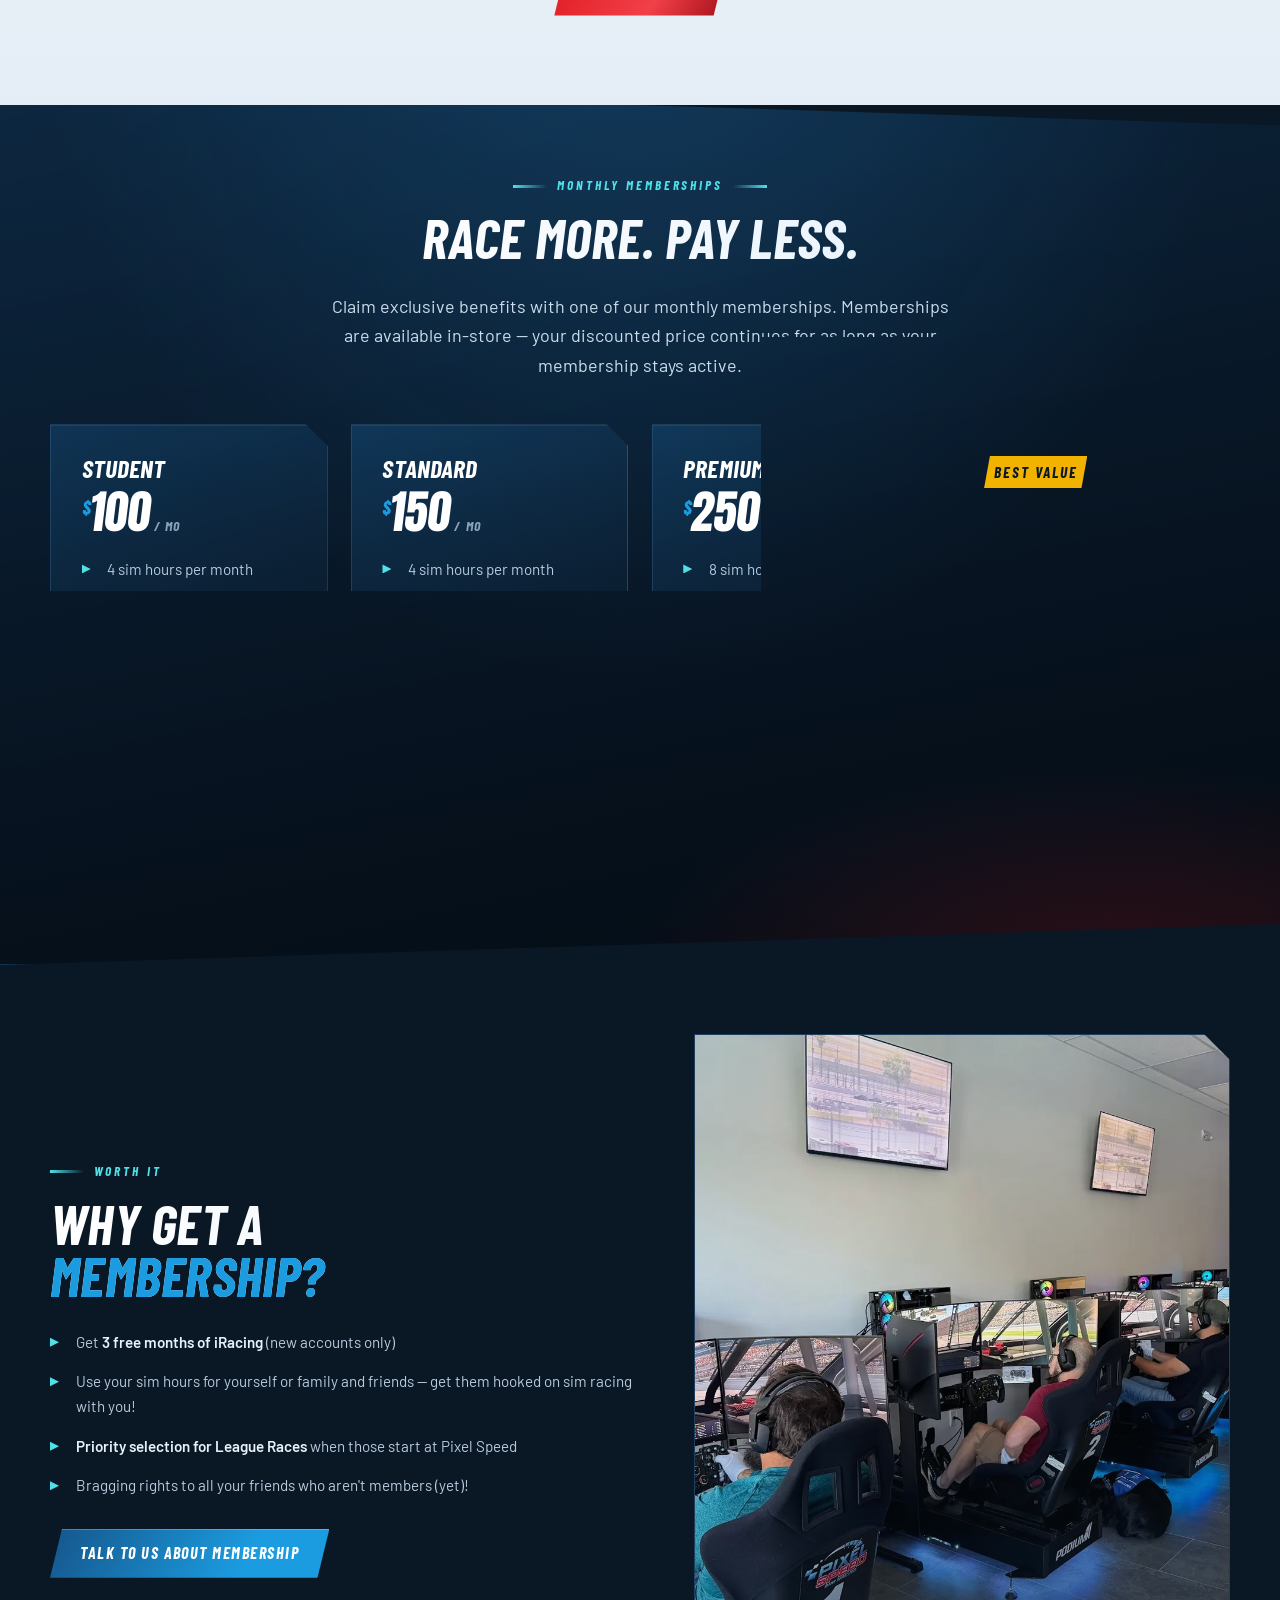
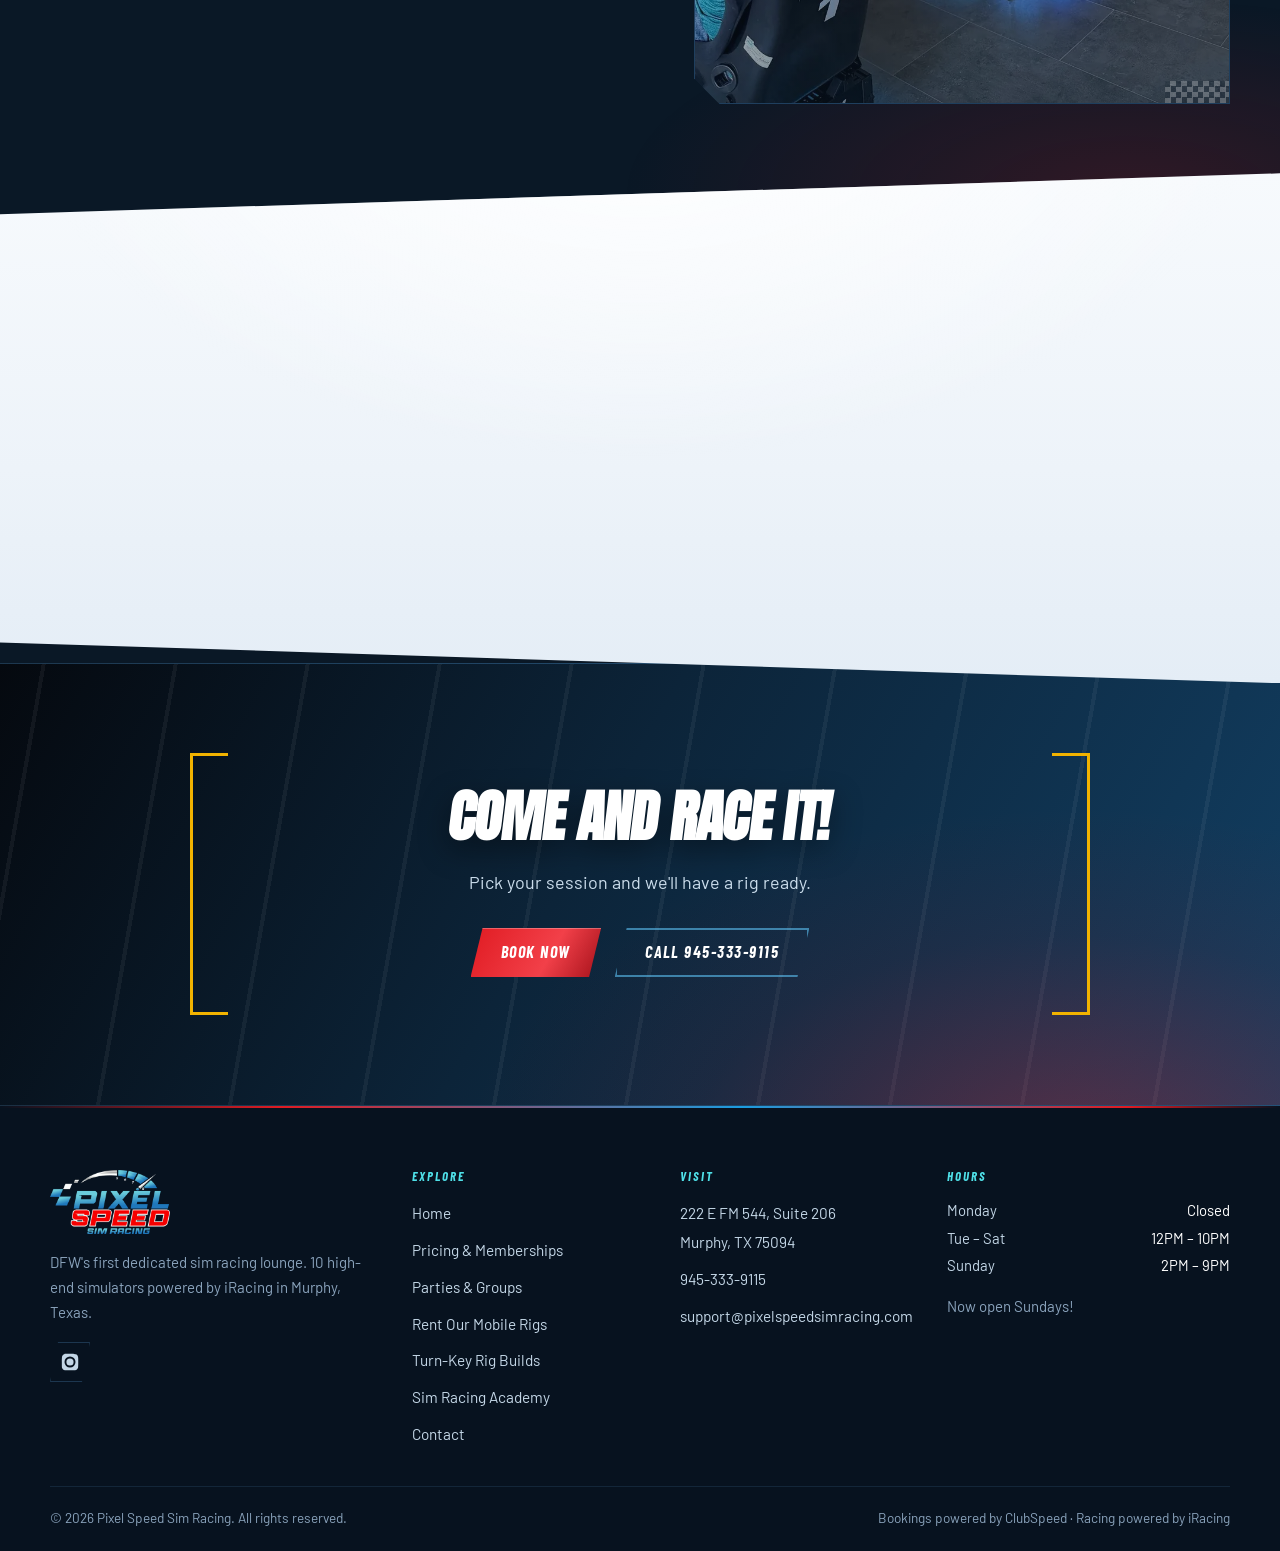
<file: pricing.html>
<!DOCTYPE html>
<html lang="en">
<head>
<meta charset="utf-8">
<meta name="viewport" content="width=device-width, initial-scale=1">
<title>Pricing &amp; Memberships | Pixel Speed Sim Racing — Murphy, TX</title>
<meta name="description" content="Sim racing sessions from $25 in Murphy, TX. 30 &amp; 60 minute sessions, half-day and full-day passes, and monthly memberships from $100 — including the UNLIMITED membership at $299/mo.">
<link rel="canonical" href="https://pixelspeedsimracing.com/pricing.html">

<meta property="og:type" content="website">
<meta property="og:site_name" content="Pixel Speed Sim Racing">
<meta property="og:title" content="Pricing &amp; Memberships | Pixel Speed Sim Racing">
<meta property="og:description" content="Sessions from $25, day passes from $150, memberships from $100/mo at DFW's first dedicated sim racing lounge.">
<meta property="og:url" content="https://pixelspeedsimracing.com/pricing.html">
<meta property="og:image" content="https://pixelspeedsimracing.com/images/logo.png">
<meta name="twitter:card" content="summary_large_image">
<meta name="theme-color" content="#0A1826">

<link rel="icon" href="data:image/svg+xml,%3Csvg%20xmlns%3D%27http%3A%2F%2Fwww.w3.org%2F2000%2Fsvg%27%20viewBox%3D%270%200%2064%2064%27%3E%3Crect%20width%3D%2764%27%20height%3D%2764%27%20rx%3D%2710%27%20fill%3D%27%230A1826%27%2F%3E%3Cpath%20d%3D%27M13%2013%20L29%2013%20L21%2031%20L5%2031%20Z%27%20fill%3D%27%231B9CE0%27%2F%3E%3Cpath%20d%3D%27M33%2013%20L51%2013%20L43%2031%20L25%2031%20Z%27%20fill%3D%27%235CC0F2%27%2F%3E%3Cpath%20d%3D%27M17%2035%20L55%2035%20L47%2053%20L9%2053%20Z%27%20fill%3D%27%23E01B22%27%2F%3E%3C%2Fsvg%3E">

<link rel="preconnect" href="https://fonts.googleapis.com">
<link rel="preconnect" href="https://fonts.gstatic.com" crossorigin>
<link href="https://fonts.googleapis.com/css2?family=Anton&family=Barlow:wght@400;500;600;700&family=Barlow+Condensed:ital,wght@0,600;0,700;1,600;1,700&display=swap" rel="stylesheet">
<link rel="stylesheet" href="style.css?v=18">
<script>document.documentElement.classList.add('js');</script>
<script src="main.js?v=18" defer></script>
</head>
<body>

<a class="skip" href="#main">Skip to content</a>

<div class="announce">
  <p>🏁 <strong>Now Open Sundays!</strong> · 2PM–9PM</p>
</div>

<header class="header">
  <div class="wrap header__in">
    <a class="brand" href="index.html" aria-label="Pixel Speed Sim Racing — home">
      <picture>
        <source srcset="images/logo.avif" type="image/avif">
        <img src="images/logo.png" alt="Pixel Speed Sim Racing" width="768" height="410">
      </picture>
    </a>
    <nav class="nav" aria-label="Main">
      <a href="index.html">Home</a>
      <a href="pricing.html" aria-current="page">Pricing</a>
      <a href="parties.html">Parties &amp; Groups</a>
      <a href="mobile-rigs.html">Mobile Rigs</a>
      <a href="rig-builds.html">Rig Builds</a>
      <a href="academy.html">Academy</a>
      <a href="contact.html">Contact</a>
    </nav>
    <div class="header__cta">
      <a class="header__tel" href="tel:+19453339115" aria-label="Call Pixel Speed Sim Racing on 945-333-9115"><svg viewBox="0 0 24 24" aria-hidden="true"><path d="M5 4h4l2 5-2.5 1.5a12 12 0 0 0 5 5L15 13l5 2v4a1 1 0 0 1-1 1A16 16 0 0 1 4 5a1 1 0 0 1 1-1z"/></svg>945-333-9115</a>
      <a class="btn btn--red btn--sm" href="https://bookings.clubspeed.com/PSR/PSMurphy" target="_blank" rel="noopener">Book Now</a>
      <button class="burger" type="button" aria-expanded="false" aria-controls="drawer" aria-label="Menu"><span></span></button>
    </div>
  </div>
  <div class="drawer" id="drawer">
    <a href="index.html">Home</a>
    <a href="pricing.html" aria-current="page">Pricing &amp; Memberships</a>
    <a href="parties.html">Parties &amp; Groups</a>
    <a href="mobile-rigs.html">Rent Our Mobile Rigs</a>
    <a href="rig-builds.html">Turn-Key Rig Builds</a>
    <a href="academy.html">Sim Racing Academy</a>
    <a href="contact.html">Contact</a>
    <a href="tel:+19453339115">Call 945-333-9115</a>
    <a class="btn btn--red" href="https://bookings.clubspeed.com/PSR/PSMurphy" target="_blank" rel="noopener">Book Now</a>
  </div>
</header>

<main id="main">

<!-- ============ PAGE HERO ============ -->
<section class="hero hero--photo">
  <div class="hero__media" aria-hidden="true">
    <picture>
      <source srcset="images/lounge-empty.webp" type="image/webp">
      <img class="hero__photo" src="images/lounge-empty.jpg" alt="" width="2000" height="1125" fetchpriority="high" decoding="async">
    </picture>
  </div>
  <div class="wrap hero__in" style="min-height:clamp(360px,52vh,520px)">
    <div class="brackets" data-reveal>
      <p class="eyebrow">Sim Racing Murphy TX · DFW</p>
      <h1><span class="mega">Pricing &amp;</span><span class="mega"><em>Memberships.</em></span></h1>
      <p class="lede">Hourly sessions, day passes, and monthly memberships. Every option runs on the same 10 high-end rigs powered by iRacing.</p>
      <div class="btn-row">
        <a class="btn btn--red" href="https://bookings.clubspeed.com/PSR/PSMurphy" target="_blank" rel="noopener">Book Now</a>
        <a class="btn btn--ghost" href="#memberships">Jump To Memberships</a>
        <a class="btn btn--call" href="tel:+19453339115" aria-label="Call Pixel Speed Sim Racing on 945-333-9115"><svg viewBox="0 0 24 24" aria-hidden="true"><path d="M5 4h4l2 5-2.5 1.5a12 12 0 0 0 5 5L15 13l5 2v4a1 1 0 0 1-1 1A16 16 0 0 1 4 5a1 1 0 0 1 1-1z"/></svg>Call Now</a>
      </div>
    </div>
  </div>
</section>

<div class="ticker" aria-hidden="true">
  <div class="ticker__track">
    <b><i>&#9670;</i>Moza Racing<i>&#9670;</i>Asetek SimSports<i>&#9670;</i>Powered by iRacing<i>&#9670;</i>10 High-End Simulators<i>&#9670;</i>Direct-Drive Wheels<i>&#9670;</i>Load-Cell Pedals<i>&#9670;</i>Murphy, TX<i>&#9670;</i>Come and Race It</b><b><i>&#9670;</i>Moza Racing<i>&#9670;</i>Asetek SimSports<i>&#9670;</i>Powered by iRacing<i>&#9670;</i>10 High-End Simulators<i>&#9670;</i>Direct-Drive Wheels<i>&#9670;</i>Load-Cell Pedals<i>&#9670;</i>Murphy, TX<i>&#9670;</i>Come and Race It</b>
  </div>
</div>

<!-- ============ HOURLY + DAY PASSES ============ -->
<section class="sec sec--light">
  <div class="wrap">
    <div class="sec__head sec__head--center" data-reveal>
      <p class="eyebrow eyebrow--center">Seat Time</p>
      <h2>Sessions &amp; Day Passes</h2>
      <p class="lede">Quick race or full day of laps — book a rig for exactly as long as you want it.</p>
    </div>

    <div class="grid grid--2">
      <div data-reveal="left">
        <div class="table-scroll">
          <table class="ptable">
            <caption>Hourly</caption>
            <thead><tr><th scope="col">Session</th><th scope="col" style="text-align:right">Price</th></tr></thead>
            <tbody>
              <tr><th scope="row">30 Minute Session</th><td class="price">$25</td></tr>
              <tr><th scope="row">60 Minute Session</th><td class="price">$45</td></tr>
              <tr><th scope="row">2 Hour Session</th><td class="price">$75</td></tr>
            </tbody>
          </table>
        </div>
        <p class="muted" style="margin-top:1rem">Looking to get in a quick race or hone your skills? Jump into a 30 or 60 minute experience across a range of curated races.</p>
      </div>

      <div data-reveal="right">
        <div class="table-scroll">
          <table class="ptable">
            <caption>Day Passes</caption>
            <thead><tr><th scope="col">Pass</th><th scope="col" style="text-align:right">Price</th></tr></thead>
            <tbody>
              <tr><th scope="row">Weekday Half-Day <small>5 hrs · Mon–Fri</small></th><td class="price">$150</td></tr>
              <tr><th scope="row">Weekday Full-Day <small>10 hrs · Mon–Fri</small></th><td class="price">$250</td></tr>
              <tr><th scope="row">Saturday Half-Day <small>5 hrs</small></th><td class="price">$180</td></tr>
              <tr><th scope="row">Saturday Full-Day <small>10 hrs</small></th><td class="price">$300</td></tr>
            </tbody>
          </table>
        </div>
        <p class="muted" style="margin-top:1rem">Joining an official iRacing event or want to spend the day ranking up your iRating? Book a half or full day of racing.</p>
      </div>
    </div>

    <div class="btn-row" style="justify-content:center" data-reveal>
      <a class="btn btn--red" href="https://bookings.clubspeed.com/PSR/PSMurphy" target="_blank" rel="noopener">Book A Session</a>
    </div>
  </div>
</section>

<!-- ============ MEMBERSHIPS ============ -->
<section class="sec sec--panel sec--angle-b" id="memberships">
  <div class="wrap">
    <div class="sec__head sec__head--center" data-reveal>
      <p class="eyebrow eyebrow--center">Monthly Memberships</p>
      <h2>Race More. Pay Less.</h2>
      <p class="lede">Claim exclusive benefits with one of our monthly memberships. Memberships are available in-store — your discounted price continues for as long as your membership stays active.</p>
    </div>

    <div class="grid grid--4">
      <article class="card tier" data-tilt data-reveal>
        <h3>Student</h3>
        <p style="margin:0"><span class="tier__price"><sup>$</sup>100</span> <span class="tier__per">/ mo</span></p>
        <ul>
          <li>4 sim hours per month</li>
          <li>20% additional discount</li>
          <li>20% guest discount</li>
          <li>$15 iRacing credit / month</li>
          <li>1 free coaching session</li>
        </ul>
        <a class="btn btn--ghost btn--wide btn--sm" href="contact.html">Ask In-Store</a>
      </article>

      <article class="card tier" data-tilt data-reveal data-reveal-delay="100">
        <h3>Standard</h3>
        <p style="margin:0"><span class="tier__price"><sup>$</sup>150</span> <span class="tier__per">/ mo</span></p>
        <ul>
          <li>4 sim hours per month</li>
          <li>10% additional discount</li>
          <li>10% guest discount</li>
          <li>$15 iRacing credit / month</li>
          <li>1 free coaching session</li>
        </ul>
        <a class="btn btn--ghost btn--wide btn--sm" href="contact.html">Ask In-Store</a>
      </article>

      <article class="card tier" data-tilt data-reveal data-reveal-delay="200">
        <h3>Premium</h3>
        <p style="margin:0"><span class="tier__price"><sup>$</sup>250</span> <span class="tier__per">/ mo</span></p>
        <ul>
          <li>8 sim hours per month</li>
          <li>20% additional discount</li>
          <li>20% guest discount</li>
          <li>$20 iRacing credit / month</li>
          <li>2 free coaching sessions</li>
        </ul>
        <a class="btn btn--ghost btn--wide btn--sm" href="contact.html">Ask In-Store</a>
      </article>

      <article class="card tier tier--best" data-tilt data-reveal data-reveal-delay="300">
        <p class="tag" style="align-self:flex-start;margin-bottom:.7rem">Best Value</p>
        <h3>Unlimited</h3>
        <p style="margin:0"><span class="tier__price"><sup>$</sup>299</span> <span class="tier__per">/ mo</span></p>
        <ul>
          <li><strong>Unlimited sim hours</strong></li>
          <li>20% additional discount</li>
          <li>20% guest discount</li>
          <li>2 free coaching sessions</li>
        </ul>
        <a class="btn btn--red btn--wide btn--sm" href="contact.html">Ask In-Store</a>
      </article>
    </div>

    <p class="muted" style="margin-top:1.6rem;text-align:center">Discounted price continues while membership remains active. Memberships available in-store.</p>
  </div>
</section>

<!-- ============ WHY A MEMBERSHIP ============ -->
<section class="sec">
  <div class="wrap split">
    <div data-reveal="left">
      <p class="eyebrow">Worth It</p>
      <h2>Why Get A<br><span class="accent-blue">Membership?</span></h2>
      <ul class="tier" style="list-style:none;margin:1.4rem 0 0;padding:0;display:grid;gap:.9rem">
        <li style="position:relative;padding-left:1.6rem">Get <strong>3 free months of iRacing</strong> (new accounts only)</li>
        <li style="position:relative;padding-left:1.6rem">Use your sim hours for yourself or family and friends — get them hooked on sim racing with you!</li>
        <li style="position:relative;padding-left:1.6rem"><strong>Priority selection for League Races</strong> when those start at Pixel Speed</li>
        <li style="position:relative;padding-left:1.6rem">Bragging rights to all your friends who aren't members (yet)!</li>
      </ul>
      <div class="btn-row">
        <a class="btn btn--blue" href="contact.html">Talk To Us About Membership</a>
      </div>
    </div>
    <figure class="shot shot--tall" data-reveal="right">
        <picture>
          <source srcset="images/lounge-racing-tall.webp" type="image/webp">
          <img src="images/lounge-racing-tall.jpg" alt="Regulars racing wheel-to-wheel on the Pixel Speed grid" width="900" height="1125" loading="lazy" decoding="async">
        </picture>
      </figure>
  </div>
</section>

<!-- ============ WHAT YOU RACE ON ============ -->
<section class="sec sec--light sec--angle">
  <div class="wrap">
    <div class="sec__head sec__head--center" data-reveal>
      <p class="eyebrow eyebrow--center">Every Price Includes</p>
      <h2>The Same Premier Gear</h2>
    </div>
    <div class="grid grid--3">
      <article class="card" data-tilt data-reveal>
        <h3>Moza &amp; Asetek</h3>
        <p>10 high-end racing simulators equipped with Moza Racing and Asetek SimSports gear — direct-drive wheels and load-cell pedals on every rig.</p>
      </article>
      <article class="card" data-tilt data-reveal data-reveal-delay="110">
        <h3>Powered by iRacing</h3>
        <p>A realistic, engaging, and immersive racing experience. Sports Car, Formula, NASCAR and more — race friends, adaptive AI, or the clock.</p>
      </article>
      <article class="card" data-tilt data-reveal data-reveal-delay="220">
        <h3>More Than iRacing</h3>
        <p>American Truck Simulator for a slower lane, plus dedicated drifting rigs when you'd rather go sideways than fast.</p>
      </article>
    </div>
  </div>
</section>

<!-- ============ CTA ============ -->
<section class="sec cta">
  <div class="wrap">
    <div class="brackets brackets--gold" style="margin-inline:auto;text-align:center" data-reveal>
      <h2><span class="mega" style="transform-origin:center">Come And Race It!</span></h2>
      <p class="lede" style="margin-inline:auto">Pick your session and we'll have a rig ready.</p>
      <div class="btn-row">
        <a class="btn btn--red" href="https://bookings.clubspeed.com/PSR/PSMurphy" target="_blank" rel="noopener">Book Now</a>
        <a class="btn btn--ghost" href="tel:+19453339115">Call 945-333-9115</a>
      </div>
    </div>
  </div>
</section>

</main>

<footer class="footer">
  <div class="wrap">
    <div class="footer__grid">
      <div>
        <picture>
          <source srcset="images/logo.avif" type="image/avif">
          <img class="flogo" src="images/logo.png" alt="Pixel Speed Sim Racing" width="768" height="410">
        </picture>
        <p class="muted">DFW's first dedicated sim racing lounge. 10 high-end simulators powered by iRacing in Murphy, Texas.</p>
        <div class="social">
          <a href="https://www.instagram.com/pixelspeedsimracing" target="_blank" rel="noopener" aria-label="Pixel Speed Sim Racing on Instagram">
            <svg viewBox="0 0 24 24" aria-hidden="true"><path d="M12 2.2c3.2 0 3.6 0 4.9.07 1.2.05 1.8.25 2.2.42.6.22 1 .48 1.4.9.4.4.7.8.9 1.4.2.4.4 1 .4 2.2.1 1.3.1 1.7.1 4.9s0 3.6-.1 4.9c0 1.2-.2 1.8-.4 2.2-.2.6-.5 1-.9 1.4-.4.4-.8.7-1.4.9-.4.2-1 .4-2.2.4-1.3.1-1.7.1-4.9.1s-3.6 0-4.9-.1c-1.2 0-1.8-.2-2.2-.4-.6-.2-1-.5-1.4-.9-.4-.4-.7-.8-.9-1.4-.2-.4-.4-1-.4-2.2C2.2 15.6 2.2 15.2 2.2 12s0-3.6.1-4.9c0-1.2.2-1.8.4-2.2.2-.6.5-1 .9-1.4.4-.4.8-.7 1.4-.9.4-.2 1-.4 2.2-.4C8.4 2.2 8.8 2.2 12 2.2zm0 3.2A6.6 6.6 0 1 0 18.6 12 6.6 6.6 0 0 0 12 5.4zm0 10.9A4.3 4.3 0 1 1 16.3 12 4.3 4.3 0 0 1 12 16.3zm6.9-11.1a1.55 1.55 0 1 1-1.55-1.55A1.55 1.55 0 0 1 18.9 5.2z"/></svg>
          </a>
        </div>
      </div>
      <div>
        <h4>Explore</h4>
        <ul>
          <li><a href="index.html">Home</a></li>
          <li><a href="pricing.html">Pricing &amp; Memberships</a></li>
          <li><a href="parties.html">Parties &amp; Groups</a></li>
          <li><a href="mobile-rigs.html">Rent Our Mobile Rigs</a></li>
          <li><a href="rig-builds.html">Turn-Key Rig Builds</a></li>
          <li><a href="academy.html">Sim Racing Academy</a></li>
          <li><a href="contact.html">Contact</a></li>
        </ul>
      </div>
      <div>
        <h4>Visit</h4>
        <ul>
          <li><a href="https://www.google.com/maps/search/?api=1&amp;query=222+E+FM+544+Suite+206+Murphy+TX+75094" target="_blank" rel="noopener">222 E FM 544, Suite 206<br>Murphy, TX 75094</a></li>
          <li><a href="tel:+19453339115">945-333-9115</a></li>
          <li><a href="mailto:support@pixelspeedsimracing.com">support@pixelspeedsimracing.com</a></li>
        </ul>
        <div style="margin-top:1.2rem">
          <a class="btn btn--red btn--sm" href="https://bookings.clubspeed.com/PSR/PSMurphy" target="_blank" rel="noopener">Book Now</a>
        </div>
      </div>
      <div>
        <h4>Hours</h4>
        <div class="fhours">
          <span>Monday</span><span>Closed</span>
          <span>Tue – Sat</span><span>12PM – 10PM</span>
          <span>Sunday</span><span>2PM – 9PM</span>
        </div>
        <p class="muted" style="margin-top:1rem">Now open Sundays!</p>
      </div>
    </div>
    <div class="footer__bar">
      <p style="margin:0">© <span data-year>2026</span> Pixel Speed Sim Racing. All rights reserved.</p>
      <p style="margin:0">Bookings powered by ClubSpeed · Racing powered by iRacing</p>
    </div>
  </div>
</footer>

<div class="bookbar">
  <a class="bb-call" href="tel:+19453339115">
    <svg viewBox="0 0 24 24" aria-hidden="true"><path d="M5 4h4l2 5-2.5 1.5a12 12 0 0 0 5 5L15 13l5 2v4a1 1 0 0 1-1 1A16 16 0 0 1 4 5a1 1 0 0 1 1-1z"/></svg>
    Call
  </a>
  <a class="bb-book" href="https://bookings.clubspeed.com/PSR/PSMurphy" target="_blank" rel="noopener">Book Now</a>
</div>

</body>
</html>
</file>
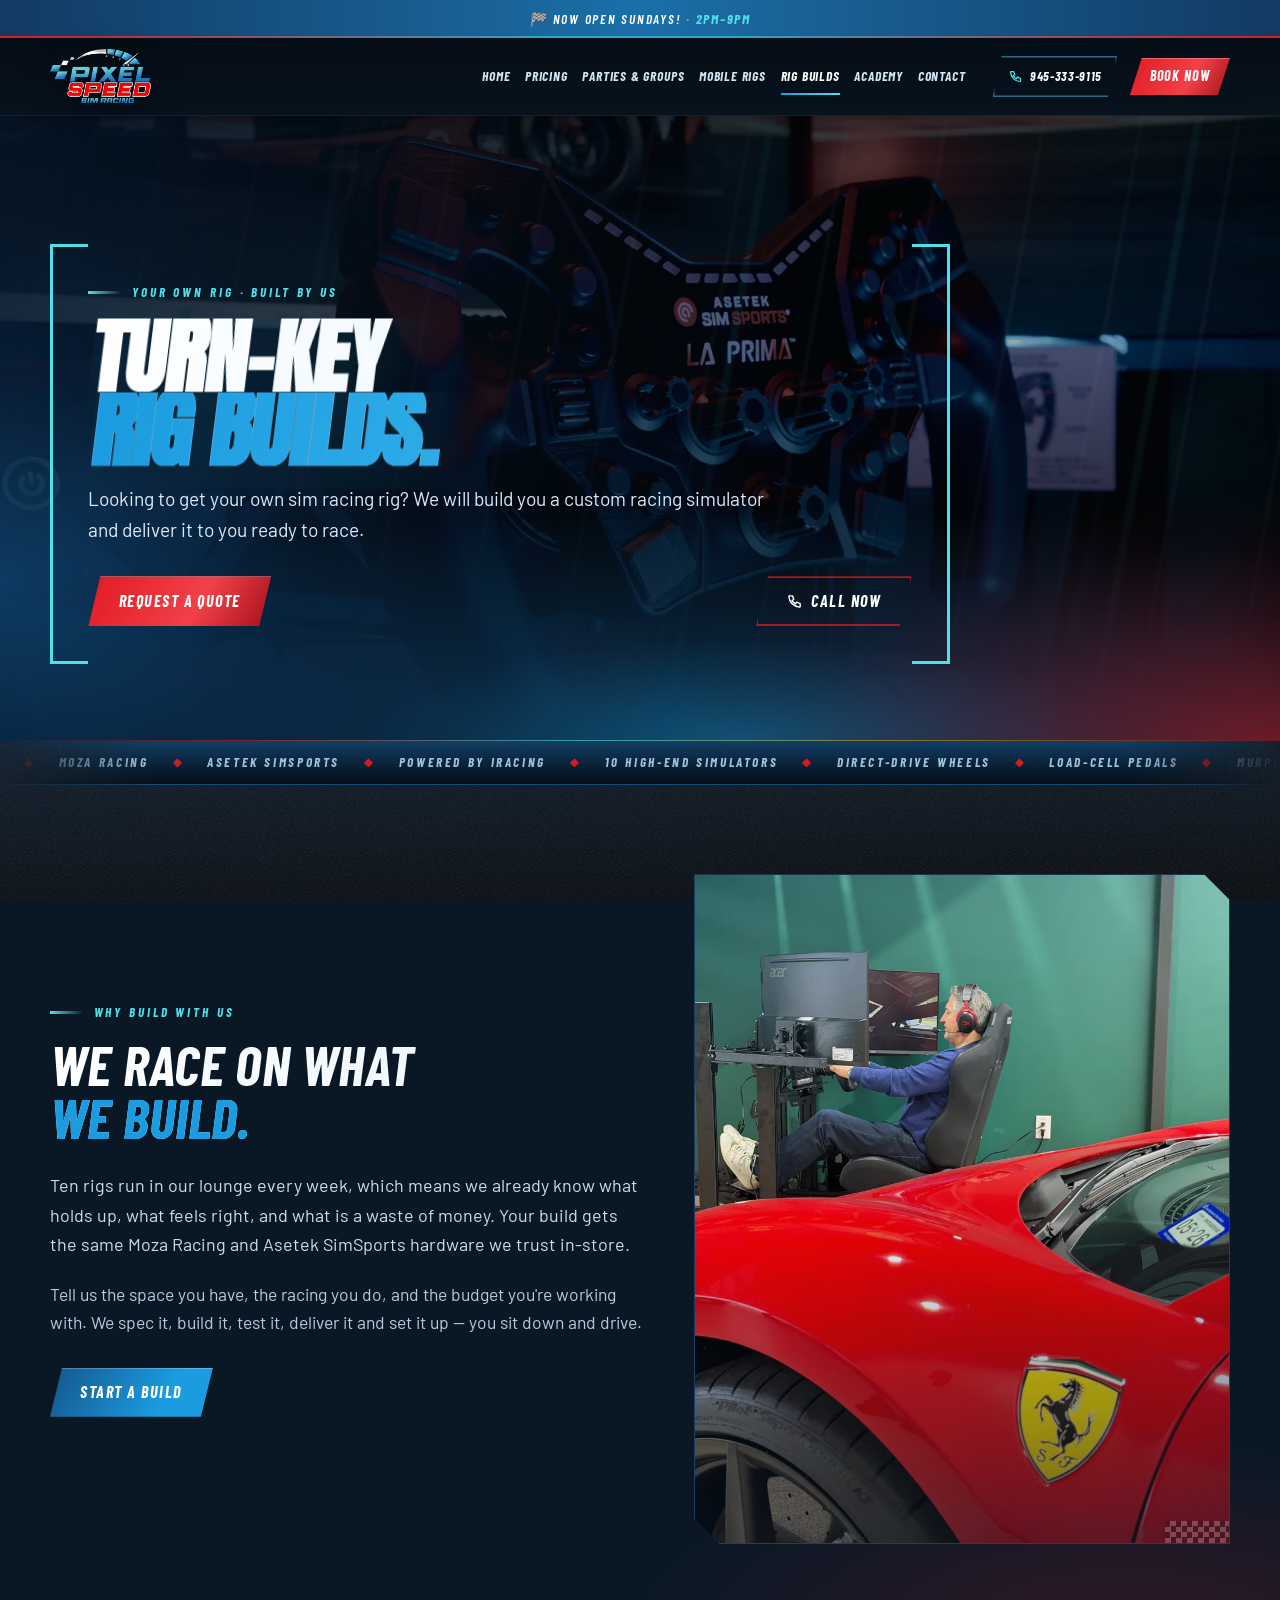
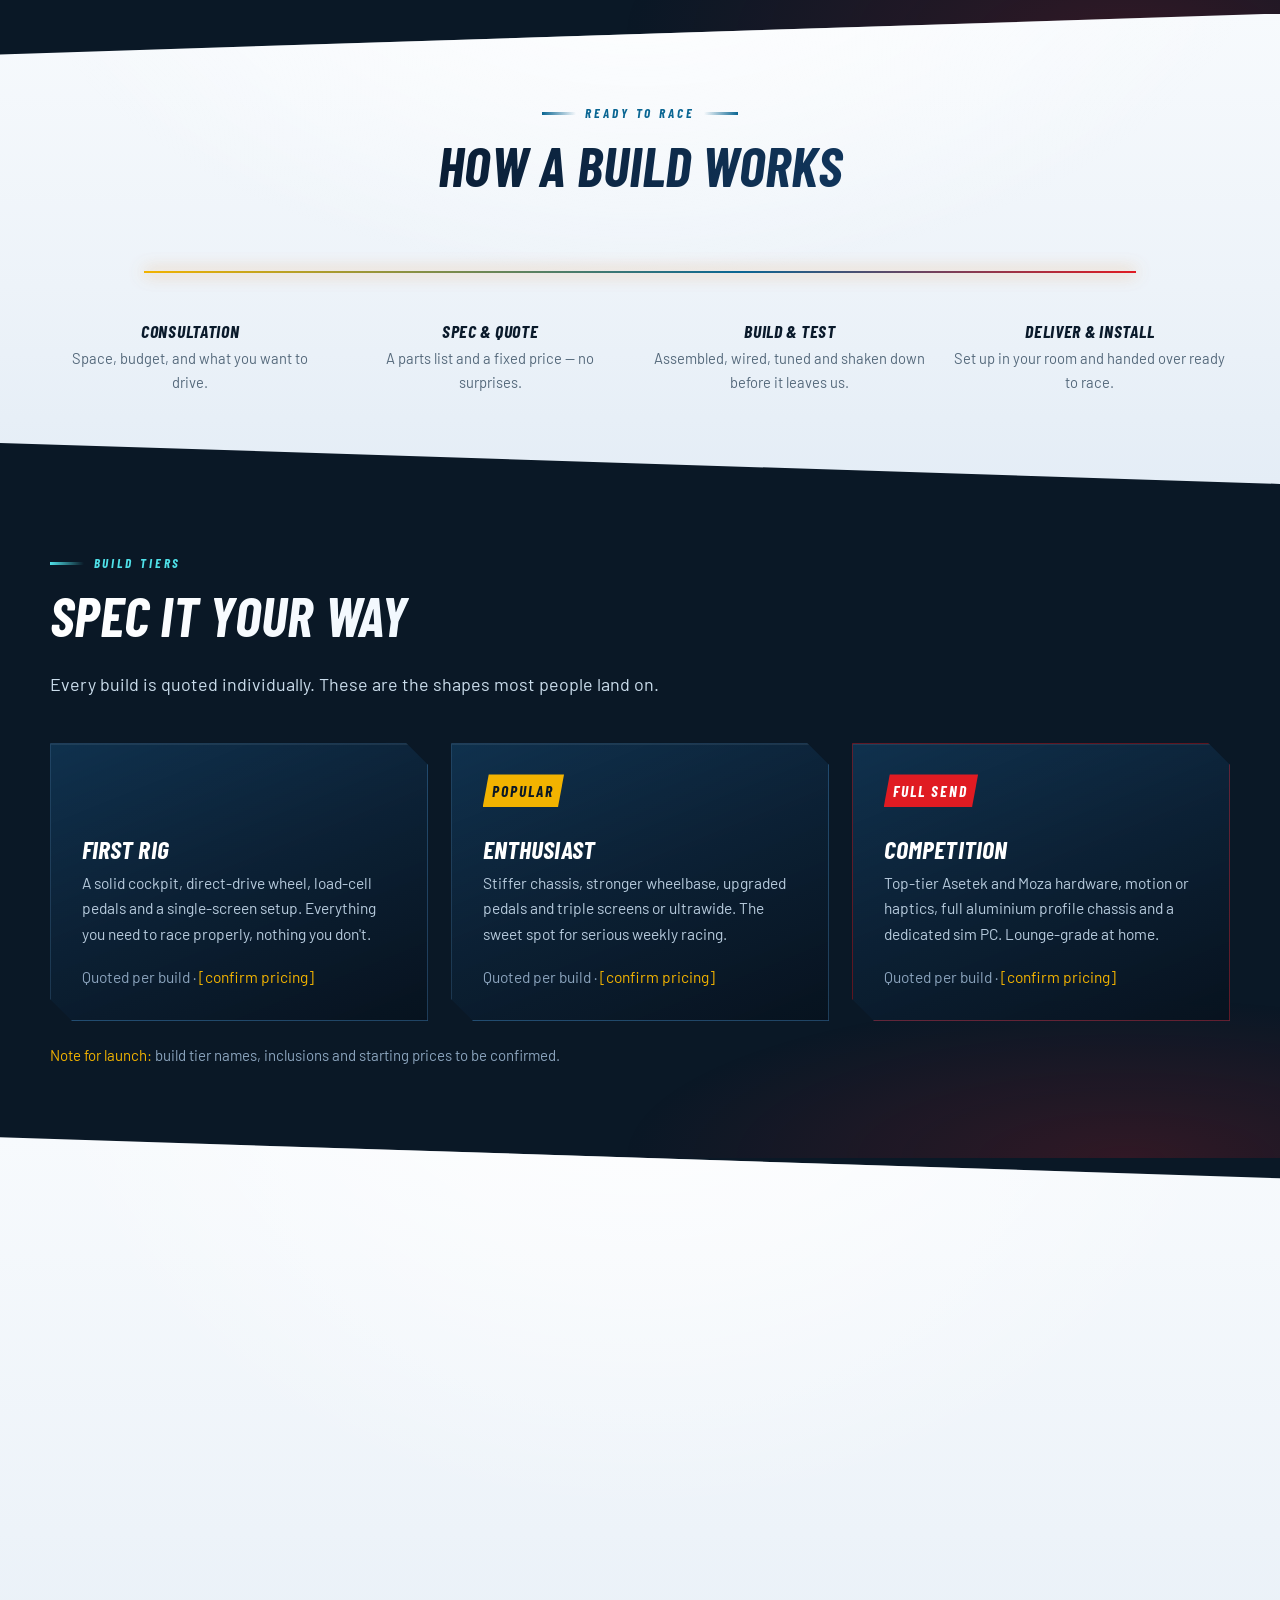
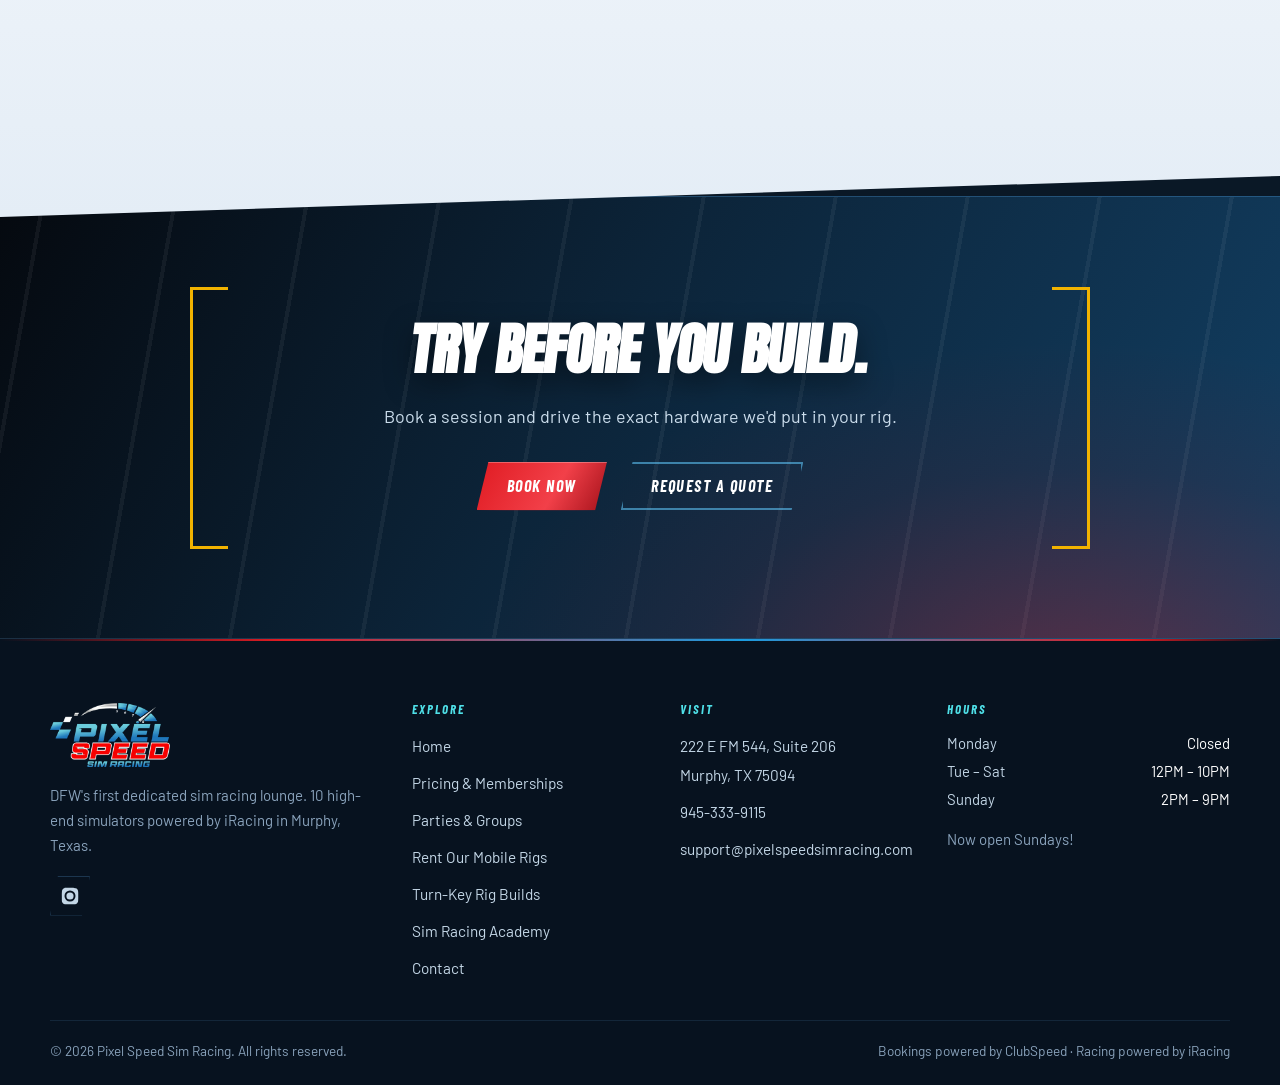
<file: rig-builds.html>
<!DOCTYPE html>
<html lang="en">
<head>
<meta charset="utf-8">
<meta name="viewport" content="width=device-width, initial-scale=1">
<title>Turn-Key Racing Simulator Builds | Pixel Speed Sim Racing — DFW</title>
<meta name="description" content="Custom racing simulators built, delivered and installed ready to race across DFW. Moza Racing and Asetek SimSports hardware, specced to your space and budget.">
<link rel="canonical" href="https://pixelspeedsimracing.com/rig-builds.html">

<meta property="og:type" content="website">
<meta property="og:site_name" content="Pixel Speed Sim Racing">
<meta property="og:title" content="Turn-Key Racing Simulator Builds | Pixel Speed Sim Racing">
<meta property="og:description" content="We build your custom racing simulator and deliver it ready to race.">
<meta property="og:url" content="https://pixelspeedsimracing.com/rig-builds.html">
<meta property="og:image" content="https://pixelspeedsimracing.com/images/logo.png">
<meta name="twitter:card" content="summary_large_image">
<meta name="theme-color" content="#0A1826">

<link rel="icon" href="data:image/svg+xml,%3Csvg%20xmlns%3D%27http%3A%2F%2Fwww.w3.org%2F2000%2Fsvg%27%20viewBox%3D%270%200%2064%2064%27%3E%3Crect%20width%3D%2764%27%20height%3D%2764%27%20rx%3D%2710%27%20fill%3D%27%230A1826%27%2F%3E%3Cpath%20d%3D%27M13%2013%20L29%2013%20L21%2031%20L5%2031%20Z%27%20fill%3D%27%231B9CE0%27%2F%3E%3Cpath%20d%3D%27M33%2013%20L51%2013%20L43%2031%20L25%2031%20Z%27%20fill%3D%27%235CC0F2%27%2F%3E%3Cpath%20d%3D%27M17%2035%20L55%2035%20L47%2053%20L9%2053%20Z%27%20fill%3D%27%23E01B22%27%2F%3E%3C%2Fsvg%3E">

<link rel="preconnect" href="https://fonts.googleapis.com">
<link rel="preconnect" href="https://fonts.gstatic.com" crossorigin>
<link href="https://fonts.googleapis.com/css2?family=Anton&family=Barlow:wght@400;500;600;700&family=Barlow+Condensed:ital,wght@0,600;0,700;1,600;1,700&display=swap" rel="stylesheet">
<link rel="stylesheet" href="style.css?v=18">
<script>document.documentElement.classList.add('js');</script>
<script src="main.js?v=18" defer></script>
</head>
<body>

<a class="skip" href="#main">Skip to content</a>

<div class="announce">
  <p>🏁 <strong>Now Open Sundays!</strong> · 2PM–9PM</p>
</div>

<header class="header">
  <div class="wrap header__in">
    <a class="brand" href="index.html" aria-label="Pixel Speed Sim Racing — home">
      <picture>
        <source srcset="images/logo.avif" type="image/avif">
        <img src="images/logo.png" alt="Pixel Speed Sim Racing" width="768" height="410">
      </picture>
    </a>
    <nav class="nav" aria-label="Main">
      <a href="index.html">Home</a>
      <a href="pricing.html">Pricing</a>
      <a href="parties.html">Parties &amp; Groups</a>
      <a href="mobile-rigs.html">Mobile Rigs</a>
      <a href="rig-builds.html" aria-current="page">Rig Builds</a>
      <a href="academy.html">Academy</a>
      <a href="contact.html">Contact</a>
    </nav>
    <div class="header__cta">
      <a class="header__tel" href="tel:+19453339115" aria-label="Call Pixel Speed Sim Racing on 945-333-9115"><svg viewBox="0 0 24 24" aria-hidden="true"><path d="M5 4h4l2 5-2.5 1.5a12 12 0 0 0 5 5L15 13l5 2v4a1 1 0 0 1-1 1A16 16 0 0 1 4 5a1 1 0 0 1 1-1z"/></svg>945-333-9115</a>
      <a class="btn btn--red btn--sm" href="https://bookings.clubspeed.com/PSR/PSMurphy" target="_blank" rel="noopener">Book Now</a>
      <button class="burger" type="button" aria-expanded="false" aria-controls="drawer" aria-label="Menu"><span></span></button>
    </div>
  </div>
  <div class="drawer" id="drawer">
    <a href="index.html">Home</a>
    <a href="pricing.html">Pricing &amp; Memberships</a>
    <a href="parties.html">Parties &amp; Groups</a>
    <a href="mobile-rigs.html">Rent Our Mobile Rigs</a>
    <a href="rig-builds.html" aria-current="page">Turn-Key Rig Builds</a>
    <a href="academy.html">Sim Racing Academy</a>
    <a href="contact.html">Contact</a>
    <a href="tel:+19453339115">Call 945-333-9115</a>
    <a class="btn btn--red" href="https://bookings.clubspeed.com/PSR/PSMurphy" target="_blank" rel="noopener">Book Now</a>
  </div>
</header>

<main id="main">

<section class="hero hero--photo">
  <div class="hero__media" aria-hidden="true">
    <picture>
      <source srcset="images/wheel-closeup.webp" type="image/webp">
      <img class="hero__photo" src="images/wheel-closeup.jpg" alt="" width="2000" height="1125" fetchpriority="high" decoding="async">
    </picture>
  </div>
  <div class="wrap hero__in" style="min-height:clamp(360px,52vh,520px)">
    <div class="brackets" data-reveal>
      <p class="eyebrow">Your Own Rig · Built By Us</p>
      <h1><span class="mega">Turn-Key</span><span class="mega"><em>Rig Builds.</em></span></h1>
      <p class="lede">Looking to get your own sim racing rig? We will build you a custom racing simulator and deliver it to you ready to race.</p>
      <div class="btn-row">
        <a class="btn btn--red" href="#quote">Request A Quote</a>
        <a class="btn btn--call" href="tel:+19453339115" aria-label="Call Pixel Speed Sim Racing on 945-333-9115"><svg viewBox="0 0 24 24" aria-hidden="true"><path d="M5 4h4l2 5-2.5 1.5a12 12 0 0 0 5 5L15 13l5 2v4a1 1 0 0 1-1 1A16 16 0 0 1 4 5a1 1 0 0 1 1-1z"/></svg>Call Now</a>
      </div>
    </div>
  </div>
</section>

<div class="ticker" aria-hidden="true">
  <div class="ticker__track">
    <b><i>&#9670;</i>Moza Racing<i>&#9670;</i>Asetek SimSports<i>&#9670;</i>Powered by iRacing<i>&#9670;</i>10 High-End Simulators<i>&#9670;</i>Direct-Drive Wheels<i>&#9670;</i>Load-Cell Pedals<i>&#9670;</i>Murphy, TX<i>&#9670;</i>Come and Race It</b><b><i>&#9670;</i>Moza Racing<i>&#9670;</i>Asetek SimSports<i>&#9670;</i>Powered by iRacing<i>&#9670;</i>10 High-End Simulators<i>&#9670;</i>Direct-Drive Wheels<i>&#9670;</i>Load-Cell Pedals<i>&#9670;</i>Murphy, TX<i>&#9670;</i>Come and Race It</b>
  </div>
</div>

<section class="sec">
  <div class="wrap split">
    <div data-reveal="left">
      <p class="eyebrow">Why Build With Us</p>
      <h2>We Race On What<br><span class="accent-blue">We Build.</span></h2>
      <p class="lede">Ten rigs run in our lounge every week, which means we already know what holds up, what feels right, and what is a waste of money. Your build gets the same Moza Racing and Asetek SimSports hardware we trust in-store.</p>
      <p>Tell us the space you have, the racing you do, and the budget you're working with. We spec it, build it, test it, deliver it and set it up — you sit down and drive.</p>
      <div class="btn-row">
        <a class="btn btn--blue" href="#quote">Start A Build</a>
      </div>
    </div>
    <figure class="shot shot--tall" data-reveal="right">
        <picture>
          <source srcset="images/rig-ferrari-tall.webp" type="image/webp">
          <img src="images/rig-ferrari-tall.jpg" alt="A finished custom Pixel Speed simulator build" width="900" height="1125" loading="lazy" decoding="async">
        </picture>
      </figure>
  </div>
</section>

<section class="sec sec--light sec--angle">
  <div class="wrap">
    <div class="sec__head sec__head--center" data-reveal>
      <p class="eyebrow eyebrow--center">Ready To Race</p>
      <h2>How A Build Works</h2>
    </div>
    <div class="steps">
      <div class="step" data-reveal>
        <div class="step__n">1</div>
        <h4>Consultation</h4>
        <p>Space, budget, and what you want to drive.</p>
      </div>
      <div class="step" data-reveal data-reveal-delay="140">
        <div class="step__n">2</div>
        <h4>Spec &amp; Quote</h4>
        <p>A parts list and a fixed price — no surprises.</p>
      </div>
      <div class="step" data-reveal data-reveal-delay="280">
        <div class="step__n">3</div>
        <h4>Build &amp; Test</h4>
        <p>Assembled, wired, tuned and shaken down before it leaves us.</p>
      </div>
      <div class="step" data-reveal data-reveal-delay="420">
        <div class="step__n">4</div>
        <h4>Deliver &amp; Install</h4>
        <p>Set up in your room and handed over ready to race.</p>
      </div>
    </div>
  </div>
</section>

<section class="sec">
  <div class="wrap">
    <div class="sec__head" data-reveal>
      <p class="eyebrow">Build Tiers</p>
      <h2>Spec It Your Way</h2>
      <p class="lede">Every build is quoted individually. These are the shapes most people land on.</p>
    </div>
    <div class="grid grid--3">
      <article class="card" data-tilt data-reveal>
        <p class="tag tag--cyan">Entry</p>
        <h3 style="margin-top:.8rem">First Rig</h3>
        <p>A solid cockpit, direct-drive wheel, load-cell pedals and a single-screen setup. Everything you need to race properly, nothing you don't.</p>
        <p class="muted">Quoted per build · <span class="accent-gold">[confirm pricing]</span></p>
      </article>
      <article class="card" data-tilt data-reveal data-reveal-delay="110">
        <p class="tag">Popular</p>
        <h3 style="margin-top:.8rem">Enthusiast</h3>
        <p>Stiffer chassis, stronger wheelbase, upgraded pedals and triple screens or ultrawide. The sweet spot for serious weekly racing.</p>
        <p class="muted">Quoted per build · <span class="accent-gold">[confirm pricing]</span></p>
      </article>
      <article class="card card--red" data-tilt data-reveal data-reveal-delay="220">
        <p class="tag tag--red">Full Send</p>
        <h3 style="margin-top:.8rem">Competition</h3>
        <p>Top-tier Asetek and Moza hardware, motion or haptics, full aluminium profile chassis and a dedicated sim PC. Lounge-grade at home.</p>
        <p class="muted">Quoted per build · <span class="accent-gold">[confirm pricing]</span></p>
      </article>
    </div>
    <p class="muted" style="margin-top:1.4rem"><span class="accent-gold">Note for launch:</span> build tier names, inclusions and starting prices to be confirmed.</p>
  </div>
</section>

<section class="sec sec--light sec--angle-b" id="quote">
  <div class="wrap split">
    <div data-reveal="left">
      <p class="eyebrow">Consultation</p>
      <h2>Get A Build<br><span class="accent-blue">Quote.</span></h2>
      <p class="lede">Send through what you're after and we'll come back with a spec and a price. Not sure what you need? Come race in the lounge first and try the hardware.</p>
      <ul class="info" style="margin-top:1.6rem">
        <li>
          <svg viewBox="0 0 24 24" aria-hidden="true"><path d="M5 4h4l2 5-2.5 1.5a12 12 0 0 0 5 5L15 13l5 2v4a1 1 0 0 1-1 1A16 16 0 0 1 4 5a1 1 0 0 1 1-1z"/></svg>
          <div><b>Phone</b><a href="tel:+19453339115">945-333-9115</a></div>
        </li>
        <li>
          <svg viewBox="0 0 24 24" aria-hidden="true"><rect x="3" y="5" width="18" height="14" rx="2"/><path d="m3 7 9 6 9-6"/></svg>
          <div><b>Email</b><a href="mailto:support@pixelspeedsimracing.com">support@pixelspeedsimracing.com</a></div>
        </li>
      </ul>
    </div>

    <form class="form" action="/f/demo" method="post" novalidate data-reveal="right">
      <div class="form-row">
        <div class="field">
          <label for="b-name">Your name <span class="req">*</span></label>
          <input id="b-name" name="name" type="text" autocomplete="name" required>
        </div>
        <div class="field">
          <label for="b-phone">Phone <span class="req">*</span></label>
          <input id="b-phone" name="phone" type="tel" autocomplete="tel" required>
        </div>
      </div>
      <div class="field">
        <label for="b-email">Email <span class="req">*</span></label>
        <input id="b-email" name="email" type="email" autocomplete="email" required>
      </div>
      <div class="form-row">
        <div class="field">
          <label for="b-tier">Build interest</label>
          <select id="b-tier" name="tier">
            <option>First Rig</option>
            <option>Enthusiast</option>
            <option>Competition</option>
            <option>Not sure — advise me</option>
          </select>
        </div>
        <div class="field">
          <label for="b-budget">Budget range</label>
          <input id="b-budget" name="budget" type="text" placeholder="e.g. $3,000 – $5,000">
        </div>
      </div>
      <div class="field">
        <label for="b-msg">What do you want to race?</label>
        <textarea id="b-msg" name="message" placeholder="Room size, screens vs VR, iRacing / drifting / trucks, any gear you already own…"></textarea>
      </div>
      <p class="form-status" hidden></p>
      <button class="btn btn--red btn--wide" type="submit">Request My Quote</button>
    </form>
  </div>
</section>

<section class="sec cta">
  <div class="wrap">
    <div class="brackets brackets--gold" style="margin-inline:auto;text-align:center" data-reveal>
      <h2><span class="mega" style="transform-origin:center">Try Before You Build.</span></h2>
      <p class="lede" style="margin-inline:auto">Book a session and drive the exact hardware we'd put in your rig.</p>
      <div class="btn-row">
        <a class="btn btn--red" href="https://bookings.clubspeed.com/PSR/PSMurphy" target="_blank" rel="noopener">Book Now</a>
        <a class="btn btn--ghost" href="#quote">Request A Quote</a>
      </div>
    </div>
  </div>
</section>

</main>

<footer class="footer">
  <div class="wrap">
    <div class="footer__grid">
      <div>
        <picture>
          <source srcset="images/logo.avif" type="image/avif">
          <img class="flogo" src="images/logo.png" alt="Pixel Speed Sim Racing" width="768" height="410">
        </picture>
        <p class="muted">DFW's first dedicated sim racing lounge. 10 high-end simulators powered by iRacing in Murphy, Texas.</p>
        <div class="social">
          <a href="https://www.instagram.com/pixelspeedsimracing" target="_blank" rel="noopener" aria-label="Pixel Speed Sim Racing on Instagram">
            <svg viewBox="0 0 24 24" aria-hidden="true"><path d="M12 2.2c3.2 0 3.6 0 4.9.07 1.2.05 1.8.25 2.2.42.6.22 1 .48 1.4.9.4.4.7.8.9 1.4.2.4.4 1 .4 2.2.1 1.3.1 1.7.1 4.9s0 3.6-.1 4.9c0 1.2-.2 1.8-.4 2.2-.2.6-.5 1-.9 1.4-.4.4-.8.7-1.4.9-.4.2-1 .4-2.2.4-1.3.1-1.7.1-4.9.1s-3.6 0-4.9-.1c-1.2 0-1.8-.2-2.2-.4-.6-.2-1-.5-1.4-.9-.4-.4-.7-.8-.9-1.4-.2-.4-.4-1-.4-2.2C2.2 15.6 2.2 15.2 2.2 12s0-3.6.1-4.9c0-1.2.2-1.8.4-2.2.2-.6.5-1 .9-1.4.4-.4.8-.7 1.4-.9.4-.2 1-.4 2.2-.4C8.4 2.2 8.8 2.2 12 2.2zm0 3.2A6.6 6.6 0 1 0 18.6 12 6.6 6.6 0 0 0 12 5.4zm0 10.9A4.3 4.3 0 1 1 16.3 12 4.3 4.3 0 0 1 12 16.3zm6.9-11.1a1.55 1.55 0 1 1-1.55-1.55A1.55 1.55 0 0 1 18.9 5.2z"/></svg>
          </a>
        </div>
      </div>
      <div>
        <h4>Explore</h4>
        <ul>
          <li><a href="index.html">Home</a></li>
          <li><a href="pricing.html">Pricing &amp; Memberships</a></li>
          <li><a href="parties.html">Parties &amp; Groups</a></li>
          <li><a href="mobile-rigs.html">Rent Our Mobile Rigs</a></li>
          <li><a href="rig-builds.html">Turn-Key Rig Builds</a></li>
          <li><a href="academy.html">Sim Racing Academy</a></li>
          <li><a href="contact.html">Contact</a></li>
        </ul>
      </div>
      <div>
        <h4>Visit</h4>
        <ul>
          <li><a href="https://www.google.com/maps/search/?api=1&amp;query=222+E+FM+544+Suite+206+Murphy+TX+75094" target="_blank" rel="noopener">222 E FM 544, Suite 206<br>Murphy, TX 75094</a></li>
          <li><a href="tel:+19453339115">945-333-9115</a></li>
          <li><a href="mailto:support@pixelspeedsimracing.com">support@pixelspeedsimracing.com</a></li>
        </ul>
        <div style="margin-top:1.2rem">
          <a class="btn btn--red btn--sm" href="https://bookings.clubspeed.com/PSR/PSMurphy" target="_blank" rel="noopener">Book Now</a>
        </div>
      </div>
      <div>
        <h4>Hours</h4>
        <div class="fhours">
          <span>Monday</span><span>Closed</span>
          <span>Tue – Sat</span><span>12PM – 10PM</span>
          <span>Sunday</span><span>2PM – 9PM</span>
        </div>
        <p class="muted" style="margin-top:1rem">Now open Sundays!</p>
      </div>
    </div>
    <div class="footer__bar">
      <p style="margin:0">© <span data-year>2026</span> Pixel Speed Sim Racing. All rights reserved.</p>
      <p style="margin:0">Bookings powered by ClubSpeed · Racing powered by iRacing</p>
    </div>
  </div>
</footer>

<div class="bookbar">
  <a class="bb-call" href="tel:+19453339115">
    <svg viewBox="0 0 24 24" aria-hidden="true"><path d="M5 4h4l2 5-2.5 1.5a12 12 0 0 0 5 5L15 13l5 2v4a1 1 0 0 1-1 1A16 16 0 0 1 4 5a1 1 0 0 1 1-1z"/></svg>
    Call
  </a>
  <a class="bb-book" href="https://bookings.clubspeed.com/PSR/PSMurphy" target="_blank" rel="noopener">Book Now</a>
</div>

</body>
</html>
</file>
<file: style.css>
/* ============================================================
   PIXEL SPEED SIM RACING — Murphy, TX
   Deep blue racing canvas · italic condensed display · lit-panel sections
   ============================================================ */

/* ---------- tokens ---------- */
:root{
  --ink-900:#0A1826;
  --ink-850:#0C1E30;
  --ink-800:#0E2233;
  --blue-700:#123A63;
  --blue-600:#15558A;
  --blue-500:#1B6FA8;
  --blue:#1B9CE0;          /* PIXEL blue */
  --blue-soft:#5CC0F2;
  --red:#E01B22;           /* SPEED red */
  --red-dark:#A4111A;
  --cyan:#4FE0E8;
  --gold:#F2B300;
  --white:#FFFFFF;
  --body:#B7CBDD;
  --body-dim:#8AA3BC;
  --line:rgba(91,160,214,.26);
  --line-soft:rgba(91,160,214,.14);

  --wrap:1180px;
  --r:4px;
  --shadow:0 24px 60px -28px rgba(0,0,0,.85);
  --glow-blue:0 0 34px rgba(27,156,224,.42);
  --glow-red:0 0 30px rgba(224,27,34,.45);

  --f-disp:'Barlow Condensed','Arial Narrow',Impact,sans-serif;
  --f-mega:'Anton','Barlow Condensed',Impact,sans-serif;
  --f-body:'Barlow',system-ui,-apple-system,'Segoe UI',sans-serif;
}

*,*::before,*::after{box-sizing:border-box}
html{scroll-behavior:smooth;-webkit-text-size-adjust:100%}
@media (prefers-reduced-motion:reduce){html{scroll-behavior:auto}}

body{
  margin:0;
  font-family:var(--f-body);
  font-size:clamp(16px,.4vw + 15px,17.5px);
  line-height:1.65;
  color:var(--body);
  background:var(--ink-900);
  overflow-x:hidden;
}

/* Base canvas. Wider value range than a flat navy — near-black at the edges,
   lit blue through the middle — so sections read as lit rather than uniform. */
body::before{
  content:"";
  position:fixed;inset:0;z-index:-3;
  background:linear-gradient(178deg,
    #03060A 0%,
    #0A1420 14%,
    #12233A 34%,
    #143050 52%,
    #10243C 70%,
    #08131F 86%,
    #03060A 100%);
}
/* Film grain + carbon weave. Grain is what stops large flat gradients from
   banding on cheap panels, and it reads as photographic rather than digital. */
body::after{
  content:"";
  position:fixed;inset:0;z-index:-1;pointer-events:none;opacity:.30;
  background-image:
    url("data:image/svg+xml,%3Csvg%20xmlns%3D%27http%3A%2F%2Fwww.w3.org%2F2000%2Fsvg%27%20width%3D%27140%27%20height%3D%27140%27%3E%3Cfilter%20id%3D%27n%27%3E%3CfeTurbulence%20type%3D%27fractalNoise%27%20baseFrequency%3D%270.85%27%20numOctaves%3D%273%27%20stitchTiles%3D%27stitch%27%2F%3E%3CfeColorMatrix%20type%3D%27saturate%27%20values%3D%270%27%2F%3E%3C%2Ffilter%3E%3Crect%20width%3D%27140%27%20height%3D%27140%27%20filter%3D%27url%28%23n%29%27%20opacity%3D%270.5%27%2F%3E%3C%2Fsvg%3E"),
    repeating-linear-gradient(45deg,rgba(255,255,255,.012) 0 2px,transparent 2px 5px),
    repeating-linear-gradient(-45deg,rgba(0,0,0,.10) 0 2px,transparent 2px 5px);
  background-size:140px 140px, auto, auto;
}

img{max-width:100%;height:auto;display:block}
a{color:var(--blue-soft);text-decoration:none}
a:hover{color:var(--cyan)}
:focus-visible{outline:3px solid var(--cyan);outline-offset:3px;border-radius:2px}
::selection{background:rgba(224,27,34,.85);color:#fff}

.wrap{width:min(100% - 2.5rem,var(--wrap));margin-inline:auto}
.skip{position:absolute;left:-9999px;top:0;z-index:200;background:var(--red);color:#fff;padding:.7rem 1.1rem;font-weight:700}
.skip:focus{left:.6rem;top:.6rem}
.sr{position:absolute;width:1px;height:1px;overflow:hidden;clip:rect(0 0 0 0);white-space:nowrap}

/* ---------- typography ---------- */
h1,h2,h3,h4{
  font-family:var(--f-disp);
  font-weight:700;font-style:italic;
  text-transform:uppercase;
  color:var(--white);
  line-height:.94;
  letter-spacing:.005em;
  margin:0 0 .5em;
}
h1{font-size:clamp(2.6rem,7.4vw,5.4rem)}
h2{font-size:clamp(2rem,4.6vw,3.5rem)}
h3{font-size:clamp(1.28rem,2vw,1.7rem)}
h4{font-size:1.06rem;letter-spacing:.04em}
p{margin:0 0 1.1em}
p:last-child{margin-bottom:0}
strong{color:#E6F1FA;font-weight:600}

.mega{
  font-family:var(--f-mega);
  font-style:normal;
  transform:skewX(-7deg);
  transform-origin:left bottom;
  line-height:.86;
  letter-spacing:-.012em;
  display:block;
  /* Lit metal, not flat white: a highlight rakes across the letterforms the way
     it would across a car's flank. */
  background:linear-gradient(102deg,#FFFFFF 0%,#E8F4FE 30%,#9FDBFF 46%,#FFFFFF 66%,#DCEBF7 100%);
  background-size:260% 100%;
  -webkit-background-clip:text;background-clip:text;
  color:transparent;
  -webkit-text-fill-color:transparent;
}
.mega em{
  font-style:normal;display:block;
  background:linear-gradient(102deg,var(--blue) 0%,#37B4EE 26%,var(--cyan) 46%,var(--blue) 68%,#1580BE 100%);
  background-size:260% 100%;
  -webkit-background-clip:text;background-clip:text;
  color:transparent;-webkit-text-fill-color:transparent;
}
.txt-stroke{
  color:transparent;
  -webkit-text-stroke:2px rgba(255,255,255,.55);
  text-shadow:none;
}

.eyebrow{
  font-family:var(--f-disp);
  font-style:italic;font-weight:700;
  text-transform:uppercase;
  letter-spacing:.22em;
  font-size:.82rem;
  color:var(--cyan);
  margin:0 0 .9rem;
  display:flex;align-items:center;gap:.6rem;
}
.eyebrow::before{
  content:"";width:34px;height:3px;flex:none;
  background:linear-gradient(90deg,var(--cyan),transparent);
}
.eyebrow--center{justify-content:center}
.eyebrow--center::after{content:"";width:34px;height:3px;background:linear-gradient(270deg,var(--cyan),transparent)}

.lede{font-size:clamp(1.05rem,1.4vw,1.22rem);color:#CBDDEC;max-width:62ch}
.muted{color:var(--body-dim);font-size:.94rem}
.accent-blue{color:var(--blue)}
.accent-red{color:var(--red)}
.accent-cyan{color:var(--cyan)}
.accent-gold{color:var(--gold)}

/* ---------- buttons ---------- */
.btn{
  --btn-bg:var(--red);
  display:inline-flex;align-items:center;justify-content:center;gap:.5rem;
  font-family:var(--f-disp);font-style:italic;font-weight:700;
  text-transform:uppercase;letter-spacing:.09em;
  font-size:1.02rem;line-height:1;
  padding:1.02rem 1.9rem;
  color:#fff;background:var(--btn-bg);
  border:0;cursor:pointer;
  position:relative;isolation:isolate;
  clip-path:polygon(12px 0,100% 0,calc(100% - 12px) 100%,0 100%);
  transition:transform .18s ease,box-shadow .22s ease,filter .2s ease;
}
.btn::after{
  content:"";position:absolute;inset:0;z-index:-1;
  background:linear-gradient(100deg,transparent 20%,rgba(255,255,255,.32) 50%,transparent 80%);
  transform:translateX(-120%);
  transition:transform .5s ease;
}
.btn:hover{color:#fff;transform:translateY(-2px);box-shadow:var(--glow-red)}
.btn:hover::after{transform:translateX(120%)}
.btn--red{--btn-bg:linear-gradient(120deg,var(--red) 0%,#F24049 60%,var(--red-dark) 100%)}
.btn--blue{--btn-bg:linear-gradient(120deg,var(--blue-600),var(--blue) 70%)}
.btn--blue:hover{box-shadow:var(--glow-blue)}
.btn--ghost{
  --btn-bg:transparent;
  color:var(--white);
  box-shadow:inset 0 0 0 2px rgba(92,192,242,.6);
}
.btn--ghost:hover{background:rgba(224,27,34,.15);box-shadow:inset 0 0 0 2px rgba(224,27,34,.85),var(--glow-red)}
.btn--call{
  --btn-bg:transparent;
  color:#fff;
  box-shadow:inset 0 0 0 2px rgba(224,27,34,.72);
}
.btn--call:hover{
  background:rgba(224,27,34,.20);
  box-shadow:inset 0 0 0 2px var(--red), var(--glow-red);
}
.btn svg{width:17px;height:17px;flex:none;stroke:currentColor;fill:none;stroke-width:2;stroke-linecap:round;stroke-linejoin:round}
.btn--sm{padding:.72rem 1.25rem;font-size:.88rem}
.btn--wide{width:100%}
.btn-row{display:flex;flex-wrap:wrap;gap:.85rem;margin-top:1.9rem}
/* In the hero, Call Now separates from the booking pair and sits out at the
   right edge of the frame — booking and browsing together, calling on its own.
   Only once there is room for it; on a wrapped row it stays in line. */
@media (min-width:760px){
  .hero .btn-row .btn--call{margin-left:auto}
}

.link-arrow{
  font-family:var(--f-disp);font-style:italic;font-weight:700;
  text-transform:uppercase;letter-spacing:.11em;font-size:.92rem;
  color:var(--cyan);display:inline-flex;align-items:center;gap:.45rem;
}
.link-arrow::after{content:"❯";font-style:normal;transition:transform .2s ease}
.link-arrow:hover{color:#FF6B72}
.link-arrow:hover::after{transform:translateX(5px)}

/* checkered micro accent */
.checker{
  height:10px;width:100%;
  background:
    repeating-conic-gradient(#fff 0% 25%, #0A1826 0% 50%) 0 0/20px 20px;
  opacity:.28;
}

/* ---------- header ---------- */
/* At rest this sat at 62% opacity over a full-bleed hero photo, so the picture
   read straight through the nav and the type looked like it was colliding with
   the image. The bar stays a bar; the blur is what keeps it from feeling flat. */
.header{
  position:sticky;top:0;z-index:90;
  background:linear-gradient(180deg,rgba(5,13,22,.96) 0%,rgba(6,17,28,.90) 100%);
  backdrop-filter:blur(14px) saturate(120%);
  border-bottom:1px solid var(--line-soft);
  box-shadow:0 10px 30px -22px #000;
  transition:background .25s ease,box-shadow .25s ease;
}
.header.is-stuck{
  background:linear-gradient(180deg,rgba(4,11,19,.98) 0%,rgba(5,14,24,.96) 100%);
  box-shadow:0 14px 36px -18px #000;
}
.header__in{display:flex;align-items:center;gap:1.4rem;padding:.7rem 0}
.brand{display:flex;align-items:center;flex:none}
.brand img{height:clamp(40px,4.4vw,54px);width:auto;filter:drop-shadow(0 4px 14px rgba(0,0,0,.6));transition:height .25s ease}
.is-stuck .brand img{height:clamp(36px,3.6vw,44px)}

.nav{display:flex;gap:clamp(.55rem,1.15vw,1.15rem);margin-left:auto;min-width:0}
.nav a{
  font-family:var(--f-disp);font-style:italic;font-weight:700;
  text-transform:uppercase;letter-spacing:.06em;font-size:clamp(13px,1.05vw,15.5px);
  color:#D3E4F2;padding:.35rem 0;position:relative;white-space:nowrap;
}
.nav a::after{
  content:"";position:absolute;left:0;right:100%;bottom:-2px;height:2px;
  background:linear-gradient(90deg,var(--blue),var(--cyan));
  transition:right .25s ease;
}
.nav a:hover::after,.nav a[aria-current]::after{right:0}
.nav a[aria-current]{color:#fff}

.header__cta{display:flex;align-items:center;gap:.8rem;margin-left:.3rem}
/* Calling is the second-most-likely action after booking, so it gets a real
   target rather than a bare text link. Outlined, to keep Book Now primary. */
.header__tel{
  display:inline-flex;align-items:center;gap:.45rem;
  font-family:var(--f-disp);font-style:italic;font-weight:700;font-size:clamp(13px,1.02vw,15.5px);
  color:#fff;letter-spacing:.05em;white-space:nowrap;
  padding:.62rem .95rem;
  box-shadow:inset 0 0 0 1.5px rgba(92,192,242,.5);
  clip-path:polygon(9px 0,100% 0,calc(100% - 9px) 100%,0 100%);
  transition:box-shadow .22s ease,background .22s ease,color .22s ease;
}
.header__tel svg{width:15px;height:15px;flex:none;stroke:var(--cyan);fill:none;stroke-width:2;transition:stroke .22s ease}
.header__tel:hover{
  color:#fff;background:rgba(224,27,34,.16);
  box-shadow:inset 0 0 0 1.5px rgba(224,27,34,.85), 0 0 20px -6px rgba(224,27,34,.6);
}
.header__tel:hover svg{stroke:#FF6B72}

.burger{
  display:none;width:46px;height:40px;background:transparent;border:1px solid var(--line);
  cursor:pointer;position:relative;
}
.burger span,.burger::before,.burger::after{
  content:"";position:absolute;left:11px;right:11px;height:2px;background:#fff;transition:.22s ease;
}
.burger span{top:19px}
.burger::before{top:12px}
.burger::after{top:26px}
.burger[aria-expanded="true"] span{opacity:0}
.burger[aria-expanded="true"]::before{top:19px;transform:rotate(45deg)}
.burger[aria-expanded="true"]::after{top:19px;transform:rotate(-45deg)}

.drawer{display:none;flex-direction:column;gap:.15rem;padding:0 1.25rem;background:rgba(8,20,33,.98);border-top:1px solid var(--line-soft)}
.drawer.is-open{display:flex;padding:1rem 1.25rem 1.5rem}
.drawer a{
  font-family:var(--f-disp);font-style:italic;font-weight:700;text-transform:uppercase;
  letter-spacing:.07em;font-size:1.15rem;color:#D3E4F2;padding:.7rem 0;border-bottom:1px solid var(--line-soft);
}
.drawer .btn{margin-top:1rem;border-bottom:0}

/* announcement bar */
.announce{
  background:linear-gradient(90deg,var(--blue-700),var(--blue-500),var(--blue-700));
  border-bottom:0;
  text-align:center;
  position:relative;
}
.announce p{
  margin:0;padding:.5rem 1rem;
  font-family:var(--f-disp);font-style:italic;font-weight:700;
  text-transform:uppercase;letter-spacing:.13em;font-size:.84rem;color:var(--cyan);
}
.announce strong{color:#fff}
/* red hairline under the announcement, hottest at the edges */
.announce::after{
  content:"";position:absolute;left:0;right:0;bottom:0;height:2px;
  background:linear-gradient(90deg,var(--red),rgba(79,224,232,.5) 42%,rgba(79,224,232,.5) 58%,var(--red));
}

/* ---------- sections ---------- */
/* the sticky header would otherwise sit on top of an anchored section heading */
.sec{padding:clamp(3.6rem,7vw,6.4rem) 0;position:relative;scroll-margin-top:88px}
.sec--tight{padding:clamp(2.6rem,5vw,4.2rem) 0}
/* every dark section gets a red rake along its foot — anchored, so it scrolls */
.sec:not(.sec--light):not(.cta):not(.sec--hot)::after{
  content:"";position:absolute;left:0;right:0;bottom:0;height:34%;pointer-events:none;z-index:0;
  background:radial-gradient(58% 100% at 88% 100%, rgba(224,27,34,.18), transparent 68%);
}
.sec > .wrap{position:relative;z-index:1}
/* Alternating sections need to differ in *value*, not just hue, or the page
   reads as one long slab. Panels are lit from above; plain sections stay dark. */
.sec--panel{
  background:
    radial-gradient(72% 130% at 50% -18%, rgba(38,132,200,.26), transparent 66%),
    linear-gradient(168deg,rgba(18,60,100,.44) 0%,rgba(7,20,34,.88) 58%,rgba(4,11,18,.94) 100%);
  border-block:1px solid var(--line-soft);
  box-shadow:inset 0 1px 0 rgba(140,205,245,.16);
}
/* Red under-glow, anchored to the section so it travels with the content
   rather than sitting still in the viewport. */
.sec--panel::after{
  content:"";position:absolute;left:0;right:0;bottom:0;height:52%;pointer-events:none;
  background:radial-gradient(62% 100% at 82% 100%, rgba(224,27,34,.26), rgba(150,18,24,.08) 44%, transparent 72%);
}
/* hairline of light along the top edge of a panel */
.sec--panel::before{
  content:"";position:absolute;top:0;left:12%;right:12%;height:1px;
  background:linear-gradient(90deg,transparent,rgba(79,224,232,.55),transparent);
}
.sec--angle{
  clip-path:polygon(0 3.2vw,100% 0,100% 100%,0 calc(100% - 3.2vw));
  margin-block:-1.6vw;
}
.sec--angle-b{clip-path:polygon(0 0,100% 3.2vw,100% calc(100% - 3.2vw),0 100%);margin-block:-1.6vw}
.sec__head{max-width:64ch;margin-bottom:clamp(2rem,3.4vw,3rem)}
.sec__head--center{margin-inline:auto;text-align:center}
.sec__head--center .eyebrow{justify-content:center}
.sec__head--center .eyebrow::after{content:"";width:34px;height:3px;background:linear-gradient(270deg,var(--cyan),transparent)}
.sec__head--center .lede{margin-inline:auto}

/* ---------- hero ---------- */
.hero{position:relative;overflow:hidden;isolation:isolate}
.hero__media{
  position:absolute;inset:0;z-index:-1;
  background:
    radial-gradient(80% 60% at 70% 30%, rgba(27,156,224,.30), transparent 65%),
    linear-gradient(180deg,rgba(10,24,38,.35) 0%,rgba(10,24,38,.72) 55%,var(--ink-900) 100%),
    linear-gradient(115deg,#0B2039 0%,#123A63 45%,#1B6FA8 100%);
}
/* motion-blur speed streaks */
.hero__media::before{
  content:"";position:absolute;inset:-10% -20%;
  background:
    repeating-linear-gradient(100deg,
      transparent 0 42px,
      rgba(255,255,255,.055) 42px 46px,
      transparent 46px 96px),
    repeating-linear-gradient(100deg,
      transparent 0 180px,
      rgba(79,224,232,.10) 180px 188px,
      transparent 188px 420px);
  filter:blur(1.2px);
  animation:streak 7s linear infinite;
}
/* photo layer sits under the streaks and the scrim */
.hero__photo{
  position:absolute;inset:0;z-index:0;
  width:100%;height:100%;object-fit:cover;
  filter:saturate(1.04) contrast(1.20);
  /* Held deliberately still. A slow Ken Burns push looked good but re-rasters a
     full-bleed image every frame for the life of the page; the hero already has
     the headline wipe, the streaks and the scroll parallax carrying it. */
  transform:scale(1.04);
  transform-origin:62% 55%;
}
.hero__media::before{z-index:1}
/* Scrim lives on the media layer, not on .hero__in — .hero__in is a .wrap, so a
   scrim there stops dead at the 1180px content column and leaves a hard vertical
   seam over the photo on anything wider. */
.hero__media::after{
  content:"";position:absolute;inset:0;z-index:2;
  background:
    /* Blue light spilling up off the floor of the lounge. Sits at the top of the
       stack so it reads over the neutral scrim, and lands the brand colour as a
       deliberate accent rather than an all-over wash. */
    /* Brake-light red on the far corner, away from the type. */
    radial-gradient(62% 52% at 99% 100%,
      rgba(224,27,34,.46) 0%,
      rgba(176,20,28,.20) 38%,
      rgba(96,12,18,.08) 60%,
      transparent 78%),
    /* Blue spill rising off the floor of the lounge. */
    radial-gradient(88% 48% at 58% 100%,
      rgba(27,156,224,.50) 0%,
      rgba(23,102,163,.26) 34%,
      transparent 78%),
    /* Blue glow down the left side, held below the headline's eyeline so it
       lights the frame without washing out the type above it. */
    radial-gradient(52% 74% at 0% 74%,
      rgba(30,138,220,.34) 0%,
      rgba(17,78,132,.16) 44%,
      transparent 76%),
    /* Darkening pass. Blue-black on the left rather than neutral black, so the
       left of the frame reads blue while still carrying the headline. */
    linear-gradient(96deg,
      rgba(5,22,42,.84) 0%,
      rgba(4,16,30,.55) 32%,
      rgba(3,8,14,.15) 62%,
      transparent 82%),
    linear-gradient(180deg,
      rgba(3,6,10,.56) 0%,
      rgba(5,11,18,.30) 34%,
      rgba(3,6,10,.74) 78%,
      #040A12 100%);
}
/* Carry the glow across the divider so the hero does not stop dead against the
   page background — the ticker directly below the hero picks the blue up and
   hands it back to the dark. */
.hero + .ticker{
  background:linear-gradient(180deg,rgba(16,72,118,.72) 0%,rgba(8,28,47,.88) 65%,rgba(5,14,24,.92) 100%);
  border-top-color:rgba(79,224,232,.22);
}
@keyframes streak{to{transform:translateX(-96px)}}

.hero__in{
  position:relative;
  padding:clamp(4.2rem,10vw,8.4rem) 0 clamp(3rem,6vw,5rem);
  min-height:clamp(520px,80vh,760px);
  display:flex;flex-direction:column;justify-content:center;
}

/* angular bracket frame */
.brackets{position:relative;padding:clamp(1.6rem,3vw,2.6rem) clamp(1.4rem,3vw,2.8rem);max-width:min(100%,900px)}
.brackets::before,.brackets::after{
  content:"";position:absolute;top:0;bottom:0;width:clamp(22px,3vw,42px);
  border-top:3px solid var(--cyan);border-bottom:3px solid var(--cyan);
  pointer-events:none;
}
.brackets::before{left:0;border-left:3px solid var(--cyan)}
.brackets::after{right:0;border-right:3px solid var(--cyan)}
.brackets--gold::before,.brackets--gold::after{border-color:var(--gold)}

/* The frame draws itself top-to-bottom on arrival, then holds a slow glow —
   the same timing-board language as the headline wipe. Scoped to the hero so
   the CTA's frame is not animating unseen at the foot of the page. */
.hero .brackets::before,
.hero .brackets::after{
  animation:bracketDraw .95s cubic-bezier(.2,.75,.25,1) .2s both,
            bracketGlow 5s ease-in-out 1.5s infinite;
}
.hero .brackets::after{animation-delay:.36s, 1.85s}
@keyframes bracketDraw{
  from{clip-path:inset(0 0 100% 0);opacity:0}
  to  {clip-path:inset(0 0 0 0);opacity:1}
}
@keyframes bracketGlow{
  0%,100%{filter:drop-shadow(0 0 0 rgba(79,224,232,0))}
  50%    {filter:drop-shadow(0 0 7px rgba(79,224,232,.6))}
}

.hero h1{margin-bottom:1rem}
/* Each line wipes in from the left like a timing board refreshing, then the
   highlight starts its slow pass. drop-shadow, not text-shadow — the fill is
   transparent, so text-shadow would paint through the letters. */
.hero h1 .mega{
  filter:drop-shadow(0 14px 34px rgba(0,0,0,.55)) drop-shadow(0 0 30px rgba(27,156,224,.28));
  /* The sheen is an arrival flourish, not a loop — three passes then it settles.
     It repaints the headline every frame it runs, and this is the screen every
     visitor sees first. */
  animation:heroWipe 1.05s cubic-bezier(.16,.84,.3,1) both,
            megaSheen 7s ease-in-out 1.5s 3;
}
.hero h1 .mega:nth-of-type(2){animation-delay:.17s, 1.75s}
@keyframes heroWipe{
  from{clip-path:inset(0 100% -30% 0);opacity:0;transform:skewX(-7deg) translateY(.14em)}
  to  {clip-path:inset(0 -12% -30% 0);opacity:1;transform:skewX(-7deg) translateY(0)}
}
@keyframes megaSheen{
  0%,100%{background-position:0% 0}
  50%    {background-position:100% 0}
}
/* headings elsewhere get the same lit treatment, held back a notch */
.sec h2{
  background:linear-gradient(100deg,#FFFFFF 0%,#EAF4FD 44%,#B9DFF8 72%,#FFFFFF 100%);
  background-size:200% 100%;
  -webkit-background-clip:text;background-clip:text;
  color:transparent;-webkit-text-fill-color:transparent;
}
/* -webkit-text-fill-color inherits, so accent spans inside a gradient heading
   would go transparent and show the parent's gradient. Hand them back their colour. */
.sec h2 .accent-blue,.sec h2 .accent-cyan,.sec h2 .accent-red,.sec h2 .accent-gold,
.hero h1 .accent-blue,.hero h1 .accent-cyan{
  -webkit-text-fill-color:currentColor;
  background:none;
}
.hero .lede{color:#DCEAF6;font-size:clamp(1.06rem,1.5vw,1.3rem)}

.hero__stats{
  display:flex;flex-wrap:wrap;gap:clamp(1.2rem,4vw,3.2rem);
  margin-top:clamp(2rem,4vw,3rem);
}
.stat__n{
  font-family:var(--f-mega);font-size:clamp(2.2rem,4.4vw,3.4rem);
  color:var(--white);line-height:1;display:block;transform:skewX(-7deg);
}
.stat__n .u{color:var(--blue)}
.stat__l{
  font-family:var(--f-disp);font-style:italic;font-weight:700;text-transform:uppercase;
  letter-spacing:.14em;font-size:.76rem;color:var(--body-dim);margin-top:.4rem;display:block;
}

/* ---------- cards ---------- */
.grid{display:grid;gap:clamp(1rem,1.8vw,1.5rem)}
.grid--3{grid-template-columns:repeat(3,1fr)}
.grid--2{grid-template-columns:repeat(2,1fr)}
.grid--4{grid-template-columns:repeat(4,1fr)}

.card{
  --mx:50%;--my:0%;
  position:relative;
  background:
    linear-gradient(158deg,rgba(29,108,170,.30) 0%,rgba(13,36,58,.80) 46%,rgba(7,18,30,.92) 100%);
  border:1px solid var(--line);
  padding:clamp(1.4rem,2.4vw,2rem);
  clip-path:polygon(0 0,calc(100% - 22px) 0,100% 22px,100% 100%,22px 100%,0 calc(100% - 22px));
  box-shadow:inset 0 1px 0 rgba(255,255,255,.07), 0 18px 40px -28px rgba(0,0,0,.9);
  transition:transform .34s cubic-bezier(.2,.7,.3,1),border-color .3s ease,box-shadow .34s ease;
  overflow:hidden;
}
.card::before{
  content:"";position:absolute;top:0;left:0;width:0;height:3px;z-index:3;
  background:linear-gradient(90deg,var(--blue) 0%,var(--cyan) 52%,var(--red) 100%);
  box-shadow:0 0 14px rgba(79,224,232,.5), 0 0 18px rgba(224,27,34,.35);
  transition:width .45s cubic-bezier(.2,.7,.3,1);
}
/* Cursor-tracked spotlight — the card behaves like a surface under a moving
   light rather than a flat panel. --mx/--my are set in main.js. */
.card::after{
  content:"";position:absolute;inset:0;z-index:1;pointer-events:none;opacity:0;
  background:radial-gradient(260px 260px at var(--mx) var(--my), rgba(92,192,242,.20), transparent 68%);
  transition:opacity .35s ease;
}
.card>*{position:relative;z-index:2}
.card:hover{
  transform:translateY(-7px);
  border-color:rgba(79,224,232,.55);
  box-shadow:inset 0 1px 0 rgba(255,255,255,.13), 0 34px 60px -32px #000, var(--glow-blue);
}
.card:hover::before{width:100%}
.card:hover::after{opacity:1}
.card h3{margin-bottom:.55rem}
.card p{font-size:.97rem}
.card__icon{
  width:52px;height:52px;margin-bottom:1rem;
  display:grid;place-items:center;
  background:linear-gradient(140deg,rgba(27,156,224,.22),rgba(224,27,34,.14));
  border:1px solid var(--line);
  clip-path:polygon(10px 0,100% 0,calc(100% - 10px) 100%,0 100%);
}
.card__icon svg{width:26px;height:26px;stroke:var(--cyan);fill:none;stroke-width:1.7;stroke-linecap:round;stroke-linejoin:round}
.card__price{
  font-family:var(--f-mega);font-size:2.1rem;color:var(--white);
  transform:skewX(-7deg);display:inline-block;line-height:1;margin:.2rem 0 .6rem;
}
.card--red{border-color:rgba(224,27,34,.4)}
.card--red:hover{border-color:rgba(224,27,34,.75);box-shadow:0 26px 50px -30px #000,var(--glow-red)}

.tag{
  display:inline-block;
  font-family:var(--f-disp);font-style:italic;font-weight:700;
  text-transform:uppercase;letter-spacing:.13em;font-size:.7rem;
  color:var(--ink-900);background:var(--gold);
  padding:.22rem .6rem;
  clip-path:polygon(6px 0,100% 0,calc(100% - 6px) 100%,0 100%);
}
.tag--cyan{background:var(--cyan)}
.tag--red{background:var(--red);color:#fff}

/* ---------- real photography ---------- */
.shot{
  position:relative;margin:0;overflow:hidden;
  aspect-ratio:16/10;
  background:#0B1E33;
  border:1px solid var(--line);
  clip-path:polygon(0 0,calc(100% - 26px) 0,100% 26px,100% 100%,26px 100%,0 calc(100% - 26px));
}
.shot img{
  width:100%;height:100%;object-fit:cover;display:block;
  transition:transform .7s cubic-bezier(.22,.7,.3,1);
}
/* blue grade so the photography sits inside the brand palette rather than
   fighting it — warm lounge lighting otherwise reads yellow against the navy */
.shot::before{
  content:"";position:absolute;inset:0;z-index:1;pointer-events:none;
  background:
    linear-gradient(168deg,rgba(27,156,224,.16) 0%,transparent 42%,rgba(10,24,38,.62) 100%);
}
.shot::after{
  content:"";position:absolute;right:0;bottom:0;z-index:2;width:64px;height:22px;
  background:repeating-conic-gradient(#fff 0% 25%,#0A1826 0% 50%) 0 0/11px 11px;opacity:.22;
}
.shot:hover img{transform:scale(1.045)}
.shot--tall{aspect-ratio:4/5}
.shot--wide{aspect-ratio:21/9}
.shot--square{aspect-ratio:1/1;clip-path:polygon(0 0,calc(100% - 14px) 0,100% 14px,100% 100%,14px 100%,0 calc(100% - 14px))}
.shot--square::after{width:34px;height:12px;background-size:6px 6px}
.shot--plain{clip-path:none}

/* ---------- split ---------- */
.split{display:grid;grid-template-columns:1.05fr .95fr;gap:clamp(1.6rem,4vw,3.4rem);align-items:center}
.split--flip>*:first-child{order:2}

/* ---------- numbered step flow ---------- */
.steps{position:relative;display:grid;grid-template-columns:repeat(4,1fr);gap:1.2rem;margin-top:1rem}
.steps::before{
  content:"";position:absolute;top:36px;left:8%;right:8%;height:2px;
  background:linear-gradient(90deg,transparent,var(--gold),var(--gold),transparent);
  opacity:.35;
}
.steps::after{
  content:"";position:absolute;top:36px;left:8%;height:2px;width:0;
  background:linear-gradient(90deg,var(--gold),var(--cyan) 60%,var(--red));
  box-shadow:0 0 16px rgba(242,179,0,.6), 0 0 18px rgba(224,27,34,.35);
  transition:width 1.5s cubic-bezier(.22,.7,.3,1) .2s;
}
.steps.is-in::after{width:84%}
.step{position:relative;z-index:1;text-align:center;padding:0 .3rem}
/* Hexagon marker: the gold "border" is the parent's own fill, with a clipped
   inset pseudo-element punching the dark centre back out. A real border would
   be sliced off by the clip-path on the diagonal edges. */
.step__n{
  width:72px;height:72px;margin:0 auto 1rem;position:relative;isolation:isolate;
  display:grid;place-items:center;
  background:linear-gradient(150deg,var(--gold),#FFD75E);
  clip-path:polygon(50% 0,100% 25%,100% 75%,50% 100%,0 75%,0 25%);
  font-family:var(--f-mega);font-size:1.8rem;color:var(--gold);
  transform:skewX(-6deg);
  filter:drop-shadow(0 6px 18px rgba(242,179,0,.28));
}
.step__n::before{
  content:"";position:absolute;inset:2px;z-index:-1;
  background:linear-gradient(150deg,#102A44,#123A63);
  clip-path:polygon(50% 0,100% 25%,100% 75%,50% 100%,0 75%,0 25%);
}
.step h4{margin-bottom:.35rem;font-size:1.12rem}
.step p{font-size:.92rem;color:var(--body-dim)}

/* ---------- pricing tables ---------- */
.ptable{
  width:100%;border-collapse:collapse;
  background:linear-gradient(160deg,rgba(21,85,138,.26),rgba(10,26,42,.8));
  border:1px solid var(--line);
}
.ptable caption{
  font-family:var(--f-disp);font-style:italic;font-weight:700;text-transform:uppercase;
  letter-spacing:.14em;font-size:.86rem;color:var(--cyan);text-align:left;padding:0 0 .7rem;
}
.ptable th,.ptable td{padding:.95rem 1.1rem;text-align:left;border-bottom:1px solid var(--line-soft)}
.ptable thead th{
  font-family:var(--f-disp);font-style:italic;font-weight:700;text-transform:uppercase;
  letter-spacing:.12em;font-size:.78rem;color:var(--body-dim);
  background:rgba(10,24,38,.6);
}
.ptable tbody th{font-weight:600;color:#E6F1FA;font-family:var(--f-body);font-style:normal;text-transform:none;letter-spacing:0;font-size:1rem}
.ptable tbody th small{display:block;color:var(--body-dim);font-weight:400;font-size:.85rem}
.ptable td.price{
  font-family:var(--f-mega);font-size:1.5rem;color:var(--white);
  text-align:right;white-space:nowrap;
}
.ptable tr:last-child th,.ptable tr:last-child td{border-bottom:0}
.ptable tbody tr{transition:background .2s ease}
.ptable tbody tr:hover{background:rgba(27,156,224,.09)}
.table-scroll{overflow-x:auto;-webkit-overflow-scrolling:touch}

/* membership tiers */
.tier{display:flex;flex-direction:column}
.tier__price{
  font-family:var(--f-mega);font-size:clamp(2.4rem,3.6vw,3.1rem);color:var(--white);
  transform:skewX(-7deg);display:inline-block;line-height:1;
}
.tier__price sup{font-size:.4em;vertical-align:super;color:var(--blue)}
.tier__per{font-size:.86rem;color:var(--body-dim);letter-spacing:.08em;text-transform:uppercase;font-family:var(--f-disp);font-style:italic;font-weight:700}
.tier ul{list-style:none;margin:1.2rem 0 1.6rem;padding:0;display:grid;gap:.6rem}
.tier li{position:relative;padding-left:1.6rem;font-size:.95rem}
.tier li::before{
  content:"";position:absolute;left:0;top:.52em;width:9px;height:9px;
  background:var(--cyan);
  clip-path:polygon(0 0,100% 50%,0 100%);
}
.tier .btn{margin-top:auto}
.tier--best{
  border-color:var(--gold);
  background:linear-gradient(158deg,rgba(242,179,0,.14),rgba(10,26,42,.9));
  box-shadow:0 0 0 1px rgba(242,179,0,.3),0 30px 60px -34px #000;
}
.tier--best .tier__price sup{color:var(--gold)}
.tier--best li::before{background:var(--gold)}
.tier__flag{position:absolute;top:0;right:0;transform:translate(0,0)}

/* ---------- hours ---------- */
.hours{
  border:1px solid var(--line);
  background:linear-gradient(158deg,rgba(21,85,138,.4),rgba(8,20,33,.9));
  padding:clamp(1.6rem,3vw,2.4rem);
  clip-path:polygon(0 0,calc(100% - 26px) 0,100% 26px,100% 100%,26px 100%,0 calc(100% - 26px));
}
.hours dl{margin:0;display:grid;grid-template-columns:1fr auto;gap:.05rem 1.4rem}
.hours dt,.hours dd{
  margin:0;padding:.68rem 0;border-bottom:1px dashed var(--line-soft);
  font-family:var(--f-disp);font-style:italic;font-weight:700;text-transform:uppercase;letter-spacing:.05em;
  font-size:1.06rem;
}
.hours dt{color:#D3E4F2}
.hours dd{color:#fff;text-align:right;white-space:nowrap}
.hours dd.closed{color:var(--red)}
.hours dd.sun{color:var(--cyan)}
.hours__cry{
  font-family:var(--f-mega);transform:skewX(-7deg);
  font-size:clamp(1.6rem,3vw,2.4rem);color:var(--cyan);
  margin-top:1.4rem;display:inline-block;
  text-shadow:0 0 26px rgba(79,224,232,.4);
}

/* ---------- info list (contact) ---------- */
.info{list-style:none;margin:0;padding:0;display:grid;gap:1.1rem}
.info li{display:flex;gap:.9rem;align-items:flex-start}
.info svg{width:22px;height:22px;flex:none;margin-top:.22rem;stroke:var(--cyan);fill:none;stroke-width:1.7;stroke-linecap:round;stroke-linejoin:round}
.info b{
  display:block;font-family:var(--f-disp);font-style:italic;font-weight:700;
  text-transform:uppercase;letter-spacing:.12em;font-size:.74rem;color:var(--body-dim);
}
.info a,.info span{color:#E6F1FA;font-size:1.05rem}
.info a:hover{color:var(--cyan)}

/* ---------- map ---------- */
.map{
  border:1px solid var(--line);overflow:hidden;
  clip-path:polygon(0 0,calc(100% - 26px) 0,100% 26px,100% 100%,26px 100%,0 calc(100% - 26px));
  aspect-ratio:16/10;
}
.map iframe{width:100%;height:100%;border:0;display:block;filter:grayscale(.3) invert(.92) hue-rotate(180deg) contrast(.9)}

/* ---------- forms ---------- */
.form{display:grid;gap:1.05rem}
.field{display:grid;gap:.4rem}
.field label{
  font-family:var(--f-disp);font-style:italic;font-weight:700;text-transform:uppercase;
  letter-spacing:.12em;font-size:.76rem;color:var(--body-dim);
}
.field .req{color:var(--red)}
.field input,.field select,.field textarea{
  width:100%;padding:.85rem 1rem;
  background:rgba(8,20,33,.78);
  border:1px solid var(--line);
  color:#EAF3FA;font-family:var(--f-body);font-size:1rem;
  transition:border-color .2s ease,box-shadow .2s ease;
}
.field textarea{min-height:132px;resize:vertical}
.field input:focus,.field select:focus,.field textarea:focus{
  outline:0;border-color:var(--cyan);box-shadow:0 0 0 3px rgba(79,224,232,.18)
}
.field input[aria-invalid="true"],.field textarea[aria-invalid="true"],.field select[aria-invalid="true"]{border-color:var(--red)}
.err{margin:.1rem 0 0;color:#FF8189;font-size:.85rem}
.form-row{display:grid;grid-template-columns:1fr 1fr;gap:1.05rem}
.form-status{
  margin:0;padding:1rem 1.1rem;border-left:4px solid var(--gold);
  background:rgba(242,179,0,.1);color:#EAF3FA;font-size:.96rem;
}
.link-red{color:#FF6B72;font-weight:600}

/* ---------- instagram ---------- */
.iggrid{display:grid;grid-template-columns:repeat(6,1fr);gap:.7rem}

/* ---------- FAQ / accordion-ish list ---------- */
.qa{border-top:1px solid var(--line-soft);padding:1.2rem 0}
.qa h4{color:#fff;margin-bottom:.35rem}
.qa p{font-size:.97rem;margin:0}

/* ---------- CTA band ---------- */
.cta{
  position:relative;overflow:hidden;
  background:linear-gradient(120deg,#05090F 0%,#0C2439 45%,#123F63 100%);
  border-block:1px solid var(--line);
  text-align:center;
}
.cta::before{
  content:"";position:absolute;inset:-30% -10%;
  background:repeating-linear-gradient(100deg,transparent 0 60px,rgba(255,255,255,.05) 60px 64px,transparent 64px 130px);
  animation:streak 8s linear infinite;
}
.cta .wrap{position:relative;z-index:1}
.cta::after{
  content:"";position:absolute;inset:0;z-index:0;pointer-events:none;
  background:radial-gradient(72% 120% at 84% 112%, rgba(224,27,34,.34), rgba(150,18,24,.10) 42%, transparent 66%);
}
.cta .btn-row{justify-content:center}

/* ---------- local SEO strip ---------- */
.areas{display:flex;flex-wrap:wrap;gap:.55rem;margin-top:1.2rem}
.areas span{
  font-family:var(--f-disp);font-style:italic;font-weight:700;text-transform:uppercase;
  letter-spacing:.1em;font-size:.8rem;color:#CBDDEC;
  border:1px solid var(--line);padding:.35rem .8rem;
  clip-path:polygon(8px 0,100% 0,calc(100% - 8px) 100%,0 100%);
}

/* ---------- footer ---------- */
.footer{background:#07121F;border-top:0;position:relative;padding:clamp(2.8rem,5vw,4rem) 0 1.4rem}
.footer__grid{display:grid;grid-template-columns:1.4fr 1fr 1fr 1.2fr;gap:2rem}
.footer::before{
  content:"";position:absolute;top:0;left:0;right:0;height:2px;
  background:linear-gradient(90deg,transparent,var(--red) 22%,var(--blue) 58%,var(--red) 88%,transparent);
}
.footer img.flogo{height:64px;width:auto;margin-bottom:1rem}
.footer h4{color:var(--cyan);letter-spacing:.16em;font-size:.8rem;margin-bottom:1rem}
.footer ul{list-style:none;margin:0;padding:0;display:grid;gap:.5rem}
.footer a{color:#C3D6E6;font-size:.96rem}
.footer a:hover{color:var(--cyan)}
.footer .fhours{display:grid;grid-template-columns:1fr auto;gap:.2rem .9rem;font-size:.93rem;color:#C3D6E6}
.footer .fhours span:nth-child(even){color:#fff;text-align:right;white-space:nowrap}
.footer__bar{
  margin-top:2.4rem;padding-top:1.2rem;border-top:1px solid var(--line-soft);
  display:flex;flex-wrap:wrap;gap:.8rem;justify-content:space-between;align-items:center;
  font-size:.85rem;color:var(--body-dim);
}
.social{display:flex;gap:.7rem;margin-top:1.1rem}
.social a{
  width:40px;height:40px;display:grid;place-items:center;border:1px solid var(--line);
  clip-path:polygon(8px 0,100% 0,calc(100% - 8px) 100%,0 100%);
  transition:background .2s ease,border-color .2s ease;
}
.social a:hover{background:rgba(27,156,224,.18);border-color:var(--cyan)}
.social svg{width:20px;height:20px;fill:#C3D6E6}
.social a:hover svg{fill:var(--cyan)}

/* ---------- mobile sticky book bar ---------- */
.bookbar{
  position:fixed;left:0;right:0;bottom:0;z-index:95;display:none;
  grid-template-columns:1fr 1fr;gap:1px;
  background:var(--line);
  box-shadow:0 -14px 30px -18px #000;
}
.bookbar a{
  display:flex;align-items:center;justify-content:center;gap:.45rem;
  padding:.95rem .6rem;
  font-family:var(--f-disp);font-style:italic;font-weight:700;text-transform:uppercase;
  letter-spacing:.09em;font-size:1rem;color:#fff;
}
.bookbar .bb-call{background:#0E2233}
.bookbar .bb-book{background:linear-gradient(120deg,var(--red),#F24049)}
.bookbar svg{width:18px;height:18px;stroke:currentColor;fill:none;stroke-width:2}

/* ---------- reveal ---------- */
[data-reveal]{opacity:0;transform:translateY(26px);transition:opacity .7s ease,transform .7s cubic-bezier(.22,.7,.3,1)}
[data-reveal].is-in{opacity:1;transform:none}
[data-reveal="left"]{transform:translateX(-32px)}
[data-reveal="right"]{transform:translateX(32px)}
[data-reveal="zoom"]{transform:scale(.94)}

/* ---------- responsive ---------- */
@media (max-width:1080px){
  .nav{gap:clamp(.45rem,.9vw,.85rem)}
  .header__tel{display:none}
}
@media (max-width:920px){
  .nav{display:none}
  .burger{display:block}
  .header__cta{margin-left:auto}
  .grid--4{grid-template-columns:repeat(2,1fr)}
  .steps{grid-template-columns:repeat(2,1fr);gap:2rem 1rem}
  .steps::before,.steps::after{display:none}
  .iggrid{grid-template-columns:repeat(3,1fr)}
  .footer__grid{grid-template-columns:1fr 1fr}
  .bookbar{display:grid}
  body{padding-bottom:56px}
}
@media (max-width:760px){
  .grid--3,.grid--2{grid-template-columns:1fr}
  .split{grid-template-columns:1fr}
  .split--flip>*:first-child{order:0}
  .form-row{grid-template-columns:1fr}
  .sec--angle,.sec--angle-b{clip-path:none;margin-block:0}
  .header__cta .btn{padding:.75rem 1.05rem;font-size:.86rem}
}
@media (max-width:520px){
  .grid--4{grid-template-columns:1fr}
  .steps{grid-template-columns:1fr}
  .footer__grid{grid-template-columns:1fr}
  .hero__stats{gap:1.4rem 2rem}
  .brackets{padding:1.2rem 1rem}
  .brackets::before,.brackets::after{width:14px}
}

/* ============================================================
   ELEVATION PASS — lighting, materials, motion
   ============================================================ */

/* ---------- photography reveals ---------- */
/* Images settle in from a slight push-in instead of fading — closer to a rack
   focus than a generic fade-up. */
.shot img{
  opacity:0;transform:scale(1.13);
  transition:transform 1.15s cubic-bezier(.16,.84,.3,1), opacity .75s ease;
}
.shot.is-in img{opacity:1;transform:scale(1)}
.shot.is-in:hover img{transform:scale(1.05)}
/* light sweep across a photo as it lands */
.shot::before{
  background:
    linear-gradient(168deg,rgba(27,156,224,.16) 0%,transparent 42%,rgba(10,24,38,.62) 100%);
}
.shot.is-in::before{animation:shotSweep 1.4s cubic-bezier(.2,.7,.3,1) .1s 1}
@keyframes shotSweep{
  0%  {box-shadow:inset 260px 0 90px -90px rgba(140,215,255,.55)}
  100%{box-shadow:inset 0 0 0 0 rgba(140,215,255,0)}
}

/* ---------- brand ticker ---------- */
/* Real content, not decoration: the hardware and software they actually run. */
.ticker{
  position:relative;overflow:hidden;
  border-block:1px solid var(--line-soft);
  background:linear-gradient(90deg,rgba(6,16,27,.9),rgba(14,44,74,.75),rgba(6,16,27,.9));
  padding:.62rem 0;
  -webkit-mask-image:linear-gradient(90deg,transparent,#000 12%,#000 88%,transparent);
  mask-image:linear-gradient(90deg,transparent,#000 12%,#000 88%,transparent);
}
.ticker__track{display:flex;width:max-content;animation:tickerRun 42s linear infinite}
.ticker__track b{
  font-family:var(--f-disp);font-style:italic;font-weight:700;
  text-transform:uppercase;letter-spacing:.20em;font-size:.82rem;
  color:#9FC4DF;white-space:nowrap;display:flex;align-items:center;
}
.ticker__track b i{
  font-style:normal;color:var(--red);margin:0 1.5rem;opacity:.95;
  font-size:.7rem;transform:translateY(-1px);
}
.ticker:hover .ticker__track{animation-play-state:paused}
@keyframes tickerRun{from{transform:translate3d(0,0,0)}to{transform:translate3d(-50%,0,0)}}

/* ---------- hero finishing ---------- */
/* a lit edge where the hero meets the page, like light spilling under a door */
.hero::after{
  content:"";position:absolute;left:0;right:0;bottom:0;height:1px;z-index:3;
  background:linear-gradient(90deg,transparent,rgba(224,27,34,.55) 18%,rgba(79,224,232,.6) 46%,rgba(242,179,0,.5) 70%,transparent);
}

/* ---------- buttons ---------- */
.btn--red{
  box-shadow:inset 0 1px 0 rgba(255,255,255,.28), 0 12px 26px -14px rgba(224,27,34,.8);
}
.btn--red:hover{
  box-shadow:inset 0 1px 0 rgba(255,255,255,.36), 0 16px 34px -14px rgba(224,27,34,.95), var(--glow-red);
}
.btn--blue{box-shadow:inset 0 1px 0 rgba(255,255,255,.24), 0 12px 26px -14px rgba(27,156,224,.75)}

/* ---------- best-value tier: slow breathing glow ---------- */
.tier--best{animation:bestPulse 5.5s ease-in-out infinite}
@keyframes bestPulse{
  0%,100%{box-shadow:0 0 0 1px rgba(242,179,0,.30), 0 30px 60px -34px #000}
  50%    {box-shadow:0 0 0 1px rgba(242,179,0,.55), 0 30px 60px -30px #000, 0 0 34px rgba(242,179,0,.22)}
}

/* ============================================================
   RED SECTION — the third ground, alongside dark and light.
   Deep crimson rather than a flat bright red: the brand red stays the accent,
   this is the room it sits in. Tokens re-pointed so components follow.
   ============================================================ */
.sec--hot{
  --cyan:#FFD0D2;            /* eyebrows / small caps on red */
  --blue-soft:#FFC2C5;
  --body:#F2D4D6;
  --body-dim:#DCACB0;
  --line:rgba(255,150,155,.26);
  --line-soft:rgba(255,150,155,.13);
  color:var(--body);
  background:
    radial-gradient(80% 120% at 50% -14%, rgba(224,27,34,.50), transparent 62%),
    radial-gradient(60% 90% at 88% 108%, rgba(255,90,60,.20), transparent 66%),
    linear-gradient(168deg,#610C13 0%,#380810 46%,#1C0409 78%,#120307 100%);
  box-shadow:inset 0 1px 0 rgba(255,190,193,.20);
}
.sec--hot::before{
  content:"";position:absolute;top:0;left:10%;right:10%;height:1px;
  background:linear-gradient(90deg,transparent,rgba(255,190,193,.7),transparent);
}
.sec--hot .lede{color:#F6DEDF}
.sec--hot strong{color:#fff}
.sec--hot .muted{color:var(--body-dim)}
.sec.sec--hot h2{
  background:linear-gradient(100deg,#FFFFFF 0%,#FFE7E8 46%,#FFB9BD 74%,#FFFFFF 100%);
  background-size:200% 100%;
  -webkit-background-clip:text;background-clip:text;
  color:transparent;-webkit-text-fill-color:transparent;
}
/* Blue cards on the crimson ground — the two brand colours meeting head-on,
   with the card carrying its own local tokens so its contents follow. */
.sec--hot .card{
  --cyan:#7FD6FF;
  --body:#CFE4F5;
  --body-dim:#A2BDD2;
  --line:rgba(92,192,242,.30);
  color:var(--body);
  background:linear-gradient(158deg,rgba(24,96,155,.62) 0%,rgba(9,32,55,.93) 54%,rgba(5,16,28,.97) 100%);
  border-color:rgba(92,192,242,.32);
  box-shadow:inset 0 1px 0 rgba(180,225,255,.18), 0 22px 46px -28px #000;
}
.sec--hot .card:hover{
  border-color:rgba(92,192,242,.75);
  box-shadow:inset 0 1px 0 rgba(200,235,255,.28), 0 36px 62px -32px #000, 0 0 32px rgba(27,156,224,.38);
}
.sec--hot .card::before{background:linear-gradient(90deg,var(--blue),var(--cyan) 55%,#fff)}
.sec--hot .card::after{
  background:radial-gradient(260px 260px at var(--mx) var(--my), rgba(120,205,255,.20), transparent 68%);
}
.sec--hot .card p{color:var(--body)}
.sec--hot .card .muted{color:var(--body-dim)}
.sec--hot .card .link-arrow{color:#7FD6FF}
.sec--hot .card .link-arrow:hover{color:#fff}
.sec--hot .card .tag--cyan{background:#5CC0F2;color:#062033}
.sec--hot .card .tag--red{background:var(--red);color:#fff}
.sec--hot .card__icon{
  background:linear-gradient(140deg,rgba(92,192,242,.22),rgba(27,156,224,.10));
  border-color:rgba(92,192,242,.30);
}
.sec--hot .card__icon svg{stroke:#7FD6FF}
.sec--hot .card__price{color:#fff}
.sec--hot .card--red{border-color:rgba(255,190,193,.42)}
.sec--hot .card--red:hover{border-color:#FFD0D2}
.sec--hot .tag{background:var(--gold);color:#2A1E00}
.sec--hot .tag--cyan{background:#FFD0D2;color:#4A0810}
.sec--hot .tag--red{background:#fff;color:#8E1017}
.sec--hot .link-arrow{color:#FFD0D2}
.sec--hot .link-arrow:hover{color:#fff}
.sec--hot .btn--ghost{color:#fff;box-shadow:inset 0 0 0 2px rgba(255,190,193,.6)}
.sec--hot .btn--ghost:hover{background:rgba(255,255,255,.14);box-shadow:inset 0 0 0 2px #fff}

/* Where the red section meets an angled light section, the light section's
   diagonal cut was revealing the page's navy canvas as a wedge between them.
   The red bleeds under its light neighbours so the cut exposes red instead;
   the light sections paint above it, so only the clipped-away part shows. */
.sec--hot{z-index:0}
.sec--light{z-index:1}
.sec--light + .sec--hot{
  margin-top:-3.6vw;
  padding-top:calc(clamp(3.6rem,7vw,6.4rem) + 3.6vw);
}
.sec--hot:has(+ .sec--light){
  margin-bottom:-3.6vw;
  padding-bottom:calc(clamp(3.6rem,7vw,6.4rem) + 3.6vw);
}

/* ============================================================
   LIGHT SECTIONS
   Rule: dark sections sell — hero, photography, memberships, CTAs.
   Light sections inform — the booking process, the price list.
   Implemented by re-pointing the tokens, so components inherit the theme
   instead of every one needing a hand-written light variant.
   ============================================================ */
.sec--light{
  /* Values chosen against the measured band background (#EDF3F9), not eyeballed.
     The dark theme's own --body-dim and --cyan land at 3.33:1 and 4.39:1 here,
     both under the 4.5:1 needed for body copy. */
  --white:#0A1A2B;          /* headings          15.72:1 */
  --body:#43596D;           /* body copy          6.50:1 */
  --body-dim:#566A7C;       /* secondary copy     5.01:1 */
  --line:rgba(11,45,80,.16);
  --line-soft:rgba(11,45,80,.09);
  --cyan:#0A6693;           /* eyebrows, links    5.63:1 */
  --blue-soft:#0C6494;      /*                    5.75:1 */
  color:var(--body);
  background:
    radial-gradient(80% 130% at 50% -25%, #FFFFFF 0%, transparent 62%),
    linear-gradient(180deg,#F7FAFD 0%,#EDF3F9 58%,#E4EDF6 100%);
}
.sec--light::before{
  content:"";position:absolute;top:0;left:10%;right:10%;height:1px;
  background:linear-gradient(90deg,transparent,rgba(185,15,24,.55) 30%,rgba(12,119,176,.45) 70%,transparent);
}
.sec--light .lede{color:#3F5568}
.sec--light strong{color:#0A1A2B}
.sec--light .accent-blue{color:#1478B8}
.sec--light .accent-cyan{color:#0A6693}
/* solid ink heading — the light-on-dark gradient would be invisible here */
.sec.sec--light h2{
  background:linear-gradient(100deg,#08172A 0%,#123A63 48%,#1B6FA8 76%,#08172A 100%);
  background-size:200% 100%;
  -webkit-background-clip:text;background-clip:text;
  color:transparent;-webkit-text-fill-color:transparent;
}
.sec.sec--light h2 .accent-blue{-webkit-text-fill-color:#1478B8;background:none}

/* cards read as paper on the light ground */
.sec--light .card{
  background:linear-gradient(158deg,#FFFFFF 0%,#F5F9FD 100%);
  border-color:rgba(11,45,80,.14);
  box-shadow:inset 0 1px 0 #fff, 0 18px 36px -26px rgba(9,32,58,.45);
}
.sec--light .card:hover{
  border-color:rgba(12,119,176,.5);
  box-shadow:inset 0 1px 0 #fff, 0 30px 50px -28px rgba(9,32,58,.5), 0 0 26px rgba(27,156,224,.16);
}
.sec--light .card::after{
  background:radial-gradient(260px 260px at var(--mx) var(--my), rgba(27,156,224,.14), transparent 68%);
}
.sec--light .card__icon{
  background:linear-gradient(140deg,rgba(27,156,224,.16),rgba(224,27,34,.08));
  border-color:rgba(11,45,80,.14);
}
.sec--light .card__icon svg{stroke:#0A6693}
.sec--light .card__price{color:#0A1A2B}

/* the step markers become solid gold on white rather than hollow on dark */
.sec--light .steps::before{
  background:linear-gradient(90deg,transparent,rgba(184,134,0,.55),rgba(184,134,0,.55),transparent);
}
.sec--light .step__n{
  color:#2E2200;
  filter:drop-shadow(0 8px 18px rgba(184,134,0,.35));
}
.sec--light .step__n::before{background:linear-gradient(150deg,#FFD450,#F2A900)}

/* price tables on paper */
.sec--light .ptable{
  background:#fff;border-color:rgba(11,45,80,.14);
  box-shadow:0 18px 40px -30px rgba(9,32,58,.5);
}
.sec--light .ptable caption{color:#0A6693}
.sec--light .ptable thead th{background:#E7EFF7;color:#52667A}
.sec--light .ptable tbody th{color:#0A1A2B}
.sec--light .ptable tbody th small{color:#566A7C}
.sec--light .ptable td.price{color:#0A1A2B}
.sec--light .ptable tbody tr:hover{background:rgba(27,156,224,.07)}

/* hours board reads as a printed schedule on the light ground */
.sec--light .hours{
  background:linear-gradient(158deg,#FFFFFF 0%,#F4F9FD 100%);
  border-color:rgba(11,45,80,.14);
  box-shadow:inset 0 1px 0 #fff, 0 18px 36px -26px rgba(9,32,58,.4);
}
.sec--light .hours dt,.sec--light .hours dd{border-bottom-color:rgba(11,45,80,.13)}
.sec--light .hours dt{color:#22394D}
.sec--light .hours dd{color:#0A1A2B}
.sec--light .hours dd.closed{color:#B90F18}
.sec--light .hours dd.sun{color:#0A6693}
.sec--light .hours__cry{color:#0A6693;text-shadow:none}

/* contact details */
.sec--light .info svg{stroke:#0A6693}
.sec--light .info b{color:#566A7C}
.sec--light .info a,.sec--light .info span{color:#0A1A2B}
.sec--light .info a:hover{color:#0A6693}
.sec--light .areas span{color:#31485C;border-color:rgba(11,45,80,.20)}

/* Q&A list */
.sec--light .qa{border-top-color:rgba(11,45,80,.12)}
.sec--light .qa h4{color:#0A1A2B}

.sec--light .card--red{border-color:rgba(185,15,24,.32)}
.sec--light .card--red:hover{border-color:rgba(185,15,24,.65);box-shadow:inset 0 1px 0 #fff,0 30px 50px -28px rgba(9,32,58,.5),0 0 26px rgba(224,27,34,.18)}

/* enquiry forms on paper */
.sec--light .field label{color:#566A7C}
.sec--light .field input,
.sec--light .field select,
.sec--light .field textarea{
  background:#fff;
  border-color:rgba(11,45,80,.22);
  color:#0A1A2B;
  box-shadow:inset 0 1px 2px rgba(9,32,58,.06);
}
.sec--light .field input::placeholder,
.sec--light .field textarea::placeholder{color:#647689}
.sec--light .field input:focus,
.sec--light .field select:focus,
.sec--light .field textarea:focus{
  border-color:#0A6693;box-shadow:0 0 0 3px rgba(10,102,147,.16);
}
.sec--light .field input[aria-invalid="true"],
.sec--light .field textarea[aria-invalid="true"],
.sec--light .field select[aria-invalid="true"]{border-color:#B90F18}
.sec--light .err{color:#B90F18}
.sec--light .form-status{background:rgba(242,179,0,.14);border-left-color:#B8860B;color:#0A1A2B}
.sec--light .link-red{color:#A50D15}

.sec--light .link-arrow:hover{color:#B90F18}
.sec--light .btn--ghost{color:#0A1A2B;box-shadow:inset 0 0 0 2px rgba(12,119,176,.55)}
.sec--light .btn--ghost:hover{background:rgba(10,102,147,.10);box-shadow:inset 0 0 0 2px #0A6693}
.sec--light .tag--cyan{background:#0A6693;color:#fff}

/* ---------- gradient type only where the backdrop is dark ---------- */
/* The CTA band lightens to #15558A on its right side, and the headline
   gradient's pale-blue stops land straight on it — worst-case contrast falls to
   4.12:1 versus 9.17:1 for solid white. Lit type is a nice effect; a legible
   headline is the job. This one stays solid. */
.sec.cta h2,
.sec.cta h2 .mega,
.sec.cta h2 .mega em{
  background:none;
  color:#fff;
  -webkit-text-fill-color:#fff;
  text-shadow:0 10px 30px rgba(0,0,0,.45);
}

/* ---------- offscreen animation is paused (class set in main.js) ---------- */
.ticker.is-paused .ticker__track,
.cta.is-paused::before,
.hero.is-paused .hero__media::before,
.hero.is-paused h1 .mega,
.hero.is-paused .brackets::before,
.hero.is-paused .brackets::after,
.tier--best.is-paused{
  animation-play-state:paused;
}

/* ---------- small screens ---------- */
@media (max-width:760px){
  /* .86 is set for single-line display type; once a line wraps on a narrow
     screen the lines collide, so give wrapped type room to breathe. */
  .mega{line-height:.95;letter-spacing:-.018em}
  /* the left-weighted scrim assumes a wide canvas — on mobile the photo sits
     directly behind the whole headline, so weight it vertically instead */
  .hero--photo .hero__media::after{
    background:
      radial-gradient(94% 48% at 62% 18%, rgba(27,156,224,.20), transparent 66%),
      linear-gradient(180deg,
        rgba(6,16,27,.82) 0%,
        rgba(8,24,41,.70) 38%,
        rgba(6,15,25,.92) 80%,
        var(--ink-900) 100%);
  }
  .ticker__track b{font-size:.74rem;letter-spacing:.16em}
  .ticker__track b i{margin:0 1rem}
}

/* ---------- motion off ---------- */
@media (prefers-reduced-motion:reduce){
  *,*::before,*::after{
    animation-duration:.001ms !important;animation-iteration-count:1 !important;
    transition-duration:.001ms !important;scroll-behavior:auto !important;
  }
  [data-reveal]{opacity:1;transform:none}
  .steps.is-in::after{width:84%}
}

/* ---------- print ---------- */
@media print{
  body::before,body::after,.header,.bookbar,.announce,.ticker{display:none}
  body{background:#fff;color:#111}
  h1,h2,h3,h4{color:#111}
}
</file>
